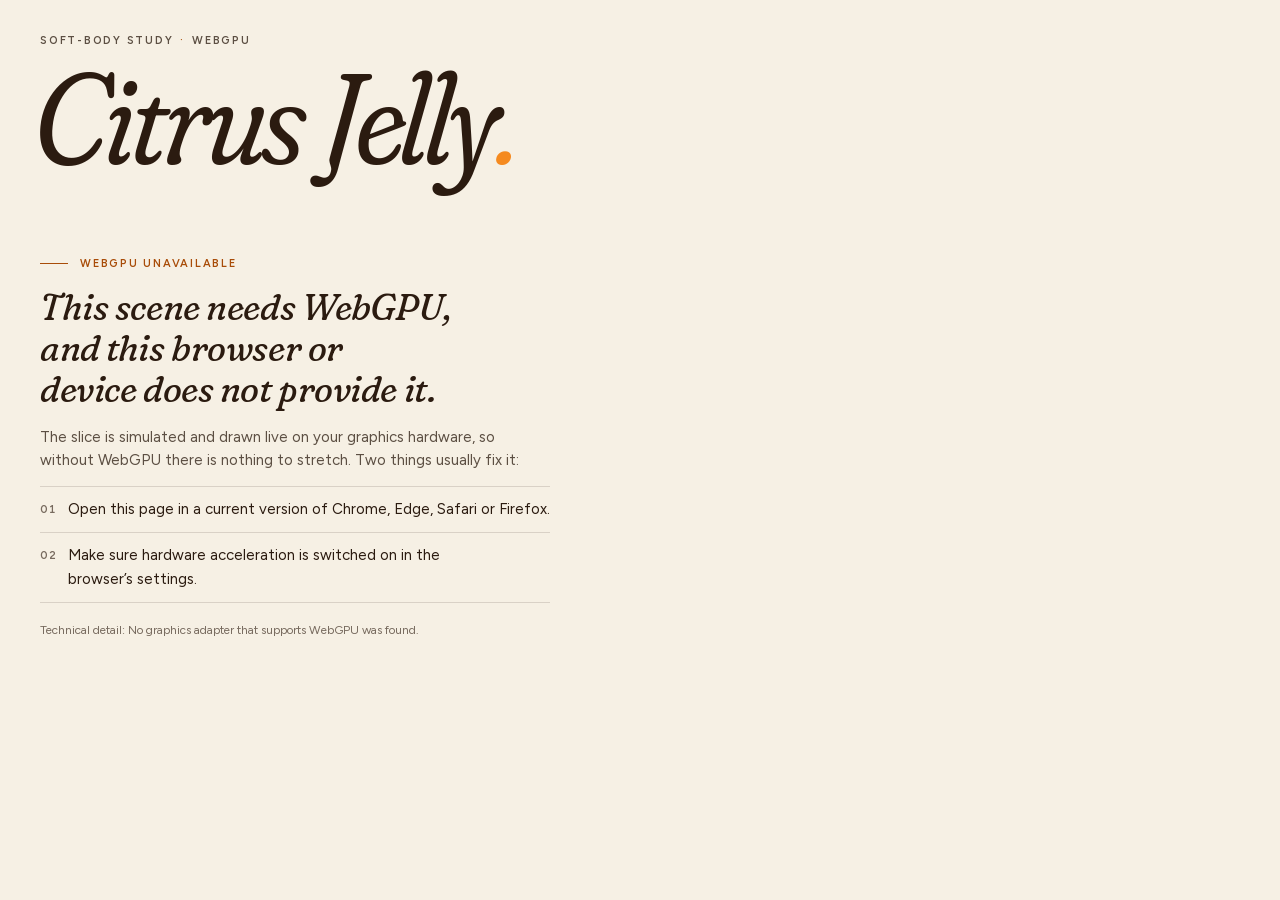
<file: index.html>
<!doctype html>
<html lang="en">
<head>
<meta charset="utf-8">
<meta name="viewport" content="width=device-width, initial-scale=1, viewport-fit=cover">
<title>Citrus Jelly</title>
<meta name="description" content="A soft, stretchable gummy orange slice simulated and rendered live with WebGPU.">
<style>
/* Embedded fonts, subset with fonttools so the page needs no network: Fraunces (italic) © The Fraunces Project Authors and Figtree © The Figtree Project Authors, both under the SIL Open Font License 1.1 (https://openfontlicense.org). Generated file. */
@font-face{font-family:"CJ Fraunces Display";font-style:italic;font-weight:300 500;font-display:block;src:url([data-uri]) format("woff2")}
@font-face{font-family:"CJ Fraunces Text";font-style:italic;font-weight:400;font-display:swap;src:url([data-uri]) format("woff2")}
@font-face{font-family:"CJ Figtree";font-style:normal;font-weight:400 600;font-display:swap;src:url([data-uri]) format("woff2")}

/*
 * styles.css — page chrome for Citrus Jelly.
 *
 * The WebGPU canvas fills the viewport; everything else floats over it.
 * Layout modes (exposed to ui.js through --cj-mode on .cj):
 *   top    default: heading top left, panel in a column on the right
 *   wide   wide landscape: heading left, slice in the middle, panel right
 *   dock   phones / portrait: heading on top, panel docked at the bottom
 *   short  landscape phones: small heading, compact panel on the right
 * Single light theme by design. Every colour is a custom property on :root.
 */

/* ───────────────────────────── tokens ───────────────────────────── */
:root {
  --paper: #F6F0E4;
  --ink: #2B1B10;
  --ink-2: #5C4F43;                       /* secondary text, 6.9:1 on paper */
  --ink-3: #776A5E;                       /* quiet text and readouts, 4.6:1 on paper */
  --ink-hover: #45301F;
  --on-ink: #F6F0E4;
  --line: rgba(43, 27, 16, 0.14);
  --line-strong: rgba(43, 27, 16, 0.34);
  --wash: rgba(43, 27, 16, 0.06);
  --surface: rgba(246, 240, 228, 0.84);   /* the phone dock */
  --frost: rgba(246, 240, 228, 0.6);      /* behind the desktop panel: invisible on paper */
  --swatch-edge: rgba(43, 27, 16, 0.16);  /* keeps the lemon swatch defined on paper */
  --opaque: #000;                         /* mask alpha only, never painted */
  --focus: #2B1B10;

  --orange: #F58A1F;
  --orange-ink: #A84C08;
  --blood: #C4372E;
  --blood-ink: #B3261A;
  --lemon: #F2CB2E;
  --lemon-ink: #846500;
  --accent: var(--orange);                /* follows the selected preset (ui.js) */
  --accent-ink: var(--orange-ink);        /* text-safe companion of --accent */

  --cj-serif-display: "CJ Fraunces Display", "CJ Fraunces Text", Fraunces, "Iowan Old Style", "Palatino Linotype", Palatino, "Book Antiqua", Georgia, "Times New Roman", serif;
  --cj-serif: "CJ Fraunces Text", Fraunces, "Iowan Old Style", "Palatino Linotype", Palatino, "Book Antiqua", Georgia, "Times New Roman", serif;
  --cj-sans: "CJ Figtree", Figtree, ui-sans-serif, system-ui, -apple-system, "Segoe UI", Roboto, "Helvetica Neue", Arial, sans-serif;
}

html, body {
  height: 100%;
  margin: 0;
}
html {
  overscroll-behavior: none;
  -webkit-text-size-adjust: 100%;
  text-size-adjust: 100%;
}
body {
  background: var(--paper);
  color: var(--ink);
  overflow: hidden;
  overscroll-behavior: none;
}

/* ───────────────────────────── frame ───────────────────────────── */
.cj {
  --cj-mode: top;
  --cj-ease: cubic-bezier(0.2, 0.7, 0.2, 1);
  --cj-spring: cubic-bezier(0.34, 1.56, 0.64, 1);
  --cj-control: 40px;                     /* height of buttons / toggle rows */
  --cj-thumb: 18px;
  --cj-range-h: 28px;
  --cj-title-size: clamp(60px, min(10vw, 15vh), 132px);

  position: fixed;
  inset: 0;
  overflow: hidden;
  isolation: isolate;
  background: var(--paper);
  color: var(--ink);
  font-family: var(--cj-sans);
  font-size: 14px;
  font-style: normal;
  font-weight: 400;
  font-variant: normal;
  line-height: 1.35;
  letter-spacing: normal;
  word-spacing: normal;
  text-align: left;
  text-indent: 0;
  text-transform: none;
  text-shadow: none;
  direction: ltr;
  font-kerning: normal;
  font-synthesis: none;
  -webkit-font-smoothing: antialiased;
  -moz-osx-font-smoothing: grayscale;
  text-rendering: optimizeLegibility;
  -webkit-tap-highlight-color: transparent;
}
.cj *, .cj *::before, .cj *::after { box-sizing: border-box; }
.cj [hidden] { display: none !important; }
/* When the page is embedded in another document, keep that document's element
   styles out. Same specificity as a single class, so the rules below still win. */
.cj :where(header, section, div, p, h1, h2, ul, li, span, label, button, input, canvas) {
  margin: 0;
  padding: 0;
  border: 0;
  background: none;
  box-shadow: none;
  font: inherit;
  color: inherit;
  letter-spacing: inherit;
  text-transform: inherit;
  text-indent: 0;
  text-align: inherit;
  text-decoration: none;
  text-shadow: none;
  list-style: none;
  float: none;
  min-width: 0;
  max-width: none;
  vertical-align: baseline;
}

.cj-stage {
  position: absolute;
  inset: 0;
  z-index: 0;
  display: block;
  width: 100%;
  height: 100%;
  outline: none;
  touch-action: none;
  -webkit-user-select: none;
  user-select: none;
  -webkit-touch-callout: none;
}

/* The overlay never takes pointers itself: only real controls do. */
.cj-ui {
  position: absolute;
  inset: 0;
  z-index: 1;
  pointer-events: none;
  -webkit-user-select: none;
  user-select: none;
  display: grid;
  grid-template-columns: minmax(0, 1fr) auto;
  grid-template-rows: auto minmax(0, 1fr);
  grid-template-areas: "mast panel" "main panel";
  column-gap: 28px;
  padding-top: max(34px, env(safe-area-inset-top, 0px));
  padding-bottom: max(34px, env(safe-area-inset-bottom, 0px));
  padding-left: max(16px, env(safe-area-inset-left, 0px));
  padding-right: max(16px, env(safe-area-inset-right, 0px));
}
@media (min-width: 700px) {
  .cj-ui {
    padding-left: max(40px, env(safe-area-inset-left, 0px));
    padding-right: max(40px, env(safe-area-inset-right, 0px));
  }
}

.cj-sr {
  position: absolute;
  width: 1px;
  height: 1px;
  margin: -1px;
  padding: 0;
  overflow: hidden;
  clip-path: inset(50%);
  white-space: nowrap;
  border: 0;
}

/* ───────────────────────────── masthead ───────────────────────────── */
.cj-mast {
  grid-area: mast;
  align-self: start;
  justify-self: start;
  min-width: 0;
  pointer-events: none;
}

.cj-eyebrow {
  margin: 0 0 14px;
  font-size: 11px;
  font-weight: 600;
  line-height: 1.2;
  letter-spacing: 0.16em;
  text-transform: uppercase;
  color: var(--ink-2);
  white-space: nowrap;
}
.cj-eyebrow__sep { margin: 0 0.2em; color: var(--accent-ink); }

.cj-title {
  margin: 0 0 0 -0.068em;                 /* optical: pull the italic C onto the gutter */
  font-family: var(--cj-serif-display);
  font-style: italic;
  font-weight: 360;
  font-size: var(--cj-title-size);
  line-height: 0.9;
  letter-spacing: -0.028em;
  font-optical-sizing: none;
  font-feature-settings: "kern", "liga";
  color: var(--ink);
  white-space: nowrap;
}
/* While the slice is stretched across the heading, the lettering steps back and lets it through. */
.cj-eyebrow, .cj-title { transition: opacity 0.25s var(--cj-ease); }
.cj[data-under-title] .cj-eyebrow, .cj[data-under-title] .cj-title { opacity: 0.2; }
.cj-title__stop {
  color: var(--accent);
  transition: color 0.5s var(--cj-ease);
}

.cj-hint {
  display: flex;
  align-items: center;
  gap: 12px;
  margin: 18px 0 0;
  font-family: var(--cj-serif);
  font-style: italic;
  font-weight: 400;
  font-size: 18px;
  line-height: 1.2;
  letter-spacing: 0.005em;
  color: var(--ink-2);
  white-space: nowrap;
  transition: opacity 0.5s var(--cj-ease), transform 0.5s var(--cj-ease);
}
.cj-hint__rule {
  flex: none;
  width: 28px;
  height: 1px;
  background: var(--line-strong);
}
/* After the first grab the hint has done its job and steps back… */
.cj[data-touched] .cj-hint { opacity: 0.85; }
/* …and it gets out of the way completely while the slice is in hand. */
.cj[data-grabbing] .cj-hint { opacity: 0; transform: translateX(-6px); transition-duration: 0.18s; }
.cj[data-paused] .cj-hint { opacity: 1; }

/* A footnote for conditions worth knowing about (software rendering): quiet, never interactive. */
.cj-notice {
  max-width: 46ch;
  margin: 12px 0 0;
  font-family: var(--cj-sans);
  font-size: 12px;
  line-height: 1.45;
  letter-spacing: 0.01em;
  color: var(--ink-2);
  white-space: normal;
}
.cj-notice[hidden] { display: none; }

/* ───────────────────────────── panel ───────────────────────────── */
.cj-panel {
  grid-area: panel;
  align-self: start;
  justify-self: end;
  position: relative;
  width: 244px;
  display: flex;
  flex-direction: column;
  pointer-events: none;                   /* gaps fall through to the canvas */
}
/* No card. Just paper-tinted frost behind the column: on the backdrop it cannot
   be seen, and when the slice is pulled across, the labels stay readable.
   (Blur only: any colour filter here would tint the paper and reveal the box.) */
.cj-panel::before {
  content: "";
  position: absolute;
  inset: -26px -30px;
  z-index: -1;
  border-radius: 28px;
  background: var(--frost);
  -webkit-backdrop-filter: blur(16px);
  backdrop-filter: blur(16px);
  /* feathered edge, so the frost never reads as a box */
  -webkit-mask-image: linear-gradient(to right, transparent, var(--opaque) 26px, var(--opaque) calc(100% - 26px), transparent),
    linear-gradient(to bottom, transparent, var(--opaque) 22px, var(--opaque) calc(100% - 22px), transparent);
  mask-image: linear-gradient(to right, transparent, var(--opaque) 26px, var(--opaque) calc(100% - 26px), transparent),
    linear-gradient(to bottom, transparent, var(--opaque) 22px, var(--opaque) calc(100% - 22px), transparent);
  -webkit-mask-composite: source-in;
  mask-composite: intersect;
  pointer-events: none;
}
.cj-group {
  pointer-events: auto;
  padding: 16px 0;
  border-top: 1px solid var(--line);
}
.cj-panel > .cj-group:last-of-type { border-bottom: 1px solid var(--line); }

/* sliders */
.cj-sliders { display: grid; gap: 12px; padding-top: 14px; padding-bottom: 10px; }
.cj-field { position: relative; min-width: 0; }
.cj-field__head {
  display: flex;
  align-items: baseline;
  justify-content: space-between;
  gap: 10px;
}
.cj-field__label {
  display: block;
  font-size: 13.5px;
  font-weight: 500;
  line-height: 18px;
  color: var(--ink);
  white-space: nowrap;
}
.cj-field__value {
  font-size: 12px;
  line-height: 18px;
  font-variant-numeric: tabular-nums;
  font-feature-settings: "tnum";
  letter-spacing: 0.02em;
  color: var(--ink-3);
}

.cj-range {
  --p: 0.5;
  -webkit-appearance: none;
  appearance: none;
  display: block;
  width: 100%;
  height: var(--cj-range-h);
  margin: 0;
  padding: 0;
  border: 0;
  background: transparent;
  color: var(--ink);
  cursor: pointer;
  touch-action: none;
  outline: none;
}
.cj-range::-webkit-slider-runnable-track {
  height: 2px;
  border-radius: 2px;
  background: linear-gradient(to right,
    var(--ink) 0, var(--ink) calc(var(--cj-thumb) / 2 + (100% - var(--cj-thumb)) * var(--p)),
    var(--line-strong) calc(var(--cj-thumb) / 2 + (100% - var(--cj-thumb)) * var(--p)), var(--line-strong) 100%);
}
.cj-range::-moz-range-track {
  height: 2px;
  border-radius: 2px;
  background: var(--line-strong);
}
.cj-range::-moz-range-progress {
  height: 2px;
  border-radius: 2px;
  background: var(--ink);
}
.cj-range::-webkit-slider-thumb {
  -webkit-appearance: none;
  appearance: none;
  box-sizing: border-box;
  width: var(--cj-thumb);
  height: var(--cj-thumb);
  margin-top: calc(1px - var(--cj-thumb) / 2);
  border: 1.5px solid var(--ink);
  border-radius: 50%;
  background: var(--accent);
  box-shadow: 0 0 0 3px var(--paper);
  transition: transform 0.2s var(--cj-spring), background-color 0.5s var(--cj-ease);
}
.cj-range::-moz-range-thumb {
  box-sizing: border-box;
  width: var(--cj-thumb);
  height: var(--cj-thumb);
  border: 1.5px solid var(--ink);
  border-radius: 50%;
  background: var(--accent);
  box-shadow: 0 0 0 3px var(--paper);
  transition: transform 0.2s var(--cj-spring), background-color 0.5s var(--cj-ease);
}
@media (hover: hover) {
  .cj-range:hover::-webkit-slider-thumb { transform: scale(1.12); }
  .cj-range:hover::-moz-range-thumb { transform: scale(1.12); }
}
.cj-range:active::-webkit-slider-thumb { transform: scale(1.22, 1.08); }
.cj-range:active::-moz-range-thumb { transform: scale(1.22, 1.08); }
/* Focus ring drawn as a shadow: outlines on range thumbs are not painted everywhere. */
.cj-range:focus-visible::-webkit-slider-thumb { box-shadow: 0 0 0 3px var(--paper), 0 0 0 5px var(--focus); }
.cj-range:focus-visible::-moz-range-thumb { box-shadow: 0 0 0 3px var(--paper), 0 0 0 5px var(--focus); }

/* buttons */
.cj-actions {
  display: grid;
  grid-template-columns: 1fr 1fr;
  gap: 8px;
}
.cj-actions .cj-btn--primary { grid-column: 1 / -1; }

.cj-btn {
  -webkit-appearance: none;
  appearance: none;
  display: inline-flex;
  align-items: center;
  justify-content: center;
  min-width: 0;
  height: var(--cj-control);
  margin: 0;
  padding: 0 16px;
  border: 1px solid var(--line-strong);
  border-radius: 999px;
  background: transparent;
  color: var(--ink);
  font: inherit;
  font-size: 13.5px;
  font-weight: 500;
  line-height: 1;
  letter-spacing: 0.005em;
  white-space: nowrap;
  cursor: pointer;
  pointer-events: auto;
  touch-action: manipulation;
  -webkit-user-select: none;
  user-select: none;
  transition: background-color 0.2s var(--cj-ease), border-color 0.2s var(--cj-ease), color 0.2s var(--cj-ease), transform 0.32s var(--cj-spring);
}
@media (hover: hover) {
  .cj-btn:hover { background: var(--wash); border-color: var(--ink); }
  .cj-btn--primary:hover { background: var(--ink-hover); border-color: var(--ink-hover); }
}
/* A small jelly squish under the finger. */
.cj-btn:active { transform: scale(1.025, 0.93); transition-duration: 0.2s, 0.2s, 0.2s, 0.07s; }
.cj-btn:focus-visible { outline: 2px solid var(--focus); outline-offset: 3px; }
.cj-btn--primary { background: var(--ink); border-color: var(--ink); color: var(--on-ink); }

/* Paused: the button now reads "Resume" and carries a quiet tint of the accent. */
.cj-btn--pause::before {
  content: "";
  flex: none;
  width: 0;
  height: 6px;
  margin-right: 0;
  border-radius: 50%;
  background: var(--ink);
  opacity: 0;
  transition: width 0.25s var(--cj-ease), margin 0.25s var(--cj-ease), opacity 0.25s var(--cj-ease);
}
.cj[data-paused] .cj-btn--pause {
  border-color: var(--ink);
  background: var(--accent);                               /* fallback without color-mix */
  background: color-mix(in srgb, var(--accent) 34%, var(--paper));
}
.cj[data-paused] .cj-btn--pause::before { width: 6px; margin-right: 8px; opacity: 1; }

/* switches */
.cj-toggles { display: grid; gap: 2px; padding-top: 10px; padding-bottom: 10px; }
.cj-switch {
  position: relative;
  display: flex;
  align-items: center;
  justify-content: space-between;
  gap: 12px;
  min-height: 36px;
}
.cj-switch > input {
  position: absolute;
  inset: 0;
  z-index: 1;
  width: 100%;
  height: 100%;
  margin: 0;
  opacity: 0;
  cursor: pointer;
  touch-action: manipulation;
}
.cj-switch > label {
  display: block;
  font-size: 13.5px;
  font-weight: 500;
  line-height: 18px;
  color: var(--ink);
  white-space: nowrap;
}
.cj-switch__track {
  position: relative;
  flex: none;
  width: 36px;
  height: 20px;
  border: 1.5px solid var(--ink-3);
  border-radius: 999px;
  background: transparent;
  transition: background-color 0.25s var(--cj-ease), border-color 0.25s var(--cj-ease);
}
.cj-switch__track::after {
  content: "";
  position: absolute;
  top: 50%;
  left: 3px;
  width: 11px;
  height: 11px;
  margin-top: -5.5px;
  border-radius: 50%;
  background: var(--ink-3);
  transition: transform 0.32s var(--cj-spring), background-color 0.25s var(--cj-ease);
}
@media (hover: hover) {
  .cj-switch:hover .cj-switch__track { border-color: var(--ink); }
  .cj-switch:hover .cj-switch__track::after { background: var(--ink); }
}
.cj-switch > input:checked ~ .cj-switch__track { background: var(--accent); border-color: var(--ink); }
.cj-switch > input:checked ~ .cj-switch__track::after { background: var(--ink); transform: translateX(16px); }
.cj-switch > input:active ~ .cj-switch__track::after { transform: scale(1.25, 0.9); }
.cj-switch > input:checked:active ~ .cj-switch__track::after { transform: translateX(16px) scale(1.25, 0.9); }
.cj-switch > input:focus-visible ~ .cj-switch__track { outline: 2px solid var(--focus); outline-offset: 3px; }

/* colour presets */
.cj-presets {
  display: flex;
  align-items: flex-start;
  gap: 4px 18px;
  padding-top: 16px;
  padding-bottom: 14px;
}
.cj-preset { position: relative; min-width: 0; }
.cj-preset--orange { --swatch: var(--orange); }
.cj-preset--blood { --swatch: var(--blood); }
.cj-preset--lemon { --swatch: var(--lemon); }
.cj-preset > input {
  position: absolute;
  inset: -4px;
  z-index: 1;
  width: calc(100% + 8px);
  height: calc(100% + 8px);
  margin: 0;
  opacity: 0;
  cursor: pointer;
  touch-action: manipulation;
}
.cj-preset > label {
  display: flex;
  flex-direction: column;
  align-items: flex-start;
  gap: 9px;
  font-size: 12.5px;
  font-weight: 500;
  line-height: 16px;
  color: var(--ink-3);
  white-space: nowrap;
  transition: color 0.2s var(--cj-ease);
}
.cj-preset > label::before {
  content: "";
  flex: none;
  width: 26px;
  height: 26px;
  border-radius: 50%;
  background: var(--swatch);
  box-shadow: inset 0 0 0 1px var(--swatch-edge), 0 0 0 3px var(--paper), 0 0 0 4px var(--paper);
  transition: box-shadow 0.25s var(--cj-ease), transform 0.32s var(--cj-spring);
}
@media (hover: hover) {
  .cj-preset:hover > label { color: var(--ink); }
  .cj-preset:hover > label::before { transform: scale(1.06); }
}
.cj-preset > input:active + label::before { transform: scale(1.1, 0.92); }
.cj-preset > input:checked + label { color: var(--ink); }
.cj-preset > input:checked + label::before {
  box-shadow: inset 0 0 0 1px var(--swatch-edge), 0 0 0 3px var(--paper), 0 0 0 4.5px var(--ink);
}
.cj-preset > input:focus-visible + label::before { outline: 2px solid var(--focus); outline-offset: 6.5px; }

/* ───────────────────────────── fallback ───────────────────────────── */
.cj-fallback {
  grid-area: main;
  align-self: start;
  justify-self: start;
  padding-top: clamp(36px, 9vh, 92px);
  max-width: 37em;
  margin: 0;
  pointer-events: auto;
  -webkit-user-select: text;
  user-select: text;
  outline: none;
  font-size: 15px;
  line-height: 1.55;
  color: var(--ink-2);
}
.cj-fallback__kicker {
  display: flex;
  align-items: center;
  gap: 12px;
  margin: 0 0 16px;
  font-size: 11px;
  font-weight: 600;
  line-height: 1.2;
  letter-spacing: 0.16em;
  text-transform: uppercase;
  color: var(--accent-ink);
}
.cj-fallback__kicker::before {
  content: "";
  flex: none;
  width: 28px;
  height: 1px;
  background: currentColor;
}
.cj-fallback__title {
  margin: 0 0 16px;
  font-family: var(--cj-serif);
  font-style: italic;
  font-weight: 400;
  font-size: clamp(25px, 3.1vw, 36px);
  line-height: 1.14;
  letter-spacing: -0.012em;
  color: var(--ink);
  text-wrap: balance;
}
.cj-fallback__body { margin: 0 0 14px; max-width: 34em; text-wrap: pretty; }
.cj-fallback__steps {
  counter-reset: cj-step;
  margin: 0 0 4px;
  padding: 0;
  max-width: 34em;
  list-style: none;
  border-top: 1px solid var(--line);
}
.cj-fallback__steps:empty { display: none; }
.cj-fallback__steps > li {
  display: grid;
  grid-template-columns: 28px minmax(0, 1fr);
  padding: 11px 0;
  border-bottom: 1px solid var(--line);
  color: var(--ink);
  text-wrap: pretty;
  counter-increment: cj-step;
}
.cj-fallback__steps > li::before {
  content: counter(cj-step, decimal-leading-zero);
  font-size: 11px;
  font-weight: 600;
  line-height: 23px;
  letter-spacing: 0.08em;
  font-variant-numeric: tabular-nums;
  font-feature-settings: "tnum";
  color: var(--ink-3);
}
.cj-fallback__reload { margin-top: 10px; padding: 0 22px; }
.cj-fallback__detail {
  margin: 18px 0 0;
  max-width: 44em;
  font-size: 12px;
  line-height: 1.5;
  color: var(--ink-3);
  overflow-wrap: anywhere;
}

/* In fallback the scene and everything that drives it step aside; the heading stays. */
.cj[data-fallback] .cj-stage,
.cj[data-fallback] .cj-panel,
.cj[data-fallback] .cj-hint,
.cj[data-fallback] .cj-notice { display: none; }

/* ───────────────────────────── entrance ───────────────────────────── */
/* Opacity only: ui.js measures these boxes for getFreeRect(), so they must not move. */
@keyframes cj-fade {
  from { opacity: 0; }
  to { opacity: 1; }
}
@media (prefers-reduced-motion: no-preference) {
  .cj-eyebrow, .cj-title, .cj-panel, .cj-fallback { animation: cj-fade 0.8s var(--cj-ease) backwards; }
  .cj-title { animation-delay: 0.05s; }
  .cj-panel { animation-delay: 0.18s; }
  /* the hint has its own opacity states, so the fade sits on its parts */
  .cj-hint__text, .cj-hint__rule { animation: cj-fade 0.8s var(--cj-ease) 0.16s backwards; }
}

/* ───────────────────────────── wide ───────────────────────────── */
@media (min-width: 1200px) and (min-aspect-ratio: 3/2) and (min-height: 521px) {
  .cj {
    --cj-mode: wide;
    --cj-title-size: clamp(96px, min(9.7vw, 19vh), 190px);
  }
  .cj-ui {
    grid-template-columns: auto minmax(0, 1fr) auto;
    grid-template-rows: minmax(0, 1fr);
    grid-template-areas: "mast main panel";
    column-gap: 0;
    padding-left: max(56px, env(safe-area-inset-left, 0px));
    padding-right: max(56px, env(safe-area-inset-right, 0px));
  }
  .cj-mast { align-self: center; padding-bottom: 5vh; }
  .cj-eyebrow { margin-bottom: 26px; }
  /* Two staggered lines. The words stay inline and simply wrap (min-content), so the
     heading still reads "Citrus Jelly." as one line of text to innerText and copy/paste. */
  .cj-title { width: min-content; white-space: normal; line-height: 0.86; }
  .cj-title__b { padding-left: 0.56em; }
  .cj-hint { margin-top: 32px; }
  .cj-panel { align-self: center; width: 252px; }
  .cj-fallback { align-self: center; padding-top: 0; padding-left: clamp(48px, 7vw, 132px); padding-bottom: 5vh; }
}
@media (min-width: 1500px) and (min-aspect-ratio: 3/2) and (min-height: 521px) {
  .cj-ui {
    padding-left: max(72px, env(safe-area-inset-left, 0px));
    padding-right: max(72px, env(safe-area-inset-right, 0px));
  }
  .cj-panel { width: 264px; }
}

/* ───────────────────────────── touch sizing ───────────────────────────── */
@media (pointer: coarse) {
  .cj {
    --cj-control: 44px;
    --cj-thumb: 24px;
    --cj-range-h: 44px;
  }
  .cj-sliders { gap: 4px; padding-bottom: 4px; }
  .cj-field__head { margin-bottom: -6px; }
  .cj-switch { min-height: 44px; }
  .cj-toggles { gap: 0; padding-top: 6px; padding-bottom: 6px; }
  .cj-preset > input { inset: -9px -8px; width: calc(100% + 16px); height: calc(100% + 18px); }
}

/* ───────────────────────────── dock (phones, portrait) ───────────────────────────── */
@media (max-width: 559px), (max-width: 699px) and (min-height: 521px), (max-aspect-ratio: 4/5) and (min-height: 521px) {
  .cj {
    --cj-mode: dock;
    --cj-control: 44px;
    --cj-thumb: 24px;
    --cj-range-h: 44px;
    --cj-title-size: clamp(44px, min(21.4vw, 12vh), 124px);
  }
  .cj-ui {
    grid-template-columns: minmax(0, 1fr);
    grid-template-rows: auto minmax(0, 1fr) auto;
    grid-template-areas: "mast" "main" "panel";
    padding-top: max(18px, env(safe-area-inset-top, 0px));
    padding-bottom: 0;
  }
  .cj-eyebrow { margin-bottom: 10px; font-size: 10px; }
  .cj-hint { margin-top: 10px; font-size: 16px; gap: 10px; }
  .cj-hint__rule { width: 20px; }

  .cj-panel {
    align-self: end;
    justify-self: stretch;
    width: auto;
    display: grid;
    grid-template-columns: repeat(6, minmax(0, 1fr));
    gap: 6px 14px;
    padding: 12px 0 calc(10px + env(safe-area-inset-bottom, 0px));
    pointer-events: auto;
  }
  /* A barely-there sheet, edge to edge, so labels stay legible when the slice passes behind.
     (It reaches exactly over the gutters: much wider and some compositors drop the blur.) */
  .cj-panel::before {
    content: "";
    position: absolute;
    top: 0;
    bottom: 0;
    left: calc(0px - max(16px, env(safe-area-inset-left, 0px)));
    right: calc(0px - max(16px, env(safe-area-inset-right, 0px)));
    z-index: -1;
    border-top: 1px solid var(--line);
    border-radius: 0;
    -webkit-mask-image: none;
    mask-image: none;
    pointer-events: auto;
    background: var(--surface);
    -webkit-backdrop-filter: blur(18px);
    backdrop-filter: blur(18px);
  }
  .cj-group, .cj-panel > .cj-group:last-of-type { padding: 0; border: 0; }

  .cj-sliders { display: contents; }
  .cj-field { grid-column: span 3; }
  .cj-field__head { margin-bottom: -8px; }
  .cj-field__label { font-size: 13px; }

  .cj-actions { grid-column: 1 / -1; grid-template-columns: 1.55fr 1fr 1fr; gap: 8px; }
  .cj-actions .cj-btn--primary { grid-column: auto; }
  .cj-btn { padding: 0 10px; }

  .cj-toggles { grid-column: 1 / -1; grid-template-columns: 1fr 1fr; gap: 0 14px; }
  .cj-switch { min-height: 44px; }

  .cj-presets { grid-column: 1 / -1; justify-content: space-between; gap: 0 10px; margin-top: -2px; }
  .cj-preset > input { inset: 0 -5px; width: calc(100% + 10px); height: 100%; }
  .cj-preset > label { flex-direction: row; align-items: center; gap: 8px; min-height: 44px; font-size: 13px; }
  .cj-preset > label::before { width: 20px; height: 20px; }

  .cj-fallback { align-self: start; padding: 26px 0 24px; font-size: 14.5px; }
}
/* Tablets held upright: same dock, with room to breathe. */
@media (min-width: 700px) and (max-aspect-ratio: 4/5) and (min-height: 521px) {
  .cj { --cj-title-size: clamp(88px, min(17vw, 12vh), 150px); }
  .cj-ui { padding-top: max(34px, env(safe-area-inset-top, 0px)); }
  .cj-eyebrow { margin-bottom: 14px; font-size: 11px; }
  .cj-hint { margin-top: 16px; font-size: 18px; }
  .cj-panel { grid-template-columns: repeat(12, minmax(0, 1fr)); gap: 8px 24px; padding-top: 18px; padding-bottom: calc(14px + env(safe-area-inset-bottom, 0px)); }
  .cj-panel::before {
    left: calc(0px - max(40px, env(safe-area-inset-left, 0px)));
    right: calc(0px - max(40px, env(safe-area-inset-right, 0px)));
  }
  .cj-field { grid-column: span 6; }
  .cj-actions { grid-column: 1 / span 6; }
  .cj-toggles { grid-column: 7 / -1; gap: 0 24px; }
  .cj-presets { grid-column: 1 / -1; justify-content: flex-start; gap: 0 30px; margin-top: 0; }
  .cj-fallback { padding-top: 48px; font-size: 15px; }
}

/* ───────────────────────────── short (landscape phones) ───────────────────────────── */
@media (max-height: 520px) and (min-width: 560px) {
  .cj {
    --cj-mode: short;
    --cj-control: 40px;
    --cj-thumb: 22px;
    --cj-range-h: 40px;
    --cj-title-size: clamp(38px, 13.5vh, 60px);
  }
  .cj-ui {
    column-gap: 16px;
    padding-top: max(14px, env(safe-area-inset-top, 0px));
    padding-bottom: max(10px, env(safe-area-inset-bottom, 0px));
    padding-left: max(20px, env(safe-area-inset-left, 0px));
    padding-right: max(16px, env(safe-area-inset-right, 0px));
  }
  .cj-eyebrow { display: none; }
  .cj-hint { margin-top: 6px; font-size: 15px; gap: 8px; }
  .cj-hint__rule { width: 16px; }

  .cj-panel {
    align-self: center;
    width: 276px;
    max-height: 100%;
    display: grid;
    grid-template-columns: 1fr 1fr;
    gap: 4px 14px;
    overflow: visible;
  }
  .cj-group, .cj-panel > .cj-group:last-of-type { padding: 0; border: 0; }
  .cj-sliders { display: contents; }
  .cj-field { grid-column: span 1; pointer-events: auto; }
  .cj-field__head { margin-bottom: -8px; }
  .cj-field__label { font-size: 12.5px; }
  .cj-actions { grid-column: 1 / -1; grid-template-columns: 1.6fr 1fr 1fr; gap: 6px; }
  .cj-actions .cj-btn--primary { grid-column: auto; }
  .cj-btn { padding: 0 8px; font-size: 13px; }
  .cj-toggles { grid-column: 1 / -1; grid-template-columns: 1fr 1fr; gap: 0 14px; padding: 0; }
  .cj-switch { min-height: 40px; }
  .cj-presets { grid-column: 1 / -1; justify-content: space-between; gap: 0 8px; }
  .cj-preset > input { inset: 0 -4px; width: calc(100% + 8px); height: 100%; }
  .cj-preset > label { flex-direction: row; align-items: center; gap: 7px; min-height: 40px; font-size: 12.5px; }
  .cj-preset > label::before { width: 18px; height: 18px; }

  .cj-fallback { align-self: start; padding-top: 12px; font-size: 13.5px; max-width: none; }
  .cj-fallback__title { font-size: 22px; margin-bottom: 8px; max-width: 24em; }
  .cj-fallback__kicker { margin-bottom: 8px; }
  .cj-fallback__body { margin-bottom: 8px; }
  .cj-fallback__steps > li { padding: 6px 0; }
}

/* Laptop windows that are short but not phone-short: tighten the column a little. */
@media (min-height: 521px) and (max-height: 640px) and (min-width: 700px) and (min-aspect-ratio: 4/5) {
  .cj-ui { padding-top: max(22px, env(safe-area-inset-top, 0px)); padding-bottom: max(22px, env(safe-area-inset-bottom, 0px)); }
  .cj-group { padding-top: 11px; padding-bottom: 11px; }
  .cj-sliders { gap: 6px; padding-bottom: 6px; }
  .cj-toggles { padding-top: 6px; padding-bottom: 6px; }
}

/* ───────────────────────────── tiny (narrow AND short: small windows, 200 % zoom) ───────────────────────────── */
@media (max-width: 559px) and (max-height: 520px) {
  .cj {
    --cj-control: 34px;
    --cj-thumb: 20px;
    --cj-range-h: 34px;
    --cj-title-size: clamp(26px, 9.5vh, 40px);
  }
  .cj-ui { padding-top: max(10px, env(safe-area-inset-top, 0px)); }
  .cj-eyebrow { display: none; }
  .cj-mast { display: flex; flex-wrap: wrap; align-items: baseline; gap: 0 14px; }
  .cj-hint { margin-top: 0; font-size: 14px; gap: 8px; }
  .cj-hint__rule { width: 14px; }
  .cj-panel { gap: 2px 14px; padding: 6px 0 calc(6px + env(safe-area-inset-bottom, 0px)); }
  .cj-field__head { margin-bottom: -10px; }
  .cj-switch { min-height: 34px; }
  .cj-preset > label { min-height: 34px; }
  .cj-presets { margin-top: 0; }
}

/* The heading steps back while the slice is being pulled underneath it. */
.cj-title, .cj-eyebrow { transition: opacity 0.25s var(--cj-ease); }
.cj[data-under-title] .cj-title, .cj[data-under-title] .cj-eyebrow { opacity: 0.2; }

/* A fallback that does not fit (small screens, long technical detail) scrolls instead of being cut off. */
.cj-fallback { max-height: 100%; overflow-y: auto; overscroll-behavior: contain; touch-action: pan-y; }

/* ───────────────────────────── preferences ───────────────────────────── */
@media (prefers-reduced-motion: reduce) {
  .cj *, .cj *::before, .cj *::after {
    transition-duration: 0.01ms !important;
    animation-duration: 0.01ms !important;
    animation-iteration-count: 1 !important;
  }
  .cj-btn:active, .cj[data-grabbing] .cj-hint { transform: none; }
}
@media (forced-colors: active) {
  .cj-range::-webkit-slider-runnable-track { forced-color-adjust: none; background: ButtonText; }
  .cj-range::-moz-range-track { background: ButtonText; }
  .cj-range::-webkit-slider-thumb { forced-color-adjust: none; background: Highlight; border-color: ButtonText; box-shadow: 0 0 0 3px Canvas; }
  .cj-range::-moz-range-thumb { background: Highlight; border-color: ButtonText; }
  .cj-switch__track::after { forced-color-adjust: none; background: ButtonText; }
  .cj-switch > input:checked ~ .cj-switch__track::after { background: HighlightText; }
  .cj-switch__track, .cj-btn { border-color: ButtonText; }
  .cj-switch > input:checked ~ .cj-switch__track { background: Highlight; }
  .cj-preset > label::before { forced-color-adjust: none; }
  .cj-preset > input:checked + label { text-decoration: underline; }
}

</style>
</head>
<body>
<div class="cj" id="citrus-jelly" data-preset="orange">
  <canvas class="cj-stage" id="stage" role="img" aria-label="Interactive 3D scene: a soft, translucent gummy citrus slice. Drag it with a mouse or a finger to stretch it."></canvas>

  <div class="cj-ui">
    <header class="cj-mast">
      <p class="cj-eyebrow">Soft-body study <span class="cj-eyebrow__sep" aria-hidden="true">·</span> WebGPU</p>
      <h1 class="cj-title"><span class="cj-title__a">Citrus</span> <span class="cj-title__b">Jelly<span class="cj-title__stop">.</span></span></h1>
      <p class="cj-hint" id="cj-hint"><span class="cj-hint__rule" aria-hidden="true"></span><span class="cj-hint__text">Grab. Stretch. Let go.</span></p>
      <p class="cj-notice" id="cj-notice" role="status" hidden></p>
    </header>

    <section class="cj-fallback" id="cj-fallback" role="alert" tabindex="-1" hidden>
      <p class="cj-fallback__kicker" id="cj-fallback-kicker"></p>
      <h2 class="cj-fallback__title" id="cj-fallback-title"></h2>
      <p class="cj-fallback__body" id="cj-fallback-body"></p>
      <ul class="cj-fallback__steps" id="cj-fallback-steps"></ul>
      <button type="button" class="cj-btn cj-btn--primary cj-fallback__reload" id="cj-reload" hidden>Reload</button>
      <p class="cj-fallback__detail" id="cj-fallback-detail" hidden></p>
    </section>

    <section class="cj-panel" id="cj-panel" aria-label="Controls">
      <div class="cj-group cj-sliders">
        <div class="cj-field">
          <div class="cj-field__head">
            <label class="cj-field__label" for="cj-firmness">Firmness</label>
            <span class="cj-field__value" id="cj-firmness-value" aria-hidden="true">0.50</span>
          </div>
          <input class="cj-range" id="cj-firmness" type="range" min="0" max="1" step="0.01" value="0.5" autocomplete="off">
        </div>
        <div class="cj-field">
          <div class="cj-field__head">
            <label class="cj-field__label" for="cj-damping">Internal damping</label>
            <span class="cj-field__value" id="cj-damping-value" aria-hidden="true">0.50</span>
          </div>
          <input class="cj-range" id="cj-damping" type="range" min="0" max="1" step="0.01" value="0.5" autocomplete="off">
        </div>
      </div>

      <div class="cj-group cj-actions">
        <button type="button" class="cj-btn cj-btn--primary" id="cj-nudge" title="Shortcut: N" aria-keyshortcuts="N">Give it a nudge</button>
        <button type="button" class="cj-btn" id="cj-reset" title="Shortcut: R" aria-keyshortcuts="R">Reset</button>
        <button type="button" class="cj-btn cj-btn--pause" id="cj-pause" title="Shortcut: Space" aria-keyshortcuts="Space">Pause</button>
      </div>

      <div class="cj-group cj-toggles">
        <div class="cj-switch">
          <input type="checkbox" role="switch" id="cj-mesh" autocomplete="off">
          <label for="cj-mesh">Show mesh</label>
          <span class="cj-switch__track" aria-hidden="true"></span>
        </div>
        <div class="cj-switch">
          <input type="checkbox" role="switch" id="cj-slowmo" autocomplete="off">
          <label for="cj-slowmo">¼ speed</label>
          <span class="cj-switch__track" aria-hidden="true"></span>
        </div>
      </div>

      <div class="cj-group cj-presets" role="radiogroup" aria-label="Color">
        <div class="cj-preset cj-preset--orange">
          <input type="radio" name="cj-preset" id="cj-preset-orange" value="orange" checked autocomplete="off">
          <label for="cj-preset-orange">Orange</label>
        </div>
        <div class="cj-preset cj-preset--blood">
          <input type="radio" name="cj-preset" id="cj-preset-blood" value="blood" autocomplete="off">
          <label for="cj-preset-blood">Blood Orange</label>
        </div>
        <div class="cj-preset cj-preset--lemon">
          <input type="radio" name="cj-preset" id="cj-preset-lemon" value="lemon" autocomplete="off">
          <label for="cj-preset-lemon">Lemon</label>
        </div>
      </div>
    </section>

    <p class="cj-sr" id="cj-status" role="status" aria-live="polite"></p>
  </div>
</div>
<script>
(() => {
'use strict';
const __defs = Object.create(null), __cache = Object.create(null);
function __require(name) {
  name = String(name).replace(/^(\.\.?\/)+(src\/)?/, '');
  if (!(name in __cache)) {
    if (!(name in __defs)) throw new Error('Unknown module ' + name);
    const module = { exports: {} };
    __cache[name] = module.exports;
    __defs[name](module, module.exports, __require);
    __cache[name] = module.exports;
  }
  return __cache[name];
}

// ───────────────────────── mesh.js ─────────────────────────
__defs["mesh.js"] = function (module, exports, require) {
'use strict';
/*
 * mesh.js — procedural tetrahedral mesh of a thick semicircular citrus slice.
 *
 * Nothing is loaded from a model file: a 2D triangulation of a half disc is
 * built from concentric rings, extruded through the thickness into prisms,
 * and every prism is split into three tetrahedra.
 *
 * Two coordinate sets are produced per particle:
 *
 *   mat  — "material" coordinates of the ideal half cylinder, radius 1:
 *            x in [-1, 1], y in [0, 1] with x² + y² <= 1, z in [-T/2, T/2].
 *          y = 0 is the flat cut face, the arc is the rind. These never change;
 *          the renderer evaluates segments, membranes, pith, rind and bubbles
 *          as functions of `mat`, so the pattern is glued to the flesh.
 *
 *   rest — the rest pose in world space (same frame, edges rounded, faces
 *          slightly domed). The slice stands on its cut face on the ground
 *          plane y = 0, the arc rising to y ≈ 1, thickness along z.
 *
 * Zones by normalised radius rho = length(mat.xy):
 *   flesh  rho <  pithR
 *   pith   pithR <= rho < rindR
 *   rind   rho >= rindR
 */

const ZONE_FLESH = 0;
const ZONE_PITH = 1;
const ZONE_RIND = 2;

function buildSliceMesh(opts) {
  const o = Object.assign({
    h: 0.14,          // target in-plane edge length (slice radius is 1)
    layers: 3,        // divisions through the thickness
    thickness: 0.44,  // T
    pithR: 0.80,      // flesh / pith boundary
    rindR: 0.905,     // pith / rind boundary
    arcSegs: 0,       // segments on the three outer rings (0 = derive from h)
    edgeRound: 0.12,  // rounding radius where the faces meet the rind / cut face
    puff: 0.07,       // faces dome outwards by this fraction of the thickness
  }, opts || {});

  const T = o.thickness;
  const NT = Math.max(1, o.layers | 0);

  // ---- 2D rings ---------------------------------------------------------
  const rowH = o.h * 0.8660254;
  const nInner = Math.max(2, Math.round(o.pithR / rowH));
  const radii = [];
  for (let j = 0; j <= nInner; j++) radii.push(o.pithR * j / nInner);
  radii.push(o.rindR, 1.0);
  const nRings = radii.length;                       // ring 0 is the centre point
  const arcSegs = o.arcSegs > 0 ? o.arcSegs | 0 : Math.max(6, Math.round(Math.PI / o.h));

  const ringStart = new Int32Array(nRings);
  const ringSegs = new Int32Array(nRings);
  const v2 = [];                                     // x, y pairs
  for (let j = 0; j < nRings; j++) {
    ringStart[j] = v2.length / 2;
    if (j === 0) { ringSegs[j] = 0; v2.push(0, 0); continue; }
    const r = radii[j];
    const segs = j >= nRings - 3 ? arcSegs : Math.max(2, Math.round(Math.PI * r / o.h));
    ringSegs[j] = segs;
    for (let i = 0; i <= segs; i++) {
      const th = Math.PI * i / segs;
      // snap the end points exactly onto the cut face
      const y = (i === 0 || i === segs) ? 0 : r * Math.sin(th);
      v2.push(r * Math.cos(th), y);
    }
  }
  const N2 = v2.length / 2;

  // ---- stitch consecutive rings into CCW triangles ------------------------
  const tri2 = [];
  for (let j = 0; j < nRings - 1; j++) {
    const a0 = ringStart[j], na = ringSegs[j];
    const b0 = ringStart[j + 1], nb = ringSegs[j + 1];
    if (na === 0) {
      for (let k = 0; k < nb; k++) tri2.push(a0, b0 + k, b0 + k + 1);
      continue;
    }
    let i = 0, k = 0;
    while (i < na || k < nb) {
      let advanceOuter;
      if (i >= na) advanceOuter = true;
      else if (k >= nb) advanceOuter = false;
      else {
        const ta = (i + 1) * nb, tb = (k + 1) * na;   // compare (i+1)/na with (k+1)/nb
        if (tb < ta) advanceOuter = true;
        else if (tb > ta) advanceOuter = false;
        else advanceOuter = ((k + j) & 1) === 0;      // alternate quad diagonals
      }
      if (advanceOuter) { tri2.push(a0 + i, b0 + k, b0 + k + 1); k++; }
      else { tri2.push(a0 + i, b0 + k, a0 + i + 1); i++; }
    }
  }
  const nTri2 = tri2.length / 3;

  // ---- particles ----------------------------------------------------------
  const n = N2 * (NT + 1);
  const mat = new Float32Array(n * 3);
  const rest = new Float32Array(n * 3);
  const rho = new Float32Array(n);
  const rr = Math.min(o.edgeRound, T * 0.5 - 1e-4);
  for (let k = 0; k <= NT; k++) {
    const z = T * (k / NT - 0.5);
    for (let v = 0; v < N2; v++) {
      const p = (v + k * N2) * 3;
      const x = v2[v * 2], y = v2[v * 2 + 1];
      const r = Math.hypot(x, y);
      mat[p] = x; mat[p + 1] = y; mat[p + 2] = z;
      rho[v + k * N2] = r;

      // rest pose: dome the faces, then round the rim corners
      const dArc = 1 - r;                   // distance to the rind arc
      const dCut = y;                       // distance to the cut face
      const dRim = Math.min(dArc, dCut);
      const dome = 1 + o.puff * smooth(0, 0.55, dRim);
      let zz = z * dome;
      let rad = r, yy = y, xx = x;
      const az = Math.abs(zz);
      const halfT = T * 0.5 * dome;
      const cz = az - (halfT - rr);         // > 0 inside the corner band (z)
      // arc corner: pull radially inwards and in z onto a quarter circle
      const ca = rr - dArc;
      if (ca > 0 && cz > 0) {
        const len = Math.hypot(ca, cz);
        if (len > rr) {
          const s = rr / len;
          rad = 1 - rr + ca * s;
          zz = Math.sign(zz) * (halfT - rr + cz * s);
        }
      }
      // cut-face corner: only tuck z in, keep the base flat on the ground
      const cc = rr * 0.6 - dCut;
      if (cc > 0 && cz > 0) {
        const len = Math.hypot(cc, cz);
        const lim = rr * 0.6 + (rr - rr * 0.6);
        if (len > lim) zz = Math.sign(zz) * (halfT - rr + cz * (lim / len));
      }
      if (r > 1e-9) { xx = x * rad / r; yy = y * rad / r; }
      rest[p] = xx; rest[p + 1] = yy; rest[p + 2] = zz;
    }
  }

  // ---- prisms -> tetrahedra ---------------------------------------------
  // Quad faces are always split from the bottom of the lower 2D index to the
  // top of the higher one, so neighbouring prisms agree on every diagonal.
  const tets = new Uint32Array(nTri2 * NT * 12);
  const tetZone = new Uint8Array(nTri2 * NT * 3);
  let tc = 0;
  const s = [0, 0, 0];
  for (let t = 0; t < nTri2; t++) {
    s[0] = tri2[t * 3]; s[1] = tri2[t * 3 + 1]; s[2] = tri2[t * 3 + 2];
    s.sort((p, q) => p - q);
    const cx = (v2[s[0] * 2] + v2[s[1] * 2] + v2[s[2] * 2]) / 3;
    const cy = (v2[s[0] * 2 + 1] + v2[s[1] * 2 + 1] + v2[s[2] * 2 + 1]) / 3;
    const cr = Math.hypot(cx, cy);
    const zone = cr >= o.rindR ? ZONE_RIND : cr >= o.pithR ? ZONE_PITH : ZONE_FLESH;
    for (let k = 0; k < NT; k++) {
      const b = k * N2, u = (k + 1) * N2;
      tc = pushTet(tets, tetZone, tc, rest, zone, s[0] + b, s[1] + b, s[2] + b, s[2] + u);
      tc = pushTet(tets, tetZone, tc, rest, zone, s[0] + b, s[1] + b, s[1] + u, s[2] + u);
      tc = pushTet(tets, tetZone, tc, rest, zone, s[0] + b, s[0] + u, s[1] + u, s[2] + u);
    }
  }
  const numTets = tc;

  // ---- unique edges ---------------------------------------------------------
  const edgeSet = new Map();
  const TE = [0, 1, 0, 2, 0, 3, 1, 2, 1, 3, 2, 3];
  for (let t = 0; t < numTets; t++) {
    for (let e = 0; e < 6; e++) {
      const a = tets[t * 4 + TE[e * 2]], b = tets[t * 4 + TE[e * 2 + 1]];
      const lo = Math.min(a, b), hi = Math.max(a, b);
      edgeSet.set(lo * n + hi, 1);
    }
  }
  const edges = new Uint32Array(edgeSet.size * 2);
  { let i = 0; for (const key of edgeSet.keys()) { edges[i++] = Math.floor(key / n); edges[i++] = key % n; } }

  // ---- boundary surface (faces used by exactly one tet), CCW seen from outside
  const faceMap = new Map();
  const TF = [1, 2, 3, 0, 0, 3, 2, 1, 0, 1, 3, 2, 0, 2, 1, 3]; // 3 face verts + opposite vert
  for (let t = 0; t < numTets; t++) {
    for (let f = 0; f < 4; f++) {
      const a = tets[t * 4 + TF[f * 4]], b = tets[t * 4 + TF[f * 4 + 1]], c = tets[t * 4 + TF[f * 4 + 2]];
      const d = tets[t * 4 + TF[f * 4 + 3]];
      const srt = [a, b, c].sort((p, q) => p - q);
      const key = srt[0] + ':' + srt[1] + ':' + srt[2];
      const prev = faceMap.get(key);
      if (prev) prev.count++;
      else faceMap.set(key, { a, b, c, d, count: 1 });
    }
  }
  const surf = [];
  for (const f of faceMap.values()) {
    if (f.count !== 1) continue;
    // flip so that the normal points away from the opposite vertex
    if (orient(rest, f.a, f.b, f.c, f.d) > 0) surf.push(f.a, f.c, f.b);
    else surf.push(f.a, f.b, f.c);
  }
  const surfTris = new Uint32Array(surf);

  const surfEdgeSet = new Map();
  for (let t = 0; t < surfTris.length; t += 3) {
    for (let e = 0; e < 3; e++) {
      const a = surfTris[t + e], b = surfTris[t + (e + 1) % 3];
      const lo = Math.min(a, b), hi = Math.max(a, b);
      surfEdgeSet.set(lo * n + hi, 1);
    }
  }
  const surfEdges = new Uint32Array(surfEdgeSet.size * 2);
  { let i = 0; for (const key of surfEdgeSet.keys()) { surfEdges[i++] = Math.floor(key / n); surfEdges[i++] = key % n; } }

  const onSurface = new Uint8Array(n);
  for (let i = 0; i < surfTris.length; i++) onSurface[surfTris[i]] = 1;

  return {
    numParticles: n,
    numTets,
    mat,                 // Float32Array(3n)  ideal material coordinates
    rest,                // Float32Array(3n)  rest pose, world space, on the ground
    rho,                 // Float32Array(n)   normalised radius of each particle
    tets: tets.subarray(0, numTets * 4),   // Uint32Array(4m)  positively oriented in the rest pose
    tetZone: tetZone.subarray(0, numTets), // Uint8Array(m)    ZONE_FLESH | ZONE_PITH | ZONE_RIND
    edges,               // Uint32Array(2e)   unique tet edges
    surfTris,            // Uint32Array(3t)   boundary triangles, CCW from outside
    surfEdges,           // Uint32Array(2s)   unique boundary edges
    onSurface,           // Uint8Array(n)
    thickness: T,
    pithR: o.pithR,
    rindR: o.rindR,
    layers: NT,
    particlesPerLayer: N2,
    options: o,
  };
}

function smooth(a, b, x) {
  const t = Math.min(1, Math.max(0, (x - a) / (b - a)));
  return t * t * (3 - 2 * t);
}

// signed volume * 6 of (a, b, c, d)
function orient(p, a, b, c, d) {
  const ax = p[a * 3], ay = p[a * 3 + 1], az = p[a * 3 + 2];
  const bx = p[b * 3] - ax, by = p[b * 3 + 1] - ay, bz = p[b * 3 + 2] - az;
  const cx = p[c * 3] - ax, cy = p[c * 3 + 1] - ay, cz = p[c * 3 + 2] - az;
  const dx = p[d * 3] - ax, dy = p[d * 3 + 1] - ay, dz = p[d * 3 + 2] - az;
  return bx * (cy * dz - cz * dy) - by * (cx * dz - cz * dx) + bz * (cx * dy - cy * dx);
}

function pushTet(tets, tetZone, tc, rest, zone, a, b, c, d) {
  const vol = orient(rest, a, b, c, d);
  if (Math.abs(vol) < 1e-12) return tc;              // degenerate, skip
  if (vol < 0) { const t = c; c = d; d = t; }
  tets[tc * 4] = a; tets[tc * 4 + 1] = b; tets[tc * 4 + 2] = c; tets[tc * 4 + 3] = d;
  tetZone[tc] = zone;
  return tc + 1;
}

if (typeof module !== 'undefined' && module.exports) {
  module.exports = { buildSliceMesh, ZONE_FLESH, ZONE_PITH, ZONE_RIND };
}

};

// ───────────────────────── camera.js ─────────────────────────
__defs["camera.js"] = function (module, exports, require) {
'use strict';
/*
 * camera.js — a small orbit camera shared by the renderer (matrices) and the
 * pointer code (picking rays), so both always agree on the projection.
 *
 * Conventions: right-handed world, +y up, column-major 4x4 matrices in
 * Float32Array(16), WebGPU clip space (x, y in [-1, 1], z in [0, 1]).
 * `shiftX / shiftY` move the principal point in NDC so the subject can sit in
 * the middle of the free area between the heading and the control panel.
 */
class Camera {
  constructor() {
    this.target = new Float32Array([0, 0.47, 0]);
    this.yaw = 0.42;            // radians around +y, 0 looks down -z from +z
    this.pitch = 0.24;          // radians above the horizon
    this.distance = 6.0;
    this.fovY = 30 * Math.PI / 180;
    this.near = 0.1;
    this.far = 60;
    this.aspect = 1;
    this.shiftX = 0;
    this.shiftY = 0;

    this.eye = new Float32Array(3);
    this.right = new Float32Array(3);
    this.up = new Float32Array(3);
    this.forward = new Float32Array(3);   // from eye towards target
    this.view = new Float32Array(16);
    this.proj = new Float32Array(16);
    this.viewProj = new Float32Array(16);
    this.invViewProj = new Float32Array(16);
    this.update();
  }

  /** Choose the distance so a box of half extents (halfW, halfH) around the target fits. */
  fit(aspect, halfW, halfH) {
    this.aspect = aspect;
    const t = Math.tan(this.fovY * 0.5);
    this.distance = Math.max(halfH / t, halfW / (t * aspect));
    this.update();
  }

  update() {
    const cp = Math.cos(this.pitch), sp = Math.sin(this.pitch);
    const cy = Math.cos(this.yaw), sy = Math.sin(this.yaw);
    const e = this.eye, t = this.target, f = this.forward, r = this.right, u = this.up;
    e[0] = t[0] + this.distance * cp * sy;
    e[1] = t[1] + this.distance * sp;
    e[2] = t[2] + this.distance * cp * cy;
    f[0] = -cp * sy; f[1] = -sp; f[2] = -cp * cy;
    r[0] = cy; r[1] = 0; r[2] = -sy;                       // normalize(cross(f, +y))
    u[0] = r[1] * f[2] - r[2] * f[1];                      // cross(r, f)
    u[1] = r[2] * f[0] - r[0] * f[2];
    u[2] = r[0] * f[1] - r[1] * f[0];

    const v = this.view;
    v[0] = r[0]; v[4] = r[1]; v[8] = r[2];   v[12] = -(r[0] * e[0] + r[1] * e[1] + r[2] * e[2]);
    v[1] = u[0]; v[5] = u[1]; v[9] = u[2];   v[13] = -(u[0] * e[0] + u[1] * e[1] + u[2] * e[2]);
    v[2] = -f[0]; v[6] = -f[1]; v[10] = -f[2]; v[14] = (f[0] * e[0] + f[1] * e[1] + f[2] * e[2]);
    v[3] = 0; v[7] = 0; v[11] = 0; v[15] = 1;

    const p = this.proj;
    const g = 1 / Math.tan(this.fovY * 0.5);
    const n = this.near, fa = this.far;
    p.fill(0);
    p[0] = g / this.aspect;
    p[5] = g;
    p[8] = -this.shiftX;          // clip.x += shiftX * clip.w  (clip.w = -view.z)
    p[9] = -this.shiftY;
    p[10] = fa / (n - fa);
    p[11] = -1;
    p[14] = n * fa / (n - fa);

    Camera.mul(this.viewProj, p, v);
    Camera.invert(this.invViewProj, this.viewProj);
    return this;
  }

  /** World-space ray through NDC (nx, ny), both in [-1, 1], y up. */
  rayFromNdc(nx, ny, out) {
    const o = out || { origin: new Float32Array(3), dir: new Float32Array(3) };
    const t = Math.tan(this.fovY * 0.5);
    const vx = (nx - this.shiftX) * t * this.aspect;
    const vy = (ny - this.shiftY) * t;
    const r = this.right, u = this.up, f = this.forward;
    let dx = f[0] + r[0] * vx + u[0] * vy;
    let dy = f[1] + r[1] * vx + u[1] * vy;
    let dz = f[2] + r[2] * vx + u[2] * vy;
    const l = 1 / Math.hypot(dx, dy, dz);
    o.origin[0] = this.eye[0]; o.origin[1] = this.eye[1]; o.origin[2] = this.eye[2];
    o.dir[0] = dx * l; o.dir[1] = dy * l; o.dir[2] = dz * l;
    return o;
  }

  /** World point -> [ndcX, ndcY, depth01, viewDepth]. */
  project(x, y, z, out) {
    const m = this.viewProj, o = out || new Float32Array(4);
    const cx = m[0] * x + m[4] * y + m[8] * z + m[12];
    const cy = m[1] * x + m[5] * y + m[9] * z + m[13];
    const cz = m[2] * x + m[6] * y + m[10] * z + m[14];
    const cw = m[3] * x + m[7] * y + m[11] * z + m[15];
    o[0] = cx / cw; o[1] = cy / cw; o[2] = cz / cw; o[3] = cw;
    return o;
  }

  static mul(out, a, b) {
    for (let c = 0; c < 4; c++) {
      const b0 = b[c * 4], b1 = b[c * 4 + 1], b2 = b[c * 4 + 2], b3 = b[c * 4 + 3];
      out[c * 4] = a[0] * b0 + a[4] * b1 + a[8] * b2 + a[12] * b3;
      out[c * 4 + 1] = a[1] * b0 + a[5] * b1 + a[9] * b2 + a[13] * b3;
      out[c * 4 + 2] = a[2] * b0 + a[6] * b1 + a[10] * b2 + a[14] * b3;
      out[c * 4 + 3] = a[3] * b0 + a[7] * b1 + a[11] * b2 + a[15] * b3;
    }
    return out;
  }

  static invert(out, m) {
    const a00 = m[0], a01 = m[1], a02 = m[2], a03 = m[3];
    const a10 = m[4], a11 = m[5], a12 = m[6], a13 = m[7];
    const a20 = m[8], a21 = m[9], a22 = m[10], a23 = m[11];
    const a30 = m[12], a31 = m[13], a32 = m[14], a33 = m[15];
    const b00 = a00 * a11 - a01 * a10, b01 = a00 * a12 - a02 * a10;
    const b02 = a00 * a13 - a03 * a10, b03 = a01 * a12 - a02 * a11;
    const b04 = a01 * a13 - a03 * a11, b05 = a02 * a13 - a03 * a12;
    const b06 = a20 * a31 - a21 * a30, b07 = a20 * a32 - a22 * a30;
    const b08 = a20 * a33 - a23 * a30, b09 = a21 * a32 - a22 * a31;
    const b10 = a21 * a33 - a23 * a31, b11 = a22 * a33 - a23 * a32;
    let det = b00 * b11 - b01 * b10 + b02 * b09 + b03 * b08 - b04 * b07 + b05 * b06;
    det = det ? 1 / det : 0;
    out[0] = (a11 * b11 - a12 * b10 + a13 * b09) * det;
    out[1] = (a02 * b10 - a01 * b11 - a03 * b09) * det;
    out[2] = (a31 * b05 - a32 * b04 + a33 * b03) * det;
    out[3] = (a22 * b04 - a21 * b05 - a23 * b03) * det;
    out[4] = (a12 * b08 - a10 * b11 - a13 * b07) * det;
    out[5] = (a00 * b11 - a02 * b08 + a03 * b07) * det;
    out[6] = (a32 * b02 - a30 * b05 - a33 * b01) * det;
    out[7] = (a20 * b05 - a22 * b02 + a23 * b01) * det;
    out[8] = (a10 * b10 - a11 * b08 + a13 * b06) * det;
    out[9] = (a01 * b08 - a00 * b10 - a03 * b06) * det;
    out[10] = (a30 * b04 - a31 * b02 + a33 * b00) * det;
    out[11] = (a21 * b02 - a20 * b04 - a23 * b00) * det;
    out[12] = (a11 * b07 - a10 * b09 - a12 * b06) * det;
    out[13] = (a00 * b09 - a01 * b07 + a02 * b06) * det;
    out[14] = (a31 * b01 - a30 * b03 - a32 * b00) * det;
    out[15] = (a20 * b03 - a21 * b01 + a22 * b00) * det;
    return out;
  }
}

if (typeof module !== 'undefined' && module.exports) {
  module.exports = { Camera };
}

};

// ───────────────────────── sim.js ─────────────────────────
__defs["sim.js"] = function (module, exports, require) {
'use strict';
/*
 * sim.js — the soft body: a tetrahedral, position-based (XPBD) simulation of
 * the gummy slice, advanced in small fixed substeps with one constraint pass
 * per substep.
 *
 * What happens in a substep, in this order:
 *
 *   grabbing     every pointer holds the surface point it picked. The pull is
 *                applied as a smooth bump of displacement over the particles
 *                within grabRadius of that point (in the home pose), through a
 *                stiff spring with a force cap, towards a target that follows
 *                the pointer critically damped, speed limited and on a leash
 *                (in real time, also when the simulation runs slower), and
 *                never lower than a fraction of the height it was picked at.
 *                Deformation therefore starts at the finger and spreads through
 *                the material; the slice can pivot freely about the grab. The
 *                grip gives way before it crushes a tet (see limits).
 *   elasticity   per tetrahedron and mesh independent: a deviatoric constraint
 *                on the Green strain, g(|E|) with compliance 1 / (2 mu V)
 *                (g softens the quadratic energy to a linear one at large
 *                strain, so the flesh stretches far instead of locking up),
 *                and a hydrostatic constraint det F - 1 with compliance
 *                1 / (lambda V). Both are zero at rest and are solved together
 *                as one 2x2 block per tet. mu and lambda depend on the zone:
 *                flesh soft, pith in between, rind 5.5 times stiffer.
 *   volume       the hydrostatic term, plus one global constraint on the total
 *                volume: stretched flesh has to neck, a squashed slice bulges.
 *   ground       y >= 0 with Coulomb friction on the elastic motion.
 *   limits       unilateral limits on every edge (max stretch 2.4 flesh,
 *                1.8 pith, 1.45 rind; min 0.4) with a progressive spring
 *                before the hard stop, and a floor on every tet volume. The
 *                hard stop is warm started like a rope in a rigid-body solver,
 *                so it also holds a sustained pull. They come last: no input
 *                can stretch the mesh into spikes or leave it inside out. While
 *                a tet is near the volume floor every grab loses strength, so a
 *                finger cannot hold the material inverted either.
 *   sticky base  the particles of the cut face are tied to an "anchor frame"
 *                by saturating springs. Normally the frame is the home pose:
 *                jelly stuck to a plate, something to pull against, the far
 *                side stays put. Pull hard enough and the base peels off, the
 *                tether fades and the slice hangs from the finger under gravity
 *                alone. Let go and it falls, lands, squashes and wobbles as a
 *                free body; then the frame is fitted to where it came to rest
 *                and glides home, speed and acceleration limited, carrying the
 *                slice by its base. A free slice that is still held and is set
 *                down on its cut face sticks again right there, to be stretched
 *                once more; that frame waits while a finger holds on.
 *   damping      on velocities: (1) linear damping of the motion relative to
 *                the reference frame (the plate while stuck, the best-fit
 *                rigid motion while free, so flying and swinging are not
 *                damped); (2) strain-rate damping along edges, which kills
 *                ripples before wobbles; (3) a cap on how fast the shape may
 *                come back: the kinetic energy of the returning motion is
 *                bounded (scaled down as a whole, so the wobble that follows
 *                keeps its shape) and no particle snaps back faster than the
 *                cap. Stretching is not resisted, only the recoil: a released
 *                stretch returns like gummy, not like a rubber band, and then
 *                overshoots and jiggles freely.
 *
 * The stress-free shape of the tets is pre-distorted so that the pose the slice
 * sags into under gravity is exactly mesh.rest ("sag-free" rest shape, found by
 * relaxing the real solver once and refined while the slice sits still).
 *
 * `pos` is what the renderer draws: the state interpolated between the last two
 * substeps, so motion stays even when a frame holds a fractional number of
 * substeps (1/4 speed, 144 Hz). `x` / `v` are the exact Float64 state.
 *
 * Units: slice radius 1, +y up, ground y = 0, density 1, seconds.
 * Nothing is allocated while stepping.
 */

// Resolution of the simulation mesh (passed to buildSliceMesh by main.js).
const SIM_MESH_OPTIONS = { h: 0.16, layers: 3 };

const MODE_STUCK = 0;    // base held to the home pose
const MODE_FREE = 1;     // no tether at all: gravity, ground, grabs
const MODE_HOMING = 2;   // tether fading in while the anchor frame glides home

const MAX_GRABS = 8;
const HOME_CENTRE = [0, 0.45, 0];

const DEFAULT_PARAMS = {
  substepDt: 1 / 600,
  maxBacklog: 0.05,            // seconds of simulation per advance() at most

  gravity: 11,
  density: 1,
  massEvenness: 0.6,           // 0 = lumped masses, 1 = all particles equally heavy

  // --- elasticity (at firmness 0.5) ---
  mu: 70,                      // flesh shear modulus
  zoneMu: [1, 2.2, 5.5],       // flesh / pith / rind multipliers
  strainSoften: 1.2,           // c0: the strain energy turns from quadratic to linear around |E| ~ c0 (0 = never)
  lambdaRatio: 12,             // lambda = ratio * mu_flesh * zoneLambda
  zoneLambda: [1, 1.6, 2.6],
  firmnessRange: 3.2,          // stiffness scale = range^(2 f - 1)
  globalVolume: 1,             // 0 disables the global volume constraint
  globalVolumeStiffness: 0.5,  // fraction of the volume error removed per substep

  // --- limits ---
  zoneMaxStretch: [2.4, 1.8, 1.45],
  minStretch: 0.4,
  limitWarm: 0.9,              // fraction of a loaded limit's pull that is re-applied up front in the next substep
  softLimitStart: 0.55,        // progressive stiffening starts at 1 + f * (max - 1)
  softLimitGain: 3,            // extra stiffness relative to the edge's own
  minTetVolume: 0.18,          // inversion guard: det F never stays below this

  // --- ground ---
  friction: 0.75,

  // --- sticky base / homing ---
  anchorOmega: 300,            // rad/s of a base particle on its anchor spring
  anchorHold: 290,             // total force the stuck base can hold before it starts to give
  anchorDamp: 50,              // 1/s dashpot between base particle and frame
  breakD1: 0.05, breakD2: 0.22,// mean base displacement where the tether starts / finishes fading
  tauBreak: 0.05, tauRecover: 0.35,
  homeDelay: 0.25,             // s after release before homing may start
  homeContact: 0.22,           // s of ground contact required before homing
  homeTimeout: 3.0,
  homeRamp: 0.35,              // s for the tether to fade in
  homeOmega: 7,                // rad/s of the critically damped glide
  homeSpeed: 2.2, homeSpin: 4.0,
  homeAccel: 7, homeSpinAccel: 12,
  homeFar: 2.5,                // beyond this distance the glide speeds up in proportion
  regripContact: 0.2,          // a held, free slice sticks again where it is set down: this share of the cut face touching the ground ...
  regripLift: 0.12,            // ... all of it this close to the ground on average (it may stand a little tilted) ...
  regripSpeed: 1.2,            // ... the cut face travelling slower than this over the ground, u/s ...
  regripHand: 0.5,             // ... and every finger moving slower than this, u/s ...
  regripDelay: 0.06,           // ... for this long, s
  regripRamp: 0.12,            // s for the tether to fade in then (the finger is waiting to pull)

  // --- grabbing ---
  grabRadius: 0.36,            // particles this close to the picked point (in the home pose) are taken hold of
  grabDepth: 0.45,             // distances through the thickness count this much: the patch is an ellipsoid ~0.6 deep
  grabStiffness: 4000,
  grabMaxForce: 150,
  forceScaling: 0.5,           // grab and anchor forces scale with stiffnessScale^this
  grabFollow: 45,              // rad/s of the critically damped target filter
  grabMaxSpeed: 8,             // u/s; like grabFollow per real second, whatever the time scale
  leash: 2.6,                  // a target never strays further than this from the middle of the home pose
  grabFloor: 0.45,             // nor lower than this fraction of the height its point was picked at (in the home pose): a deep squash, not a fold through itself
  grabFloorMin: 0.1,           // ... but always at least this high

  // --- damping (functions of the Internal damping slider d) ---
  rigidFloor: 1.25,            // 1/s, always there: without damping the slow sway still dies out in about 4 s
  rigidDamp: [0.1, 0.9, 14],   // 1/s at d = 0, 0.5, 1 (times sqrt(stiffness scale): constant damping ratio)
  edgeDamp: [0.0008, 0.0009, 0.03], // s, stiffness-proportional: this is what the fast in-plane wobble feels first
  returnSpeed: [3.2, 3.1, 2.0],// cap on the speed of the elastic return, u/s
  returnRms: 0.42,             // the cap applies to the rms speed of the returning motion (x this factor) ...
  returnLocal: 1.2,            // ... and, a little looser, to every single particle
  returnFree: 0.5,             // fraction of the cap for a free body, where both ends close in on each other (more turns tets inside out in hard landings)
  returnGate: [0.02, 0.08],    // the cap fades in between these displacements from the rest shape: the last stretch home is free, hence the overshoot
  homingPlate: 0.4,            // within this distance of home the gliding anchor frame counts as the plate for damping
  returnHeldFactor: 2.5,       // looser while a finger is holding on (direct manipulation must not lag)
  globalDrag: 0.12,            // 1/s
  maxSpeed: 18,
  maxFlightSpeed: 7,           // a free slice never travels faster than this as a whole (it must stay on stage)
  maxSpin: 9,                  // rad/s
  righting: 30,                // rad/s^2 per unit sin(tilt): a let-go slice turns its cut face down
  rightingDamp: 2.5,           // 1/s on the tumbling part of its spin

  allowSleep: true,            // stop stepping while the slice sits perfectly still at home
  sagAdapt: 0.5,               // gain of the slow sag correction (per averaging window)

  // --- reset / nudge ---
  dropHeight: 0.32,
  nudgeHop: 3.4,
  nudgeCeiling: 0.6,           // a nudge adds no lift once the slice bottom is this high, and less and less from a quarter of it
  nudgeTwist: 1.7,
  nudgeTilt: 1.1,
  jiggleAmount: 0.085,         // sway of the top that jiggle() aims for at firmness 0.5 (times strength)
  jiggleOmega: 15.9,           // rad/s of that sway at stiffness scale 1
};

function clamp01(v) { return v < 0 ? 0 : v > 1 ? 1 : v; }
function smoothstep(a, b, v) { const t = clamp01((v - a) / (b - a)); return t * t * (3 - 2 * t); }
// value at slider d from [at 0, at 0.5, at 1], geometric interpolation
function tri(arr, d) {
  d = clamp01(d);
  return d <= 0.5 ? arr[0] * Math.pow(arr[1] / arr[0], d * 2) : arr[1] * Math.pow(arr[2] / arr[1], d * 2 - 1);
}

class JellySim {
  constructor(mesh, opts) {
    const P = this.params = Object.assign({}, DEFAULT_PARAMS, opts || {});
    this.mesh = mesh;
    const n = this.n = mesh.numParticles;
    const m = this.numTets = mesh.numTets;
    this.substepDt = P.substepDt;
    this.gravity = P.gravity;
    this.firmness = 0.5;
    this.damping = 0.5;
    this.time = 0;
    this.steps = 0;

    // ---- state -------------------------------------------------------------
    this.pos = new Float32Array(n * 3);      // presented positions (renderer reads these)
    this.vel = new Float32Array(n * 3);
    this.x = new Float64Array(n * 3);        // exact state after the last substep
    this.xp = new Float64Array(n * 3);       // state before the last substep
    this.v = new Float64Array(n * 3);
    this.rest = new Float64Array(n * 3);     // home pose
    this.ref = new Float64Array(n * 3);      // stress-free shape (home pose minus sag)
    this.sagA = new Float64Array(n * 3);     // sag (rest - ref) = sagA / scale + sagB
    this.sagB = new Float64Array(n * 3);
    for (let i = 0; i < n * 3; i++) this.rest[i] = mesh.rest[i];

    // ---- topology ------------------------------------------------------------
    this.tets = new Int32Array(m * 4);
    for (let i = 0; i < m * 4; i++) this.tets[i] = mesh.tets[i];
    this.tetZone = mesh.tetZone;
    this.tetB = new Float64Array(m * 9);     // inverse rest matrix, row major
    this.tetAD = new Float64Array(m);        // compliance / dt^2, deviatoric
    this.tetAH = new Float64Array(m);        // compliance / dt^2, hydrostatic
    this.tetDB = new Float64Array(m);        // 1 / det(rest matrix)
    this.tetVolHome = new Float64Array(m);
    this.surfTris = mesh.surfTris;
    this.numSurfTris = mesh.surfTris.length / 3;

    // ---- masses (lumped from the home pose) ---------------------------------
    this.mass = new Float64Array(n);
    this.w = new Float64Array(n);
    let totalVol = 0;
    for (let t = 0; t < m; t++) {
      const vol = tetVolume(this.rest, this.tets[t * 4], this.tets[t * 4 + 1], this.tets[t * 4 + 2], this.tets[t * 4 + 3]);
      this.tetVolHome[t] = vol;
      totalVol += vol;
      for (let k = 0; k < 4; k++) this.mass[this.tets[t * 4 + k]] += P.density * vol * 0.25;
    }
    // Lumped masses differ by a factor of ~45 between an interior particle and
    // a rim corner; with one constraint pass per substep the light ones would be
    // shoved around by everything they touch. Blend towards the mean mass (the
    // total stays the same).
    {
      const mean = P.density * totalVol / n, a = P.massEvenness;
      for (let i = 0; i < n; i++) this.mass[i] = (1 - a) * this.mass[i] + a * mean;
    }
    this.totalMass = 0;
    for (let i = 0; i < n; i++) { this.w[i] = 1 / this.mass[i]; this.totalMass += this.mass[i]; }
    this.homeVolume = totalVol;
    this.homeCom = new Float64Array(3);
    for (let i = 0; i < n; i++) for (let k = 0; k < 3; k++) this.homeCom[k] += this.mass[i] * this.rest[i * 3 + k] / this.totalMass;
    // The sideways sway of the stuck slice, its slowest in-plane mode (what jiggle() sets off):
    // every particle moves along x by w = sin(pi h / 2), h = its height in the home pose, so
    // the base stays put and the top moves the full amount.
    this.swayW = new Float64Array(n);
    this.swayMass = 0;
    for (let i = 0; i < n; i++) {
      const w = this.swayW[i] = Math.sin(0.5 * Math.PI * clamp01(this.rest[i * 3 + 1]));
      this.swayMass += this.mass[i] * w * w;
    }

    // ---- edges ---------------------------------------------------------------
    const ne = this.numEdges = mesh.edges.length / 2;
    this.edges = new Int32Array(ne * 2);
    for (let i = 0; i < ne * 2; i++) this.edges[i] = mesh.edges[i];
    this.edgeL0 = new Float64Array(ne);      // home length
    this.edgeMax = new Float64Array(ne);     // absolute max length
    this.edgeMax2 = new Float64Array(ne);
    this.edgeMin = new Float64Array(ne);
    this.edgeMin2 = new Float64Array(ne);
    this.edgeSoft = new Float64Array(ne);    // length where progressive stiffening starts
    this.edgeSoft2 = new Float64Array(ne);
    this.edgeSoftA = new Float64Array(ne);   // its compliance / dt^2
    this.edgeLimit = new Float64Array(ne);   // max stretch ratio
    this.edgeK0 = new Float64Array(ne);      // elastic stiffness of the edge at scale 1
    this.edgeF = new Float64Array(ne);       // damping fraction per substep
    this.edgeLam = new Float64Array(ne);     // pull a loaded hard limit needed in the last substep
    this.limActive = new Int32Array(ne);     // the edges with edgeLam > 0
    this.limActiveCount = 0;
    this.edgeWA = new Float64Array(ne);      // wa / (wa + wb)
    {
      // zone limit and Van Gelder stiffness from the adjacent tets
      const key = new Map();
      for (let e = 0; e < ne; e++) { key.set(this.edges[e * 2] * n + this.edges[e * 2 + 1], e); this.edgeLimit[e] = Infinity; }
      const TE = [0, 1, 0, 2, 0, 3, 1, 2, 1, 3, 2, 3];
      for (let t = 0; t < m; t++) {
        const z = this.tetZone[t];
        for (let k = 0; k < 6; k++) {
          const a = this.tets[t * 4 + TE[k * 2]], b = this.tets[t * 4 + TE[k * 2 + 1]];
          const e = key.get(Math.min(a, b) * n + Math.max(a, b));
          if (P.zoneMaxStretch[z] < this.edgeLimit[e]) this.edgeLimit[e] = P.zoneMaxStretch[z];
          this.edgeK0[e] += 3 * P.mu * P.zoneMu[z] * this.tetVolHome[t];
        }
      }
      for (let e = 0; e < ne; e++) {
        const a = this.edges[e * 2], b = this.edges[e * 2 + 1];
        const L = Math.hypot(this.rest[a * 3] - this.rest[b * 3], this.rest[a * 3 + 1] - this.rest[b * 3 + 1], this.rest[a * 3 + 2] - this.rest[b * 3 + 2]);
        this.edgeL0[e] = L;
        this.edgeK0[e] /= L * L;
        this.edgeMax[e] = L * this.edgeLimit[e];
        this.edgeMax2[e] = this.edgeMax[e] * this.edgeMax[e];
        this.edgeMin[e] = L * P.minStretch;
        this.edgeMin2[e] = this.edgeMin[e] * this.edgeMin[e];
        this.edgeSoft[e] = L * (1 + P.softLimitStart * (this.edgeLimit[e] - 1));
        this.edgeSoft2[e] = this.edgeSoft[e] * this.edgeSoft[e];
        this.edgeWA[e] = this.w[a] / (this.w[a] + this.w[b]);
      }
    }

    // ---- sticky base ---------------------------------------------------------
    const base = [];
    for (let i = 0; i < n; i++) if (this.rest[i * 3 + 1] < 1e-6) base.push(i);
    const nb = this.numBase = base.length;
    this.baseIdx = new Int32Array(base);
    this.anchorPos = new Float64Array(nb * 3);
    this.anchorVel = new Float64Array(nb * 3);
    this.baseCentre = new Float64Array(3);
    this.baseMassTotal = 0;
    for (let k = 0; k < nb; k++) {
      const i = base[k];
      this.baseMassTotal += this.mass[i];
      for (let c = 0; c < 3; c++) this.baseCentre[c] += this.mass[i] * this.rest[i * 3 + c];
    }
    for (let c = 0; c < 3; c++) this.baseCentre[c] /= this.baseMassTotal;
    this.fric = new Float64Array(n).fill(1);  // per-particle friction scale

    this.mode = MODE_STUCK;
    this.stick = 1;          // stiction factor (drops when the base is dragged away)
    this.ramp = 1;           // fade-in while homing
    this.tether = 1;         // stick * ramp, what the anchors actually use
    this.anchorD = 0;        // mass-weighted mean distance of base particles from their anchors
    this.contactCount = 0;
    this.tRelease = 0;
    this.tContact = 0;
    this.tSettle = 0;        // how long a held, free slice has been standing on its cut face
    this.homingT = 0;
    this.rampTime = P.homeRamp;              // s for the tether to fade in, this time round
    this.homeU = 0; this.homeUVel = 0;
    this.homeFrom = new Float64Array(3);     // base centre where homing started
    this.homeAxis = new Float64Array([0, 1, 0]);
    this.homeAngle = 0;
    this.homeVMax = 1; this.homeAMax = 1;
    this.homeSpan = 0;

    // ---- grabs -----------------------------------------------------------------
    this.grabs = [];
    const maxPatch = Math.min(n, 400);
    for (let g = 0; g < MAX_GRABS; g++) {
      this.grabs.push({
        active: false, id: -1, count: 0,
        idx: new Int32Array(maxPatch), wt: new Float64Array(maxPatch),
        mass: 0, ta: 0, tb: 0, tc: 0, b0: 0, b1: 0, b2: 0, hx: 0, hy: 0, hz: 0, floor: 0,
        raw: new Float64Array(3), tgt: new Float64Array(3), tv: new Float64Array(3),
        force: 0,
      });
    }
    this.grabCount = 0;

    // ---- scratch -----------------------------------------------------------------
    this._acc = 0;
    this._alpha = 1;
    this._timeScale = 1;                     // simulated seconds per real second in the last advance()
    this._rng = 0x2545f491;
    this._nudgeSign = 1;
    this._jiggleSign = 1;
    this._calibrating = false;
    this._spinScale = 1;
    this._lowTets = 0;                       // tets the elastic pass saw close to the volume floor, and the smallest ratio among them
    this._lowVolume = 1;
    this._sagTick = 0; this._sagCount = -1; this._sagDone = false; this._calm = 0;
    this.sleeping = false;                   // true while the slice sits perfectly still: advance() then costs nothing
    this._sagAcc = new Float64Array(n * 3);
    this._sagEvery = Math.max(1, Math.round(1 / 60 / this.substepDt));     // sample at ~60 Hz
    this._sagWindow = 72;                                                // ~1.2 s per correction
    this._quat = new Float64Array(4);
    this._fitQuat = new Float64Array([0, 0, 0, 1]);   // best-fit rotation home -> current (warm start)
    this._fitMat = new Float64Array(9);
    this._mat = new Float64Array(9);
    this._volGrad = new Float64Array(n * 3);
    this._dev = new Float64Array(n * 3);
    this._gate = new Float64Array(n);
    this._stats = { finite: true, kinetic: 0, maxStretch: 1, minStretch: 1, minVolRatio: 1, com: [0, 0, 0], minY: 0, maxY: 0, maxSpeed: 0, restDeviation: 0 };

    this._refresh();
    if (P.calibrate !== false) this._calibrateSag();
    this.time = 0; this.steps = 0;           // the clock starts now, not with the calibration
    this.reset({ drop: P.drop === true });
  }

  // ======================================================================
  // public controls
  // ======================================================================

  setFirmness(v) { this.firmness = clamp01(+v || 0); this._refresh(); this.wake(); }
  setDamping(v) { this.damping = clamp01(+v || 0); this._refreshCoefficients(); }

  /** Resume stepping (called by everything that can disturb the slice; call it yourself after editing x / v directly). */
  wake() { this.sleeping = false; this._calm = 0; this._sagDone = false; }

  /**
   * Accumulate real time (scaled) and run whole fixed substeps. Returns the number of substeps run.
   * With timeScale < 1 the jelly moves in slow motion while the grab targets keep following the
   * pointer in real time.
   */
  advance(realSeconds, timeScale) {
    const dt = this.substepDt;
    const ts = timeScale === undefined ? 1 : +timeScale;
    let add = +realSeconds * ts;
    if (!(add > 0)) add = 0;
    if (this.sleeping) { this._acc = 0; return 0; }      // at rest: nothing to do until it is touched
    this._timeScale = ts > 0 ? ts : 1;
    this._acc += add;
    let k = Math.floor(this._acc / dt + 1e-7);
    const maxK = Math.ceil(this.params.maxBacklog / dt);
    if (k > maxK) { k = maxK; this._acc = 0; } else this._acc -= k * dt;   // a stall is dropped, not replayed
    if (this._acc < 0) this._acc = 0;
    for (let i = 0; i < k; i++) this._substep();
    this._present(this._acc / dt);
    return k;
  }

  /** Run exactly k fixed substeps (tests). */
  stepSubsteps(k) {
    this.sleeping = false;
    this._timeScale = 1;
    for (let i = 0; i < k; i++) this._substep();
    this._present(1);
  }

  /** Back to the home pose. Default: lifted a little so it drops, squashes and settles. */
  reset(opts) {
    const o = opts || {};
    const drop = o.drop !== false;
    const P = this.params, n = this.n, x = this.x, xp = this.xp, v = this.v;
    for (const g of this.grabs) { g.active = false; g.id = -1; }
    this.grabCount = 0;
    this.wake();
    const lift = drop ? (o.height !== undefined ? +o.height : P.dropHeight) : 0;
    const src = drop ? this.ref : this.rest;     // dropped: start stress-free
    for (let i = 0; i < n * 3; i++) { x[i] = src[i]; v[i] = 0; }
    if (drop) {
      // put the lowest point of the stress-free shape at `lift`
      let lo = Infinity;
      for (let i = 0; i < n; i++) if (x[i * 3 + 1] < lo) lo = x[i * 3 + 1];
      for (let i = 0; i < n; i++) x[i * 3 + 1] += lift - lo;
    }
    for (let i = 0; i < n * 3; i++) xp[i] = x[i];
    this._fitQuat[0] = this._fitQuat[1] = this._fitQuat[2] = 0; this._fitQuat[3] = 1;
    this._clearLimits();
    this._setFrameHome();
    if (drop) {
      this.mode = MODE_FREE; this.stick = 1; this.ramp = 0; this.tether = 0;
    } else {
      this.mode = MODE_STUCK; this.stick = 1; this.ramp = 1; this.tether = 1;
    }
    this.tRelease = 0; this.tContact = 0; this.tSettle = 0; this.homingT = 0; this.anchorD = 0;
    this.contactCount = 0;
    this._acc = 0;
    this._syncFriction();
    this._present(1);
  }

  /** Playful impulse: a hop with a twist. Safe at any time, also while grabbed. */
  nudge(strength) {
    const P = this.params, n = this.n, x = this.x, v = this.v;
    let s = strength === undefined ? 1 : +strength;
    if (!(s > 0)) return;
    if (s > 2.5) s = 2.5;
    this.wake();
    const sign = this._nudgeSign; this._nudgeSign = -sign;
    const r1 = this._rand() - 0.5, r2 = this._rand() - 0.5;
    // centre of mass
    let cx = 0, cy = 0, cz = 0;
    for (let i = 0; i < n; i++) { const mi = this.mass[i]; cx += mi * x[i * 3]; cy += mi * x[i * 3 + 1]; cz += mi * x[i * 3 + 2]; }
    cx /= this.totalMass; cy /= this.totalMass; cz /= this.totalMass;
    // nudges must not stack into a launch: a slice that is already rising, or already
    // well off the ground, gets the twist but (progressively) no extra lift
    let lo = Infinity, vyc = 0;
    for (let i = 0; i < n; i++) { if (x[i * 3 + 1] < lo) lo = x[i * 3 + 1]; vyc += this.mass[i] * v[i * 3 + 1]; }
    vyc /= this.totalMass;
    const hop = Math.max(0, P.nudgeHop * Math.sqrt(s) * (1 - smoothstep(0.25 * P.nudgeCeiling, P.nudgeCeiling, lo)) - Math.max(0, vyc));
    const twist = P.nudgeTwist * s * sign;
    const tilt = P.nudgeTilt * s * (sign * 0.7 + r1 * 0.6);
    const lean = 0.5 * s * r2;
    for (let i = 0; i < n; i++) {
      const i3 = i * 3;
      const rx = x[i3] - cx, ry = x[i3 + 1] - cy, rz = x[i3 + 2] - cz;
      const h = clamp01(this.rest[i3 + 1]);                 // material height
      const wy = twist * (0.35 + 2.2 * (h - 0.42));         // a little spin, mostly wringing: top and base turn opposite ways
      // v += hop + wy * (y x r) + tilt * (z x r) + lean * (x x r)
      v[i3] += wy * rz - tilt * ry;
      v[i3 + 1] += hop * (0.85 + 0.3 * h) + tilt * rx - lean * rz;
      v[i3 + 2] += -wy * rx + lean * ry;
    }
    this._clampSpeeds(P.maxSpeed * 0.5);
    // let go of the ground
    this.mode = MODE_FREE; this.stick = 1; this.ramp = 0; this.tether = 0;
    this.tRelease = 0; this.tContact = 0;
    this._syncFriction();
    for (let i = 0; i < n * 3; i++) this.vel[i] = v[i];
  }

  /**
   * A brief sway in place, to show what the slice feels like right now (after a
   * slider has moved): the top is set swaying sideways over the stuck base. Only
   * for a slice that stands stuck and untouched; returns false (and does
   * nothing) otherwise. The sway is topped up to its full size rather than
   * added to, so calling this on every slider event never builds up a large motion.
   */
  jiggle(strength) {
    let s = strength === undefined ? 1 : +strength;
    if (!(s > 0) || this.mode !== MODE_STUCK || this.grabCount > 0) return false;
    if (s > 2) s = 2;
    const P = this.params, n = this.n, x = this.x, v = this.v, rest = this.rest, mass = this.mass, W = this.swayW;
    this.wake();
    // the sway as one coordinate: how far along (q) and how fast (p) the slice is in it
    let q = 0, p = 0;
    for (let i = 0; i < n; i++) { const m = mass[i] * W[i]; q += m * (x[i * 3] - rest[i * 3]); p += m * v[i * 3]; }
    q /= this.swayMass; p /= this.swayMass;
    // softer jelly sways further and slower: amplitude ~ scale^-1/4, frequency ~ sqrt(scale)
    const scale = this.stiffnessScale, om = P.jiggleOmega * Math.sqrt(scale);
    const amp = P.jiggleAmount * s / Math.sqrt(Math.sqrt(scale));
    // the speed that takes the sway from where it is to full amplitude, and no further
    const room = amp * amp - q * q;
    if (!(room > 0)) return true;
    const pmax = om * Math.sqrt(room);
    let dir;
    if (Math.abs(p) > 0.02 * pmax) dir = p > 0 ? 1 : -1;       // already swaying: push with it
    else { dir = this._jiggleSign; this._jiggleSign = -dir; }
    const add = dir * pmax - p;
    if (add * dir <= 0) return true;
    for (let i = 0; i < n; i++) v[i * 3] += add * W[i];
    for (let i = 0; i < n * 3; i++) this.vel[i] = v[i];
    return true;
  }

  /** Nearest intersection of a ray with the current (presented) surface. */
  raycast(origin, dir) {
    const p = this.pos, tris = this.surfTris;
    const ox = +origin[0], oy = +origin[1], oz = +origin[2];
    const dx = +dir[0], dy = +dir[1], dz = +dir[2];
    let best = Infinity, bi = -1, bu = 0, bv = 0;
    for (let t = 0, nt = this.numSurfTris; t < nt; t++) {
      const a = tris[t * 3] * 3, b = tris[t * 3 + 1] * 3, c = tris[t * 3 + 2] * 3;
      const ax = p[a], ay = p[a + 1], az = p[a + 2];
      const e1x = p[b] - ax, e1y = p[b + 1] - ay, e1z = p[b + 2] - az;
      const e2x = p[c] - ax, e2y = p[c + 1] - ay, e2z = p[c + 2] - az;
      const px = dy * e2z - dz * e2y, py = dz * e2x - dx * e2z, pz = dx * e2y - dy * e2x;
      const det = e1x * px + e1y * py + e1z * pz;
      if (det > -1e-14 && det < 1e-14) continue;
      const inv = 1 / det;
      const tx = ox - ax, ty = oy - ay, tz = oz - az;
      const u = (tx * px + ty * py + tz * pz) * inv;
      if (u < 0 || u > 1) continue;
      const qx = ty * e1z - tz * e1y, qy = tz * e1x - tx * e1z, qz = tx * e1y - ty * e1x;
      const vv = (dx * qx + dy * qy + dz * qz) * inv;
      if (vv < 0 || u + vv > 1) continue;
      const tt = (e2x * qx + e2y * qy + e2z * qz) * inv;
      if (tt > 1e-7 && tt < best) { best = tt; bi = t; bu = u; bv = vv; }
    }
    if (bi < 0) return null;
    return { t: best, point: [ox + dx * best, oy + dy * best, oz + dz * best], tri: bi, bary: [1 - bu - bv, bu, bv] };
  }

  /** Attach a soft patch around `hit` (from raycast) to the pointer `id`. */
  startGrab(id, hit, target) {
    if (!hit || !(hit.tri >= 0) || hit.tri >= this.numSurfTris || !hit.bary) return false;
    let g = null;
    for (const s of this.grabs) if (s.active && s.id === id) { g = s; break; }
    if (!g) for (const s of this.grabs) if (!s.active) { g = s; break; }
    if (!g) return false;
    const P = this.params, n = this.n, rest = this.rest, x = this.x;
    const tris = this.surfTris;
    const ta = tris[hit.tri * 3], tb = tris[hit.tri * 3 + 1], tc = tris[hit.tri * 3 + 2];
    let b0 = +hit.bary[0], b1 = +hit.bary[1], b2 = +hit.bary[2];
    if (!(b0 === b0 && b1 === b1 && b2 === b2)) return false;
    const bs = b0 + b1 + b2 || 1; b0 /= bs; b1 /= bs; b2 /= bs;
    // the picked point in the home pose and in the current pose
    const hx = b0 * rest[ta * 3] + b1 * rest[tb * 3] + b2 * rest[tc * 3];
    const hy = b0 * rest[ta * 3 + 1] + b1 * rest[tb * 3 + 1] + b2 * rest[tc * 3 + 1];
    const hz = b0 * rest[ta * 3 + 2] + b1 * rest[tb * 3 + 2] + b2 * rest[tc * 3 + 2];
    const px = b0 * x[ta * 3] + b1 * x[tb * 3] + b2 * x[tc * 3];
    const py = b0 * x[ta * 3 + 1] + b1 * x[tb * 3 + 1] + b2 * x[tc * 3 + 1];
    const pz = b0 * x[ta * 3 + 2] + b1 * x[tb * 3 + 2] + b2 * x[tc * 3 + 2];
    // patch: particles within grabRadius of the picked point, measured in the home pose.
    // The pull is applied as a smooth bump of displacement, largest at the
    // picked point and fading to nothing at the patch radius.
    // The patch reaches deeper through the thickness than it is wide: a finger on
    // the face takes hold of the slice, not just of its skin.
    const R = P.grabRadius, R2 = R * R, zs = P.grabDepth;
    let count = 0;
    const cap = g.idx.length;
    for (let i = 0; i < n && count < cap; i++) {
      const ddx = rest[i * 3] - hx, ddy = rest[i * 3 + 1] - hy, ddz = (rest[i * 3 + 2] - hz) * zs;
      const d2 = ddx * ddx + ddy * ddy + ddz * ddz;
      if (d2 >= R2) continue;
      const q = 1 - d2 / R2;
      g.idx[count] = i; g.wt[count] = q * q; count++;
    }
    if (count === 0) return this._dropGrab(g);
    // scale the bump so that the picked surface point moves exactly with it
    let atPick = 0;
    for (let k = 0; k < count; k++) {
      const i = g.idx[k];
      if (i === ta) atPick += b0 * g.wt[k]; else if (i === tb) atPick += b1 * g.wt[k]; else if (i === tc) atPick += b2 * g.wt[k];
    }
    if (!(atPick > 0.05)) return this._dropGrab(g);
    let gm = 0;
    for (let k = 0; k < count; k++) { g.wt[k] /= atPick; gm += this.mass[g.idx[k]] * g.wt[k] * g.wt[k]; }
    g.count = count; g.mass = gm;                 // generalised mass of the bump
    g.ta = ta; g.tb = tb; g.tc = tc; g.b0 = b0; g.b1 = b1; g.b2 = b2;
    g.hx = hx; g.hy = hy; g.hz = hz;              // the picked point in the home pose
    g.floor = Math.max(P.grabFloorMin, P.grabFloor * hy);
    g.tgt[0] = px; g.tgt[1] = py; g.tgt[2] = pz;
    g.tv[0] = g.tv[1] = g.tv[2] = 0;
    g.force = 0;
    if (!g.active) { g.active = true; this.grabCount++; }
    g.id = id;
    this.wake();
    if (target && target.length >= 3) this._setRawTarget(g, target); else { g.raw[0] = px; g.raw[1] = py; g.raw[2] = pz; this._leash(g.raw, g.floor); }
    return true;
  }

  _dropGrab(g) {
    if (g.active) { g.active = false; g.id = -1; this.grabCount--; }
    return false;
  }

  moveGrab(id, target) {
    if (!target) return;
    for (const g of this.grabs) if (g.active && g.id === id) { this._setRawTarget(g, target); return; }
  }

  endGrab(id) {
    for (const g of this.grabs) {
      if (g.active && g.id === id) {
        g.active = false; g.id = -1; this.grabCount--;
        if (this.grabCount === 0) { this.tRelease = 0; this.tContact = 0; }
      }
    }
  }

  /** Per particle: 0 relaxed .. 1 at the stretch limit. */
  computeTension(out) {
    const n = this.n, x = this.x;
    const o = out && out.length >= n ? out : new Float32Array(n);
    for (let i = 0; i < n; i++) o[i] = 0;
    const ed = this.edges, L0 = this.edgeL0, lim = this.edgeLimit;
    for (let e = 0, ne = this.numEdges; e < ne; e++) {
      const a = ed[e * 2], b = ed[e * 2 + 1], a3 = a * 3, b3 = b * 3;
      const dx = x[b3] - x[a3], dy = x[b3 + 1] - x[a3 + 1], dz = x[b3 + 2] - x[a3 + 2];
      let t = (Math.sqrt(dx * dx + dy * dy + dz * dz) / L0[e] - 1) / (lim[e] - 1);
      if (t > 1) t = 1;
      if (t > o[a]) o[a] = t;
      if (t > o[b]) o[b] = t;
    }
    return o;
  }

  /** Diagnostics. Returns the same object on every call (no allocation): copy it to keep it. */
  metrics() {
    const n = this.n, x = this.x, v = this.v, rest = this.rest, s = this._stats;
    let finite = true, kin = 0, minY = Infinity, maxY = -Infinity, maxSp2 = 0, dev2 = 0, devSum = 0;
    let cx = 0, cy = 0, cz = 0;
    for (let i = 0; i < n; i++) {
      const i3 = i * 3, mi = this.mass[i];
      const px = x[i3], py = x[i3 + 1], pz = x[i3 + 2];
      const vx = v[i3], vy = v[i3 + 1], vz = v[i3 + 2];
      if (!(isFinite(px) && isFinite(py) && isFinite(pz) && isFinite(vx) && isFinite(vy) && isFinite(vz))) finite = false;
      const sp2 = vx * vx + vy * vy + vz * vz;
      kin += 0.5 * mi * sp2;
      if (sp2 > maxSp2) maxSp2 = sp2;
      if (py < minY) minY = py;
      if (py > maxY) maxY = py;
      cx += mi * px; cy += mi * py; cz += mi * pz;
      const ddx = px - rest[i3], ddy = py - rest[i3 + 1], ddz = pz - rest[i3 + 2];
      const d2 = ddx * ddx + ddy * ddy + ddz * ddz;
      if (d2 > dev2) dev2 = d2;
      devSum += d2;
    }
    let maxS = 0, minS = Infinity;
    const ed = this.edges, L0 = this.edgeL0;
    let maxRel = 0;
    for (let e = 0, ne = this.numEdges; e < ne; e++) {
      const a3 = ed[e * 2] * 3, b3 = ed[e * 2 + 1] * 3;
      const st = Math.hypot(x[b3] - x[a3], x[b3 + 1] - x[a3 + 1], x[b3 + 2] - x[a3 + 2]) / L0[e];
      if (st > maxS) maxS = st;
      if (st < minS) minS = st;
      const rel = st / this.edgeLimit[e];
      if (rel > maxRel) maxRel = rel;
    }
    let minVol = Infinity, vol = 0;
    for (let t = 0, m = this.numTets; t < m; t++) {
      const tv = tetVolume(x, this.tets[t * 4], this.tets[t * 4 + 1], this.tets[t * 4 + 2], this.tets[t * 4 + 3]);
      vol += tv;
      const r = tv / this.tetVolHome[t];
      if (r < minVol) minVol = r;
    }
    s.finite = finite && isFinite(kin);
    s.kinetic = kin;
    s.maxStretch = maxS; s.minStretch = minS; s.minVolRatio = minVol;
    s.com[0] = cx / this.totalMass; s.com[1] = cy / this.totalMass; s.com[2] = cz / this.totalMass;
    s.minY = minY; s.maxY = maxY;
    s.maxSpeed = Math.sqrt(maxSp2);
    s.restDeviation = Math.sqrt(dev2);
    // extras (beyond the contract)
    s.restDeviationRms = Math.sqrt(devSum / n);
    s.maxStretchRel = maxRel;            // worst edge stretch relative to its own limit (<= 1 means inside the limit)
    s.volumeRatio = vol / this.homeVolume;
    s.tether = this.tether;
    s.mode = this.mode === MODE_STUCK ? 'stuck' : this.mode === MODE_FREE ? 'free' : 'homing';
    s.grabs = this.grabCount;
    s.sleeping = this.sleeping;
    s.time = this.time;
    return s;
  }

  // ======================================================================
  // coefficients
  // ======================================================================

  get stiffnessScale() { return Math.pow(this.params.firmnessRange, 2 * this.firmness - 1); }

  /** Recompute everything that depends on the sliders or the stress-free shape. */
  _refresh() {
    this._rebuildRest();
    this._refreshCoefficients();
  }

  /** Stress-free shape (home pose minus sag) -> per-tet rest matrices and compliances. */
  _rebuildRest() {
    const P = this.params, n = this.n, m = this.numTets, dt = this.substepDt;
    const scale = this.stiffnessScale;
    const ref = this.ref, rest = this.rest, sagA = this.sagA, sagB = this.sagB, inv = 1 / scale;
    // the sag under gravity is (to first order) inversely proportional to the stiffness
    for (let i = 0; i < n * 3; i++) ref[i] = rest[i] - (sagA[i] * inv + sagB[i]);
    const idt2 = 1 / (dt * dt);
    const tets = this.tets, B = this.tetB;
    const muS = P.mu * scale, lamS = P.mu * P.lambdaRatio * scale;
    for (let t = 0; t < m; t++) {
      const a = tets[t * 4] * 3, b = tets[t * 4 + 1] * 3, c = tets[t * 4 + 2] * 3, d = tets[t * 4 + 3] * 3;
      const e1x = ref[b] - ref[a], e1y = ref[b + 1] - ref[a + 1], e1z = ref[b + 2] - ref[a + 2];
      const e2x = ref[c] - ref[a], e2y = ref[c + 1] - ref[a + 1], e2z = ref[c + 2] - ref[a + 2];
      const e3x = ref[d] - ref[a], e3y = ref[d + 1] - ref[a + 1], e3z = ref[d + 2] - ref[a + 2];
      // rows of the inverse of [e1 e2 e3]
      const c1x = e2y * e3z - e2z * e3y, c1y = e2z * e3x - e2x * e3z, c1z = e2x * e3y - e2y * e3x;
      const c2x = e3y * e1z - e3z * e1y, c2y = e3z * e1x - e3x * e1z, c2z = e3x * e1y - e3y * e1x;
      const c3x = e1y * e2z - e1z * e2y, c3y = e1z * e2x - e1x * e2z, c3z = e1x * e2y - e1y * e2x;
      const det = e1x * c1x + e1y * c1y + e1z * c1z;
      const id = 1 / det, t9 = t * 9;
      B[t9] = c1x * id; B[t9 + 1] = c1y * id; B[t9 + 2] = c1z * id;
      B[t9 + 3] = c2x * id; B[t9 + 4] = c2y * id; B[t9 + 5] = c2z * id;
      B[t9 + 6] = c3x * id; B[t9 + 7] = c3y * id; B[t9 + 8] = c3z * id;
      const vol = det / 6, z = this.tetZone[t];
      this.tetDB[t] = id;
      this.tetAD[t] = idt2 / (2 * muS * P.zoneMu[z] * vol);
      this.tetAH[t] = idt2 / (lamS * P.zoneLambda[z] * vol);
    }
  }

  _refreshCoefficients() {
    const P = this.params, dt = this.substepDt;
    const scale = this.stiffnessScale, idt2 = 1 / (dt * dt);
    // damping: slider -> rates. Ratios stay roughly constant across firmness.
    const d = this.damping, rs = Math.sqrt(scale);
    this.rigidDampK = 1 - Math.exp(-(P.rigidFloor + rs * tri(P.rigidDamp, d)) * dt);
    const beta = tri(P.edgeDamp, d) / rs;
    this.returnSpeed = tri(P.returnSpeed, d) * Math.pow(scale, 0.15);
    const ed = this.edges;
    for (let e = 0, ne = this.numEdges; e < ne; e++) {
      const a = ed[e * 2], b = ed[e * 2 + 1];
      const k = this.edgeK0[e] * scale, wsum = this.w[a] + this.w[b];
      let f = beta * k * wsum * dt * 2;                 // each edge is visited every other substep
      if (f > 0.5) f = 0.5;
      this.edgeF[e] = f;
      this.edgeSoftA[e] = idt2 / (P.softLimitGain * k);
    }
    this.anchorPhi = (P.anchorOmega * P.anchorOmega * dt * dt) / (1 + P.anchorOmega * P.anchorOmega * dt * dt);
    // what the base can hold and what a finger can pull grow with the firmness,
    // but slower than the stiffness: a soft slice stretches all the way to its
    // limits before it lets go of the plate, a firm one pops off sooner
    const fs = Math.pow(scale, P.forceScaling);
    this.anchorMaxStep = P.anchorHold / this.baseMassTotal * fs * dt * dt;
    this.grabAlpha = 1 / (P.grabStiffness * fs * dt * dt);
    this.grabMaxF = P.grabMaxForce * fs;
    this.anchorDampK = 1 - Math.exp(-P.anchorDamp * dt);
  }

  _syncFriction() {
    const f = this._calibrating ? 0 : 1 - this.tether;
    const fr = this.fric, bi = this.baseIdx;
    for (let k = 0, nb = this.numBase; k < nb; k++) fr[bi[k]] = f;
  }

  _setFrameHome() {
    const ap = this.anchorPos, av = this.anchorVel, bi = this.baseIdx, rest = this.rest;
    for (let k = 0, nb = this.numBase; k < nb; k++) {
      const i3 = bi[k] * 3, k3 = k * 3;
      ap[k3] = rest[i3]; ap[k3 + 1] = rest[i3 + 1]; ap[k3 + 2] = rest[i3 + 2];
      av[k3] = av[k3 + 1] = av[k3 + 2] = 0;
    }
    this.homeU = 0; this.homeUVel = 0;
  }

  _rand() {
    let s = this._rng | 0;
    s ^= s << 13; s ^= s >>> 17; s ^= s << 5;
    this._rng = s;
    return (s >>> 0) / 4294967296;
  }

  _leash(t, floor) {
    const P = this.params;
    if (!(t[0] === t[0] && t[1] === t[1] && t[2] === t[2])) { t[0] = HOME_CENTRE[0]; t[1] = HOME_CENTRE[1]; t[2] = HOME_CENTRE[2]; }
    let dx = t[0] - HOME_CENTRE[0], dy = t[1] - HOME_CENTRE[1], dz = t[2] - HOME_CENTRE[2];
    const d = Math.sqrt(dx * dx + dy * dy + dz * dz);
    if (!(d < 1e30)) { dx = dy = dz = 0; t[0] = HOME_CENTRE[0]; t[1] = HOME_CENTRE[1]; t[2] = HOME_CENTRE[2]; }
    else if (d > P.leash) {
      const k = P.leash / d;
      t[0] = HOME_CENTRE[0] + dx * k; t[1] = HOME_CENTRE[1] + dy * k; t[2] = HOME_CENTRE[2] + dz * k;
    }
    if (t[1] < floor) t[1] = floor;
  }

  _setRawTarget(g, target) {
    g.raw[0] = +target[0]; g.raw[1] = +target[1]; g.raw[2] = +target[2];
    this._leash(g.raw, g.floor);
  }

  _present(alpha) {
    const n3 = this.n * 3, x = this.x, xp = this.xp, v = this.v, pos = this.pos, vel = this.vel;
    if (alpha >= 1) { for (let i = 0; i < n3; i++) { pos[i] = x[i]; vel[i] = v[i]; } }
    else {
      if (alpha < 0) alpha = 0;
      for (let i = 0; i < n3; i++) { pos[i] = xp[i] + (x[i] - xp[i]) * alpha; vel[i] = v[i]; }
    }
    this._alpha = alpha;
  }

  _clampSpeeds(vmax) {
    const v = this.v, n = this.n, m2 = vmax * vmax;
    for (let i = 0; i < n; i++) {
      const i3 = i * 3, s2 = v[i3] * v[i3] + v[i3 + 1] * v[i3 + 1] + v[i3 + 2] * v[i3 + 2];
      if (s2 > m2) { const k = vmax / Math.sqrt(s2); v[i3] *= k; v[i3 + 1] *= k; v[i3 + 2] *= k; }
      else if (!(s2 === s2)) { v[i3] = v[i3 + 1] = v[i3 + 2] = 0; }
    }
  }

  // ======================================================================
  // one fixed substep
  // ======================================================================

  _substep() {
    const dt = this.substepDt, n = this.n, P = this.params;
    const x = this.x, xp = this.xp, v = this.v;

    if (this.grabCount > 0) this._updateGrabTargets(dt);
    this._updateTether(dt);

    // integrate
    const gdt = -this.gravity * dt;
    const drag = this._calibrating ? Math.exp(-this._calibDrag * dt) : 1 - P.globalDrag * dt;
    const vmax2 = P.maxSpeed * P.maxSpeed;
    for (let i = 0, n3 = n * 3; i < n3; i += 3) {
      const vx = v[i] * drag, vy = v[i + 1] * drag + gdt, vz = v[i + 2] * drag;
      xp[i] = x[i]; xp[i + 1] = x[i + 1]; xp[i + 2] = x[i + 2];
      x[i] += vx * dt; x[i + 1] += vy * dt; x[i + 2] += vz * dt;
    }

    // constraints, one pass
    if (this.grabCount > 0) this._solveGrabs();
    this._solveTets();
    if (P.globalVolume) this._solveVolume();
    this._solveGround();                 // contact and friction act on the elastic motion ...
    if (this.limActiveCount > 0) this._warmLimits();
    const hard = this._solveLimits(false);
    if (this.mode !== MODE_FREE) this._solveAnchors();
    // extra sweeps only in the substeps that need them
    if (hard > 0) this._solveLimits(true);
    if (this._lowTets > 0) this._guardTets();
    // ... but friction never undoes a limit: a particle that sticks to the
    // ground must not let its neighbours be pushed through it. Nothing ends a
    // step below the ground.
    for (let i = 1, n3 = n * 3; i < n3; i += 3) if (x[i] < 0) x[i] = 0;

    // velocities
    const idt = 1 / dt;
    for (let i = 0, n3 = n * 3; i < n3; i += 3) {
      let vx = (x[i] - xp[i]) * idt, vy = (x[i + 1] - xp[i + 1]) * idt, vz = (x[i + 2] - xp[i + 2]) * idt;
      const s2 = vx * vx + vy * vy + vz * vz;
      if (s2 > vmax2) { const k = P.maxSpeed / Math.sqrt(s2); vx *= k; vy *= k; vz *= k; }   // a violent correction must not become a fling
      v[i] = vx; v[i + 1] = vy; v[i + 2] = vz;
    }

    // damping
    if (!this._calibrating) {
      this._dampRigid();
      this._dampEdges();
    }
    if (this.tether > 0 && this.mode !== MODE_FREE) this._dampAnchors();
    if (!this._calibrating) this._adaptSag();

    this.time += dt;
    this.steps++;
  }

  // ---- elasticity -------------------------------------------------------

  _solveTets() {
    const x = this.x, w = this.w, tets = this.tets, B = this.tetB;
    const AD = this.tetAD, AH = this.tetAH, DB = this.tetDB;
    const jmin = this.params.minTetVolume, ic0 = this.params.strainSoften > 0 ? 1 / this.params.strainSoften : 0;
    const jwatch = jmin + 0.1, jspan = 1 / (0.6 - jmin);
    let low = 0, lowJ = jwatch;
    for (let t = 0, m = this.numTets; t < m; t++) {
      const t4 = t * 4, t9 = t * 9;
      const pa = tets[t4], pb = tets[t4 + 1], pc = tets[t4 + 2], pd = tets[t4 + 3];
      const ia = pa * 3, ib = pb * 3, ic = pc * 3, id = pd * 3;
      const ax = x[ia], ay = x[ia + 1], az = x[ia + 2];
      const e1x = x[ib] - ax, e1y = x[ib + 1] - ay, e1z = x[ib + 2] - az;
      const e2x = x[ic] - ax, e2y = x[ic + 1] - ay, e2z = x[ic + 2] - az;
      const e3x = x[id] - ax, e3y = x[id + 1] - ay, e3z = x[id + 2] - az;
      const b11 = B[t9], b12 = B[t9 + 1], b13 = B[t9 + 2];
      const b21 = B[t9 + 3], b22 = B[t9 + 4], b23 = B[t9 + 5];
      const b31 = B[t9 + 6], b32 = B[t9 + 7], b33 = B[t9 + 8];
      // deformation gradient, by columns
      const f1x = e1x * b11 + e2x * b21 + e3x * b31, f1y = e1y * b11 + e2y * b21 + e3y * b31, f1z = e1z * b11 + e2z * b21 + e3z * b31;
      const f2x = e1x * b12 + e2x * b22 + e3x * b32, f2y = e1y * b12 + e2y * b22 + e3y * b32, f2z = e1z * b12 + e2z * b22 + e3z * b32;
      const f3x = e1x * b13 + e2x * b23 + e3x * b33, f3y = e1y * b13 + e2y * b23 + e3y * b33, f3z = e1z * b13 + e2z * b23 + e3z * b33;
      // volume ratio J = det(Ds) / det(Dm) and its gradients (nodes b, c, d; a is minus their sum)
      const db = DB[t];
      const h1x = (e2y * e3z - e2z * e3y) * db, h1y = (e2z * e3x - e2x * e3z) * db, h1z = (e2x * e3y - e2y * e3x) * db;
      const h2x = (e3y * e1z - e3z * e1y) * db, h2y = (e3z * e1x - e3x * e1z) * db, h2z = (e3x * e1y - e3y * e1x) * db;
      const h3x = (e1y * e2z - e1z * e2y) * db, h3y = (e1z * e2x - e1x * e2z) * db, h3z = (e1x * e2y - e1y * e2x) * db;
      const J = e1x * h1x + e1y * h1y + e1z * h1z;
      const h0x = -(h1x + h2x + h3x), h0y = -(h1y + h2y + h3y), h0z = -(h1z + h2z + h3z);
      const wa = w[pa], wb = w[pb], wc = w[pc], wd = w[pd];
      const hh = wa * (h0x * h0x + h0y * h0y + h0z * h0z) + wb * (h1x * h1x + h1y * h1y + h1z * h1z) +
        wc * (h2x * h2x + h2y * h2y + h2z * h2z) + wd * (h3x * h3x + h3y * h3y + h3z * h3z);

      if (J < jwatch) { low++; if (J < lowJ) lowJ = J; }
      if (J < jmin) {
        // crushed or inverted: no strain solve, just push the volume back up
        // (bounded step; _guardTets() follows with ground-aware weights)
        if (hh > 1e-30) {
          let l = (jmin - J) / hh;
          const m2 = Math.max(wa * wa * (h0x * h0x + h0y * h0y + h0z * h0z), wb * wb * (h1x * h1x + h1y * h1y + h1z * h1z),
            wc * wc * (h2x * h2x + h2y * h2y + h2z * h2z), wd * wd * (h3x * h3x + h3y * h3y + h3z * h3z));
          if (l * l * m2 > 2.25e-4) l = 0.015 / Math.sqrt(m2);
          x[ia] += wa * l * h0x; x[ia + 1] += wa * l * h0y; x[ia + 2] += wa * l * h0z;
          x[ib] += wb * l * h1x; x[ib + 1] += wb * l * h1y; x[ib + 2] += wb * l * h1z;
          x[ic] += wc * l * h2x; x[ic + 1] += wc * l * h2y; x[ic + 2] += wc * l * h2z;
          x[id] += wd * l * h3x; x[id + 1] += wd * l * h3y; x[id + 2] += wd * l * h3z;
        }
        continue;
      }

      // Green strain E = (F^T F - I) / 2 and the deviatoric constraint C = g(|E|)
      const E11 = 0.5 * (f1x * f1x + f1y * f1y + f1z * f1z - 1);
      const E22 = 0.5 * (f2x * f2x + f2y * f2y + f2z * f2z - 1);
      const E33 = 0.5 * (f3x * f3x + f3y * f3y + f3z * f3z - 1);
      const E12 = 0.5 * (f1x * f2x + f1y * f2y + f1z * f2z);
      const E13 = 0.5 * (f1x * f3x + f1y * f3y + f1z * f3z);
      const E23 = 0.5 * (f2x * f3x + f2y * f3y + f2z * f3z);
      const c2 = E11 * E11 + E22 * E22 + E33 * E33 + 2 * (E12 * E12 + E13 * E13 + E23 * E23);
      if (c2 < 1e-20) {
        // no shear strain: only the volume term acts
        const lH = (1 - J) / (hh + AH[t]);
        x[ia] += wa * lH * h0x; x[ia + 1] += wa * lH * h0y; x[ia + 2] += wa * lH * h0z;
        x[ib] += wb * lH * h1x; x[ib + 1] += wb * lH * h1y; x[ib + 2] += wb * lH * h1z;
        x[ic] += wc * lH * h2x; x[ic + 1] += wc * lH * h2y; x[ic + 2] += wc * lH * h2z;
        x[id] += wd * lH * h3x; x[id + 1] += wd * lH * h3y; x[id + 2] += wd * lH * h3z;
        continue;
      }
      const cE = Math.sqrt(c2), qs = 1 + cE * ic0, sq = Math.sqrt(qs);
      const CD = cE / sq;                                   // softened: quadratic near rest, linear far out
      const kk = (1 + 0.5 * cE * ic0) / (qs * sq * cE);     // dC/d|E| / |E|
      // P = kk * F E, by columns
      const p1x = (f1x * E11 + f2x * E12 + f3x * E13) * kk, p1y = (f1y * E11 + f2y * E12 + f3y * E13) * kk, p1z = (f1z * E11 + f2z * E12 + f3z * E13) * kk;
      const p2x = (f1x * E12 + f2x * E22 + f3x * E23) * kk, p2y = (f1y * E12 + f2y * E22 + f3y * E23) * kk, p2z = (f1z * E12 + f2z * E22 + f3z * E23) * kk;
      const p3x = (f1x * E13 + f2x * E23 + f3x * E33) * kk, p3y = (f1y * E13 + f2y * E23 + f3y * E33) * kk, p3z = (f1z * E13 + f2z * E23 + f3z * E33) * kk;
      // deviatoric gradients
      const d1x = p1x * b11 + p2x * b12 + p3x * b13, d1y = p1y * b11 + p2y * b12 + p3y * b13, d1z = p1z * b11 + p2z * b12 + p3z * b13;
      const d2x = p1x * b21 + p2x * b22 + p3x * b23, d2y = p1y * b21 + p2y * b22 + p3y * b23, d2z = p1z * b21 + p2z * b22 + p3z * b23;
      const d3x = p1x * b31 + p2x * b32 + p3x * b33, d3y = p1y * b31 + p2y * b32 + p3y * b33, d3z = p1z * b31 + p2z * b32 + p3z * b33;
      const d0x = -(d1x + d2x + d3x), d0y = -(d1y + d2y + d3y), d0z = -(d1z + d2z + d3z);

      const dd = wa * (d0x * d0x + d0y * d0y + d0z * d0z) + wb * (d1x * d1x + d1y * d1y + d1z * d1z) +
        wc * (d2x * d2x + d2y * d2y + d2z * d2z) + wd * (d3x * d3x + d3y * d3y + d3z * d3z);
      const dh = wa * (d0x * h0x + d0y * h0y + d0z * h0z) + wb * (d1x * h1x + d1y * h1y + d1z * h1z) +
        wc * (d2x * h2x + d2y * h2y + d2z * h2z) + wd * (d3x * h3x + d3y * h3y + d3z * h3z);

      // 2x2 block solve for (deviatoric, hydrostatic). A tet that is being
      // crushed resists progressively harder, long before the floor.
      let aH = AH[t];
      if (J < 0.6) { const q = (J - jmin) * jspan; aH *= q > 0.1 ? q * q : 0.01; }
      const a11 = dd + AD[t], a22 = hh + aH;
      const rh1 = -CD, rh2 = 1 - J;
      const idet = 1 / (a11 * a22 - dh * dh);
      const lD = (rh1 * a22 - rh2 * dh) * idet;
      const lH = (a11 * rh2 - dh * rh1) * idet;

      x[ia] += wa * (lD * d0x + lH * h0x); x[ia + 1] += wa * (lD * d0y + lH * h0y); x[ia + 2] += wa * (lD * d0z + lH * h0z);
      x[ib] += wb * (lD * d1x + lH * h1x); x[ib + 1] += wb * (lD * d1y + lH * h1y); x[ib + 2] += wb * (lD * d1z + lH * h1z);
      x[ic] += wc * (lD * d2x + lH * h2x); x[ic + 1] += wc * (lD * d2y + lH * h2y); x[ic + 2] += wc * (lD * d2z + lH * h2z);
      x[id] += wd * (lD * d3x + lH * h3x); x[id + 1] += wd * (lD * d3y + lH * h3y); x[id + 2] += wd * (lD * d3z + lH * h3z);
    }
    this._lowTets = low;
    this._lowVolume = lowJ;
  }

  /**
   * Second line of defence against crushed or inverted tets (hard landings on
   * a corner, a patch dragged into the ground): only runs in substeps where the
   * elastic pass saw a tet close to the floor.
   */
  _guardTets() {
    const x = this.x, w = this.w, tets = this.tets, DB = this.tetDB;
    const jmin = this.params.minTetVolume;
    for (let t = 0, m = this.numTets; t < m; t++) {
      const t4 = t * 4;
      const pa = tets[t4], pb = tets[t4 + 1], pc = tets[t4 + 2], pd = tets[t4 + 3];
      const ia = pa * 3, ib = pb * 3, ic = pc * 3, id = pd * 3;
      const ax = x[ia], ay = x[ia + 1], az = x[ia + 2];
      const e1x = x[ib] - ax, e1y = x[ib + 1] - ay, e1z = x[ib + 2] - az;
      const e2x = x[ic] - ax, e2y = x[ic + 1] - ay, e2z = x[ic + 2] - az;
      const e3x = x[id] - ax, e3y = x[id + 1] - ay, e3z = x[id + 2] - az;
      const db = DB[t];
      const h1x = (e2y * e3z - e2z * e3y) * db, h1y = (e2z * e3x - e2x * e3z) * db, h1z = (e2x * e3y - e2y * e3x) * db;
      const J = e1x * h1x + e1y * h1y + e1z * h1z;
      if (J >= jmin) continue;
      const h2x = (e3y * e1z - e3z * e1y) * db, h2y = (e3z * e1x - e3x * e1z) * db, h2z = (e3x * e1y - e3y * e1x) * db;
      const h3x = (e1y * e2z - e1z * e2y) * db, h3y = (e1z * e2x - e1x * e2z) * db, h3z = (e1x * e2y - e1y * e2x) * db;
      const h0x = -(h1x + h2x + h3x), h0y = -(h1y + h2y + h3y), h0z = -(h1z + h2z + h3z);
      // particles lying on the ground cannot give way downwards: let the others do the moving
      const wa = ay <= 0 && h0y < 0 ? 0 : w[pa], wb = x[ib + 1] <= 0 && h1y < 0 ? 0 : w[pb];
      const wc = x[ic + 1] <= 0 && h2y < 0 ? 0 : w[pc], wd = x[id + 1] <= 0 && h3y < 0 ? 0 : w[pd];
      const hh = wa * (h0x * h0x + h0y * h0y + h0z * h0z) + wb * (h1x * h1x + h1y * h1y + h1z * h1z) +
        wc * (h2x * h2x + h2y * h2y + h2z * h2z) + wd * (h3x * h3x + h3y * h3y + h3z * h3z);
      if (!(hh > 1e-30)) continue;
      let l = (jmin - J) / hh;
      // never move a particle more than a fraction of an element per substep
      const m2 = Math.max(wa * wa * (h0x * h0x + h0y * h0y + h0z * h0z), wb * wb * (h1x * h1x + h1y * h1y + h1z * h1z),
        wc * wc * (h2x * h2x + h2y * h2y + h2z * h2z), wd * wd * (h3x * h3x + h3y * h3y + h3z * h3z));
      if (l * l * m2 > 2.25e-4) l = 0.015 / Math.sqrt(m2);
      x[ia] += wa * l * h0x; x[ia + 1] += wa * l * h0y; x[ia + 2] += wa * l * h0z;
      x[ib] += wb * l * h1x; x[ib + 1] += wb * l * h1y; x[ib + 2] += wb * l * h1z;
      x[ic] += wc * l * h2x; x[ic + 1] += wc * l * h2y; x[ic + 2] += wc * l * h2z;
      x[id] += wd * l * h3x; x[id + 1] += wd * l * h3y; x[id + 2] += wd * l * h3z;
    }
  }

  /** One global constraint: total volume = home volume (gradient from the surface). */
  _solveVolume() {
    const x = this.x, tris = this.surfTris, g = this._volGrad, w = this.w, n = this.n;
    for (let i = 0, n3 = n * 3; i < n3; i++) g[i] = 0;
    let vol6 = 0;
    for (let t = 0, nt = this.numSurfTris; t < nt; t++) {
      const a = tris[t * 3] * 3, b = tris[t * 3 + 1] * 3, c = tris[t * 3 + 2] * 3;
      const ax = x[a], ay = x[a + 1], az = x[a + 2];
      const bx = x[b], by = x[b + 1], bz = x[b + 2];
      const cx = x[c], cy = x[c + 1], cz = x[c + 2];
      // b x c, c x a, a x b
      const n1x = by * cz - bz * cy, n1y = bz * cx - bx * cz, n1z = bx * cy - by * cx;
      const n2x = cy * az - cz * ay, n2y = cz * ax - cx * az, n2z = cx * ay - cy * ax;
      const n3x = ay * bz - az * by, n3y = az * bx - ax * bz, n3z = ax * by - ay * bx;
      vol6 += ax * n1x + ay * n1y + az * n1z;
      g[a] += n1x; g[a + 1] += n1y; g[a + 2] += n1z;
      g[b] += n2x; g[b + 1] += n2y; g[b + 2] += n2z;
      g[c] += n3x; g[c + 1] += n3y; g[c + 2] += n3z;
    }
    // C = vol6 - 6 V0 (everything scaled by 6)
    const C = vol6 - 6 * this.homeVolume;
    let den = 0;
    for (let i = 0; i < n; i++) {
      const i3 = i * 3;
      den += w[i] * (g[i3] * g[i3] + g[i3 + 1] * g[i3 + 1] + g[i3 + 2] * g[i3 + 2]);
    }
    if (!(den > 1e-30)) return;
    const l = -this.params.globalVolumeStiffness * C / den;
    for (let i = 0; i < n; i++) {
      const i3 = i * 3, k = w[i] * l;
      x[i3] += k * g[i3]; x[i3 + 1] += k * g[i3 + 1]; x[i3 + 2] += k * g[i3 + 2];
    }
  }

  // ---- limits ---------------------------------------------------------------

  /**
   * Edge limits. The hard maximum is solved the way a rigid-body solver treats
   * a rope: every edge that is at its limit remembers how much it had to pull
   * (edgeLam) and starts the next substep by pulling that much again
   * (_warmLimits), so a sustained load is carried with almost no overshoot
   * instead of the limit sagging like a spring.
   */
  _solveLimits(reverse) {
    const x = this.x, ed = this.edges, wA = this.edgeWA, lam = this.edgeLam, act = this.limActive;
    const max2 = this.edgeMax2, min2 = this.edgeMin2, soft2 = this.edgeSoft2;
    const maxL = this.edgeMax, minL = this.edgeMin, softL = this.edgeSoft, softA = this.edgeSoftA, w = this.w;
    const ne = this.numEdges;
    let hard = 0, na = this.limActiveCount;
    for (let q = 0; q < ne; q++) {
      const e = reverse ? ne - 1 - q : q;
      const a = ed[e * 2], b = ed[e * 2 + 1], a3 = a * 3, b3 = b * 3;
      const dx = x[b3] - x[a3], dy = x[b3 + 1] - x[a3 + 1], dz = x[b3 + 2] - x[a3 + 2];
      const l2 = dx * dx + dy * dy + dz * dz;
      const acc = lam[e];
      if (acc === 0 && l2 <= soft2[e]) {
        if (l2 >= min2[e]) continue;
        // too short: push apart
        hard++;
        const l = Math.sqrt(l2);
        if (l < 1e-9) continue;
        const k = (l - minL[e]) / l, ka = k * wA[e], kb = k - ka;
        x[a3] += ka * dx; x[a3 + 1] += ka * dy; x[a3 + 2] += ka * dz;
        x[b3] -= kb * dx; x[b3 + 1] -= kb * dy; x[b3 + 2] -= kb * dz;
        continue;
      }
      const l = Math.sqrt(l2);
      if (l < 1e-9) continue;
      let corr;
      if (acc > 0 || l2 > max2[e]) {
        // hard limit with memory: the remembered pull may be given back, never more
        corr = l - maxL[e];
        if (corr < -acc) corr = -acc;
        let total = acc + corr;
        const cap = maxL[e] * 3;                      // (never needed in practice; keeps a bad state bounded)
        if (total > cap) { corr -= total - cap; total = cap; }
        if (acc === 0 && total > 0) act[na++] = e;
        lam[e] = total;
        hard++;
      } else { const ws = w[a] + w[b]; corr = (l - softL[e]) * ws / (ws + softA[e]); }  // progressive stiffening
      const k = corr / l, ka = k * wA[e], kb = k - ka;
      x[a3] += ka * dx; x[a3 + 1] += ka * dy; x[a3 + 2] += ka * dz;
      x[b3] -= kb * dx; x[b3 + 1] -= kb * dy; x[b3 + 2] -= kb * dz;
    }
    this.limActiveCount = na;
    return hard;
  }

  /** Start the substep with (most of) the pull each loaded limit needed last time. */
  _warmLimits() {
    const x = this.x, ed = this.edges, wA = this.edgeWA, lam = this.edgeLam, act = this.limActive;
    const keep = this.params.limitWarm;
    let na = 0;
    for (let q = 0, n0 = this.limActiveCount; q < n0; q++) {
      const e = act[q];
      const c = lam[e] * keep;
      if (c < 1e-7) { lam[e] = 0; continue; }       // slack again: forget it
      lam[e] = c; act[na++] = e;
      const a3 = ed[e * 2] * 3, b3 = ed[e * 2 + 1] * 3;
      const dx = x[b3] - x[a3], dy = x[b3 + 1] - x[a3 + 1], dz = x[b3 + 2] - x[a3 + 2];
      const l = Math.sqrt(dx * dx + dy * dy + dz * dz);
      if (l < 1e-9) continue;
      const k = c / l, ka = k * wA[e], kb = k - ka;
      x[a3] += ka * dx; x[a3 + 1] += ka * dy; x[a3 + 2] += ka * dz;
      x[b3] -= kb * dx; x[b3 + 1] -= kb * dy; x[b3 + 2] -= kb * dz;
    }
    this.limActiveCount = na;
  }

  _clearLimits() {
    this.edgeLam.fill(0);
    this.limActiveCount = 0;
  }

  // ---- ground -------------------------------------------------------------------

  _solveGround() {
    const x = this.x, xp = this.xp, fr = this.fric, n = this.n;
    const mu = this.params.friction;
    let contacts = 0;
    for (let i = 0; i < n; i++) {
      const i3 = i * 3, y = x[i3 + 1];
      if (y >= 0) continue;
      contacts++;
      x[i3 + 1] = 0;
      const lim = -y * mu * fr[i];
      if (lim <= 0) continue;
      const dx = x[i3] - xp[i3], dz = x[i3 + 2] - xp[i3 + 2];
      const d2 = dx * dx + dz * dz;
      if (d2 <= lim * lim) { x[i3] = xp[i3]; x[i3 + 2] = xp[i3 + 2]; }
      else { const k = lim / Math.sqrt(d2); x[i3] -= dx * k; x[i3 + 2] -= dz * k; }
    }
    this.contactCount = contacts;
  }

  // ---- sticky base ---------------------------------------------------------------

  _solveAnchors() {
    const x = this.x, ap = this.anchorPos, bi = this.baseIdx, mass = this.mass;
    const calib = this._calibrating;
    const s = calib ? 1 : this.tether;
    const phi = (calib ? this._calibPhi : this.anchorPhi) * s;
    const maxStep = calib ? Infinity : this.anchorMaxStep * s;
    let sum = 0;
    for (let k = 0, nb = this.numBase; k < nb; k++) {
      const i = bi[k], i3 = i * 3, k3 = k * 3;
      const dx = x[i3] - ap[k3], dy = x[i3 + 1] - ap[k3 + 1], dz = x[i3 + 2] - ap[k3 + 2];
      const d = Math.sqrt(dx * dx + dy * dy + dz * dz);
      sum += mass[i] * d;
      if (d < 1e-12 || phi <= 0) continue;
      let c = phi * d;
      if (c > maxStep) c = maxStep;
      const f = c / d;
      x[i3] -= dx * f; x[i3 + 1] -= dy * f; x[i3 + 2] -= dz * f;
    }
    this.anchorD = sum / this.baseMassTotal;
  }

  _dampAnchors() {
    const v = this.v, av = this.anchorVel, bi = this.baseIdx;
    const k = this.anchorDampK * this.tether;
    for (let j = 0, nb = this.numBase; j < nb; j++) {
      const i3 = bi[j] * 3, j3 = j * 3;
      v[i3] += (av[j3] - v[i3]) * k; v[i3 + 1] += (av[j3 + 1] - v[i3 + 1]) * k; v[i3 + 2] += (av[j3 + 2] - v[i3 + 2]) * k;
    }
  }

  _updateTether(dt) {
    if (this._calibrating) return;
    const P = this.params, grabbed = this.grabCount > 0;
    const before = this.tether;
    if (this.mode === MODE_FREE) {
      this.tether = 0; this.ramp = 0; this.stick = 1;
      if (grabbed) {
        this.tRelease = 0;
        // a held slice that is set down on its cut face and kept there sticks again where it
        // stands, so it can be stretched once more without letting go
        if (this._baseSettled()) { this.tSettle += dt; if (this.tSettle > P.regripDelay) this._beginRegrip(); }
        else this.tSettle = Math.max(0, this.tSettle - dt);
      } else {
        this.tSettle = 0;
        this.tRelease += dt;
        if (this.contactCount > 0) this.tContact += dt;
        if ((this.tRelease > P.homeDelay && this.tContact > P.homeContact) || this.tRelease > P.homeTimeout) this._beginHoming();
      }
    } else {
      // stiction: the tether lets go when the base has been dragged away from its anchors
      let goal = 1;
      if (grabbed) goal = 1 - smoothstep(P.breakD1, P.breakD2, this.anchorD);
      const tau = goal < this.stick ? P.tauBreak : P.tauRecover;
      this.stick += (goal - this.stick) * Math.min(1, dt / tau);
      if (this.mode === MODE_HOMING) {
        this.homingT += dt;
        this.ramp = smoothstep(0, this.rampTime, this.homingT);
        this._advanceHoming(dt);
      } else this.ramp = 1;
      this.tether = this.stick * this.ramp;
      if (this.stick < 0.08 || (!grabbed && this.stick < 0.5 && this.mode === MODE_STUCK)) {
        this.mode = MODE_FREE; this.tether = 0; this.ramp = 0; this.stick = 1;
        this.tRelease = 0; this.tContact = 0; this.tSettle = 0;
        this._setFrameHome();
      }
    }
    if (this.tether !== before) this._syncFriction();
  }

  /** Fit a rigid frame to where the body is now and start gliding it home. */
  _beginHoming() {
    const P = this.params, n = this.n, x = this.x, rest = this.rest, mass = this.mass;
    let cx = 0, cy = 0, cz = 0;
    for (let i = 0; i < n; i++) { const mi = mass[i]; cx += mi * x[i * 3]; cy += mi * x[i * 3 + 1]; cz += mi * x[i * 3 + 2]; }
    cx /= this.totalMass; cy /= this.totalMass; cz /= this.totalMass;
    const hc = this.homeCom;
    // A = sum m (x - c)(rest - c0)^T
    let a00 = 0, a01 = 0, a02 = 0, a10 = 0, a11 = 0, a12 = 0, a20 = 0, a21 = 0, a22 = 0;
    for (let i = 0; i < n; i++) {
      const i3 = i * 3, mi = mass[i];
      const px = x[i3] - cx, py = x[i3 + 1] - cy, pz = x[i3 + 2] - cz;
      const qx = rest[i3] - hc[0], qy = rest[i3 + 1] - hc[1], qz = rest[i3 + 2] - hc[2];
      a00 += mi * px * qx; a01 += mi * px * qy; a02 += mi * px * qz;
      a10 += mi * py * qx; a11 += mi * py * qy; a12 += mi * py * qz;
      a20 += mi * pz * qx; a21 += mi * pz * qy; a22 += mi * pz * qz;
    }
    // rotation part; the damping pass keeps a warm estimate, polish it here
    const q = this._quat, R = this._mat, fq = this._fitQuat;
    q[0] = fq[0]; q[1] = fq[1]; q[2] = fq[2]; q[3] = fq[3];
    polarIterate(q, R, a00, a01, a02, a10, a11, a12, a20, a21, a22, 40);
    if (q[3] < 0) { q[0] = -q[0]; q[1] = -q[1]; q[2] = -q[2]; q[3] = -q[3]; }
    const sl = Math.sqrt(q[0] * q[0] + q[1] * q[1] + q[2] * q[2]);
    let angle = 2 * Math.atan2(sl, q[3]);
    if (!(angle === angle)) angle = 0;
    if (sl > 1e-9) { this.homeAxis[0] = q[0] / sl; this.homeAxis[1] = q[1] / sl; this.homeAxis[2] = q[2] / sl; }
    else { this.homeAxis[0] = 0; this.homeAxis[1] = 1; this.homeAxis[2] = 0; angle = 0; }
    this.homeAngle = angle;
    // where the base centre of that rigid pose is
    quatToMat(q, R);
    const bc = this.baseCentre;
    const ox = bc[0] - hc[0], oy = bc[1] - hc[1], oz = bc[2] - hc[2];
    this.homeFrom[0] = cx + R[0] * ox + R[1] * oy + R[2] * oz;
    this.homeFrom[1] = cy + R[3] * ox + R[4] * oy + R[5] * oz;
    this.homeFrom[2] = cz + R[6] * ox + R[7] * oy + R[8] * oz;
    this._startGlide(P.homeRamp);
  }

  /** The slice stands on its cut face (flat or a little tilted) without travelling, and the fingers are holding still. */
  _baseSettled() {
    const P = this.params, x = this.x, v = this.v, bi = this.baseIdx, nb = this.numBase;
    const hand2 = P.regripHand * P.regripHand;
    for (let gi = 0; gi < MAX_GRABS; gi++) {
      const g = this.grabs[gi];
      if (g.active && g.tv[0] * g.tv[0] + g.tv[1] * g.tv[1] + g.tv[2] * g.tv[2] > hand2) return false;
    }
    let on = 0, lift = 0, vx = 0, vz = 0;
    for (let k = 0; k < nb; k++) {
      const i3 = bi[k] * 3, y = x[i3 + 1];
      if (y < 0.03) on++;
      lift += y; vx += v[i3]; vz += v[i3 + 2];
    }
    const lim = P.regripSpeed * nb;
    return on >= P.regripContact * nb && lift < P.regripLift * nb && vx * vx + vz * vz < lim * lim;
  }

  /**
   * Stick again where the slice stands: the anchor frame is the cut face in its
   * home shape, laid flat on the ground under where the base is now (best fit
   * in position and turn). It stays there while a finger holds on and glides
   * home afterwards.
   */
  _beginRegrip() {
    const x = this.x, rest = this.rest, mass = this.mass, bi = this.baseIdx, nb = this.numBase, bc = this.baseCentre;
    let cx = 0, cz = 0;
    for (let k = 0; k < nb; k++) { const i = bi[k]; cx += mass[i] * x[i * 3]; cz += mass[i] * x[i * 3 + 2]; }
    cx /= this.baseMassTotal; cz /= this.baseMassTotal;
    let dot = 0, cross = 0;
    for (let k = 0; k < nb; k++) {
      const i = bi[k], i3 = i * 3;
      const px = x[i3] - cx, pz = x[i3 + 2] - cz, rx = rest[i3] - bc[0], rz = rest[i3 + 2] - bc[2];
      dot += mass[i] * (px * rx + pz * rz); cross += mass[i] * (px * rz - pz * rx);
    }
    const turn = Math.atan2(cross, dot);              // about +y
    this.homeAxis[0] = 0; this.homeAxis[1] = turn < 0 ? -1 : 1; this.homeAxis[2] = 0;
    this.homeAngle = Math.abs(turn);
    this.homeFrom[0] = cx; this.homeFrom[1] = bc[1]; this.homeFrom[2] = cz;
    this._startGlide(this.params.regripRamp);
  }

  /** Enter homing from the frame pose in homeFrom / homeAxis / homeAngle; the tether fades in over rampTime. */
  _startGlide(rampTime) {
    const P = this.params, bc = this.baseCentre, angle = this.homeAngle;
    const dist = Math.hypot(this.homeFrom[0] - bc[0], this.homeFrom[1] - bc[1], this.homeFrom[2] - bc[2]);
    // limits on the progress parameter u (1 -> 0) so neither speed limit is exceeded
    // (from far away the glide is faster, so coming home never takes much longer than ~2 s)
    const far = Math.max(1, dist / P.homeFar);
    this.homeVMax = Math.min(P.homeSpeed * far / Math.max(dist, 1e-3), P.homeSpin / Math.max(angle, 1e-3));
    this.homeAMax = Math.min(P.homeAccel * far / Math.max(dist, 1e-3), P.homeSpinAccel / Math.max(angle, 1e-3));
    this.homeSpan = Math.max(dist, angle);
    this.homeU = 1; this.homeUVel = 0;
    this.homingT = 0; this.rampTime = rampTime; this.ramp = 0; this.stick = 1; this.tether = 0;
    this.anchorD = 0; this.tSettle = 0;
    this.mode = MODE_HOMING;
    this._placeFrame(0);
    const av = this.anchorVel;
    for (let k = 0, nb3 = this.numBase * 3; k < nb3; k++) av[k] = 0;
  }

  _advanceHoming(dt) {
    const P = this.params, om = P.homeOmega;
    if (this.grabCount > 0) {
      // held: the plate waits where it is
      if (this.homeUVel !== 0) { this.homeUVel = 0; this.anchorVel.fill(0); }
      return;
    }
    let acc = -2 * om * this.homeUVel - om * om * this.homeU;
    if (acc > this.homeAMax) acc = this.homeAMax; else if (acc < -this.homeAMax) acc = -this.homeAMax;
    this.homeUVel += acc * dt;
    if (this.homeUVel < -this.homeVMax) this.homeUVel = -this.homeVMax;
    if (this.homeUVel > 0) this.homeUVel = 0;
    this.homeU += this.homeUVel * dt;
    const span = Math.max(Math.hypot(this.homeFrom[0] - this.baseCentre[0], this.homeFrom[1] - this.baseCentre[1], this.homeFrom[2] - this.baseCentre[2]), this.homeAngle);
    if (this.homeU * span < 2e-4 && this.ramp >= 1) {
      // arrived
      this._setFrameHome();
      this.mode = MODE_STUCK;
      return;
    }
    if (this.homeU < 0) this.homeU = 0;
    this._placeFrame(dt);
  }

  /** Put the anchors at the frame pose for the current homeU (and record their velocity). */
  _placeFrame(dt) {
    const u = this.homeU, R = this._mat, q = this._quat;
    const half = 0.5 * u * this.homeAngle, sn = Math.sin(half);
    q[0] = this.homeAxis[0] * sn; q[1] = this.homeAxis[1] * sn; q[2] = this.homeAxis[2] * sn; q[3] = Math.cos(half);
    quatToMat(q, R);
    const bc = this.baseCentre, rest = this.rest, n = this.n;
    const tx = bc[0] + u * (this.homeFrom[0] - bc[0]);
    let ty = bc[1] + u * (this.homeFrom[1] - bc[1]);
    const tz = bc[2] + u * (this.homeFrom[2] - bc[2]);
    // never carry the rigid ghost of the slice through the ground
    let lo = Infinity;
    for (let i = 0; i < n; i++) {
      const i3 = i * 3;
      const y = R[3] * (rest[i3] - bc[0]) + R[4] * (rest[i3 + 1] - bc[1]) + R[5] * (rest[i3 + 2] - bc[2]);
      if (y < lo) lo = y;
    }
    if (ty + lo < 0) ty = -lo;
    const ap = this.anchorPos, av = this.anchorVel, bi = this.baseIdx;
    const idt = dt > 0 ? 1 / dt : 0;
    for (let k = 0, nb = this.numBase; k < nb; k++) {
      const i3 = bi[k] * 3, k3 = k * 3;
      const rx = rest[i3] - bc[0], ry = rest[i3 + 1] - bc[1], rz = rest[i3 + 2] - bc[2];
      const nx = tx + R[0] * rx + R[1] * ry + R[2] * rz;
      const ny = ty + R[3] * rx + R[4] * ry + R[5] * rz;
      const nz = tz + R[6] * rx + R[7] * ry + R[8] * rz;
      av[k3] = (nx - ap[k3]) * idt; av[k3 + 1] = (ny - ap[k3 + 1]) * idt; av[k3 + 2] = (nz - ap[k3 + 2]) * idt;
      ap[k3] = nx; ap[k3 + 1] = ny; ap[k3 + 2] = nz;
    }
  }

  // ---- grabs -------------------------------------------------------------------

  _updateGrabTargets(dt) {
    const P = this.params;
    // The hand moves in real time, whatever the speed of the simulation: follow rate and speed
    // limit are per real second (no target is asked to outrun the fastest a particle may move).
    const om = P.grabFollow / this._timeScale, vmax = Math.min(P.grabMaxSpeed / this._timeScale, P.maxSpeed);
    const decay = Math.exp(-om * dt), step = vmax * dt;
    for (let gi = 0; gi < MAX_GRABS; gi++) {
      const g = this.grabs[gi];
      if (!g.active) continue;
      const t = g.tgt, tv = g.tv, raw = g.raw;
      // critically damped follow, integrated exactly (stable at any rate): with y = target - pointer
      // and a = y' + om y, one step is y -> (y + a dt) e^(-om dt), y' -> (y' - a om dt) e^(-om dt)
      const y0 = t[0] - raw[0], y1 = t[1] - raw[1], y2 = t[2] - raw[2];
      const a0 = tv[0] + om * y0, a1 = tv[1] + om * y1, a2 = tv[2] + om * y2;
      let sx = (y0 + a0 * dt) * decay - y0, sy = (y1 + a1 * dt) * decay - y1, sz = (y2 + a2 * dt) * decay - y2;
      tv[0] = (tv[0] - a0 * om * dt) * decay; tv[1] = (tv[1] - a1 * om * dt) * decay; tv[2] = (tv[2] - a2 * om * dt) * decay;
      const s2 = tv[0] * tv[0] + tv[1] * tv[1] + tv[2] * tv[2];
      if (s2 > vmax * vmax) { const k = vmax / Math.sqrt(s2); tv[0] *= k; tv[1] *= k; tv[2] *= k; }
      const d2 = sx * sx + sy * sy + sz * sz;
      if (d2 > step * step) { const k = step / Math.sqrt(d2); sx *= k; sy *= k; sz *= k; }
      t[0] += sx; t[1] += sy; t[2] += sz;
    }
    // Two fingers cannot bring their two pieces of jelly closer together than the material can be
    // compressed: keep the targets at least minStretch x their home separation apart, or the
    // patches are folded through each other and the tets between them stay inverted while held.
    if (this.grabCount > 1) {
      for (let a = 0; a < MAX_GRABS; a++) {
        const ga = this.grabs[a];
        if (!ga.active) continue;
        for (let b = a + 1; b < MAX_GRABS; b++) {
          const gb = this.grabs[b];
          if (!gb.active) continue;
          const hx = gb.hx - ga.hx, hy = gb.hy - ga.hy, hz = gb.hz - ga.hz;
          const home = Math.sqrt(hx * hx + hy * hy + hz * hz), need = P.minStretch * home;
          let nx = gb.tgt[0] - ga.tgt[0], ny = gb.tgt[1] - ga.tgt[1], nz = gb.tgt[2] - ga.tgt[2], len = Math.sqrt(nx * nx + ny * ny + nz * nz);
          if (len >= need) continue;
          const half = 0.5 * (need - len);
          if (len < 1e-6) { nx = hx; ny = hy; nz = hz; len = home; }   // on top of each other: part them the way they sit in the slice
          if (len < 1e-9) continue;
          const k = half / len;
          ga.tgt[0] -= nx * k; ga.tgt[1] -= ny * k; ga.tgt[2] -= nz * k;
          gb.tgt[0] += nx * k; gb.tgt[1] += ny * k; gb.tgt[2] += nz * k;
          if (ga.tgt[1] < ga.floor) ga.tgt[1] = ga.floor;
          if (gb.tgt[1] < gb.floor) gb.tgt[1] = gb.floor;
        }
      }
    }
  }

  _solveGrabs() {
    const x = this.x, dt = this.substepDt;
    const alpha = this.grabAlpha, maxF = this.grabMaxF;
    // The inversion guard outranks the fingers: every grip weakens while a tet is close to
    // being crushed, and lets go altogether before it turns inside out.
    const grip = this._lowTets > 0 ? clamp01(this._lowVolume / (this.params.minTetVolume + 0.1)) : 1;
    for (let gi = 0; gi < MAX_GRABS; gi++) {
      const g = this.grabs[gi];
      if (!g.active) continue;
      // the picked surface point, where it is now
      const a = g.ta * 3, b = g.tb * 3, c = g.tc * 3;
      const px = g.b0 * x[a] + g.b1 * x[b] + g.b2 * x[c];
      const py = g.b0 * x[a + 1] + g.b1 * x[b + 1] + g.b2 * x[c + 1];
      const pz = g.b0 * x[a + 2] + g.b1 * x[b + 2] + g.b2 * x[c + 2];
      // compliant attachment to the target, in the one coordinate "how far the bump is pushed"
      const k = -1 / (1 + alpha * g.mass);
      let lx = (px - g.tgt[0]) * k, ly = (py - g.tgt[1]) * k, lz = (pz - g.tgt[2]) * k;
      const ll = Math.sqrt(lx * lx + ly * ly + lz * lz);
      const maxL = maxF * grip * dt * dt / g.mass;  // force cap
      if (ll > maxL) { const sc = maxL / ll; lx *= sc; ly *= sc; lz *= sc; }
      g.force = Math.min(ll, maxL) * g.mass / (dt * dt);
      const idx = g.idx, wt = g.wt;
      for (let q = 0, cnt = g.count; q < cnt; q++) {
        const i3 = idx[q] * 3, f = wt[q];
        x[i3] += f * lx; x[i3 + 1] += f * ly; x[i3 + 2] += f * lz;
      }
    }
  }

  // ---- damping -------------------------------------------------------------------

  /**
   * Shape-aware damping. With c, v_c, omega the best-fit rigid motion and R the
   * best-fit rotation of the home pose onto the current pose:
   *   - the deviation of each particle's velocity from the rigid motion is damped
   *     (rigid motion itself is left alone),
   *   - the speed at which a particle may travel back towards its place in the
   *     undeformed shape is capped. Stretching is not resisted, only the recoil
   *     is: a released stretch comes back at a gentle, bounded speed and then
   *     overshoots and wobbles freely at small amplitude.
   */
  _dampRigid() {
    const kd = this.rigidDampK;
    const n = this.n, x = this.x, v = this.v, mass = this.mass, M = this.totalMass, rest = this.rest;
    let cx = 0, cy = 0, cz = 0, px = 0, py = 0, pz = 0;
    for (let i = 0; i < n; i++) {
      const i3 = i * 3, mi = mass[i];
      cx += mi * x[i3]; cy += mi * x[i3 + 1]; cz += mi * x[i3 + 2];
      px += mi * v[i3]; py += mi * v[i3 + 1]; pz += mi * v[i3 + 2];
    }
    cx /= M; cy /= M; cz /= M; px /= M; py /= M; pz /= M;
    const hc = this.homeCom, hx = hc[0], hy = hc[1], hz = hc[2];
    let Lx = 0, Ly = 0, Lz = 0, ixx = 0, iyy = 0, izz = 0, ixy = 0, ixz = 0, iyz = 0;
    let a00 = 0, a01 = 0, a02 = 0, a10 = 0, a11 = 0, a12 = 0, a20 = 0, a21 = 0, a22 = 0;
    for (let i = 0; i < n; i++) {
      const i3 = i * 3, mi = mass[i];
      const rx = x[i3] - cx, ry = x[i3 + 1] - cy, rz = x[i3 + 2] - cz;
      const ux = v[i3], uy = v[i3 + 1], uz = v[i3 + 2];
      Lx += mi * (ry * uz - rz * uy); Ly += mi * (rz * ux - rx * uz); Lz += mi * (rx * uy - ry * ux);
      ixx += mi * (ry * ry + rz * rz); iyy += mi * (rx * rx + rz * rz); izz += mi * (rx * rx + ry * ry);
      ixy -= mi * rx * ry; ixz -= mi * rx * rz; iyz -= mi * ry * rz;
      const qx = mi * (rest[i3] - hx), qy = mi * (rest[i3 + 1] - hy), qz = mi * (rest[i3 + 2] - hz);
      a00 += rx * qx; a01 += rx * qy; a02 += rx * qz;
      a10 += ry * qx; a11 += ry * qy; a12 += ry * qz;
      a20 += rz * qx; a21 += rz * qy; a22 += rz * qz;
    }
    // omega = I^-1 L (symmetric 3x3)
    const c00 = iyy * izz - iyz * iyz, c01 = ixz * iyz - ixy * izz, c02 = ixy * iyz - ixz * iyy;
    const det = ixx * c00 + ixy * c01 + ixz * c02;
    if (!(det > 1e-30)) return;
    const id = 1 / det;
    const c11 = ixx * izz - ixz * ixz, c12 = ixy * ixz - ixx * iyz, c22 = ixx * iyy - ixy * ixy;
    const wx = (c00 * Lx + c01 * Ly + c02 * Lz) * id;
    const wy = (c01 * Lx + c11 * Ly + c12 * Lz) * id;
    const wz = (c02 * Lx + c12 * Ly + c22 * Lz) * id;
    // a free body must not fly or spin off stage: bound its rigid motion
    if (this.mode !== MODE_STUCK) {
      const P0 = this.params;
      const sp2 = px * px + py * py + pz * pz, w2 = wx * wx + wy * wy + wz * wz;
      let kv = 0, kw = 0;
      if (this.grabCount === 0 && sp2 > P0.maxFlightSpeed * P0.maxFlightSpeed) kv = 1 - P0.maxFlightSpeed / Math.sqrt(sp2);
      if (w2 > P0.maxSpin * P0.maxSpin) kw = 1 - P0.maxSpin / Math.sqrt(w2);
      if (kv > 0 || kw > 0) {
        const ax = kv * px, ay = kv * py, az = kv * pz, bx = kw * wx, by = kw * wy, bz = kw * wz;
        for (let i = 0; i < n; i++) {
          const i3 = i * 3;
          const rx = x[i3] - cx, ry = x[i3 + 1] - cy, rz = x[i3 + 2] - cz;
          v[i3] -= ax + by * rz - bz * ry; v[i3 + 1] -= ay + bz * rx - bx * rz; v[i3 + 2] -= az + bx * ry - by * rx;
        }
        px -= ax; py -= ay; pz -= az;
      }
      if (kw > 0) { this._spinScale = 1 - kw; } else this._spinScale = 1;
    } else this._spinScale = 1;
    const wsc = this._spinScale;
    const wxs = wx * wsc, wys = wy * wsc, wzs = wz * wsc;
    // best-fit rotation, warm started from the previous substep
    const q = this._fitQuat, R = this._fitMat;
    polarIterate(q, R, a00, a01, a02, a10, a11, a12, a20, a21, a22, 2);
    const r00 = R[0], r01 = R[1], r02 = R[2], r10 = R[3], r11 = R[4], r12 = R[5], r20 = R[6], r21 = R[7], r22 = R[8];
    // Reference frame: while the base is stuck it is the plate (world frame,
    // home pose); for a free body it is the rigidly fitted shape moving with the
    // body. There both ends close in on each other, so each gets half the speed.
    const P = this.params;
    // While the anchor frame is arriving home the plate is (almost) at rest again: damp against it,
    // as when stuck, or the sway the glide kicks up rings undamped until the frame has fully arrived.
    let b = 0;
    if (this.mode === MODE_STUCK) b = this.stick;
    else if (this.mode === MODE_HOMING) b = this.tether * (1 - smoothstep(P.homingPlate * 0.15, P.homingPlate, this.homeU * this.homeSpan));
    const nb = 1 - b, stuck = b > 0.5;
    const vret = this.returnSpeed * (P.returnFree + (1 - P.returnFree) * b) * (this.grabCount > 0 ? P.returnHeldFactor : 1);
    const gate0 = P.returnGate[0], gate1 = P.returnGate[1], gate02 = gate0 * gate0, gate12 = gate1 * gate1, gateInv = 1 / (gate1 - gate0);
    const dt = this.substepDt, keep = 1 - kd;
    const D = this._dev, G = this._gate;
    let ke = 0;
    for (let i = 0; i < n; i++) {
      const i3 = i * 3;
      const rx = x[i3] - cx, ry = x[i3 + 1] - cy, rz = x[i3 + 2] - cz;
      // velocity relative to the reference frame
      const dx = v[i3] - nb * (px + wys * rz - wzs * ry), dy = v[i3 + 1] - nb * (py + wzs * rx - wxs * rz), dz = v[i3 + 2] - nb * (pz + wxs * ry - wys * rx);
      D[i3] = dx; D[i3 + 1] = dy; D[i3 + 2] = dz;
      // displacement from this particle's place in the undeformed shape
      const qx = rest[i3] - hx, qy = rest[i3 + 1] - hy, qz = rest[i3 + 2] - hz;
      const ux = b * (x[i3] - rest[i3]) + nb * (rx - (r00 * qx + r01 * qy + r02 * qz));
      const uy = b * (x[i3 + 1] - rest[i3 + 1]) + nb * (ry - (r10 * qx + r11 * qy + r12 * qz));
      const uz = b * (x[i3 + 2] - rest[i3 + 2]) + nb * (rz - (r20 * qx + r21 * qy + r22 * qz));
      const ul2 = ux * ux + uy * uy + uz * uz;
      // which motion counts as "the shape coming back": stuck, any motion away
      // from the rest shape; free, only motion heading back (a landing has to be
      // able to squash at the speed it arrives with)
      let g = 0;
      if (ul2 > gate02 && (stuck || dx * ux + dy * uy + dz * uz < 0)) g = ul2 < gate12 ? (Math.sqrt(ul2) - gate0) * gateInv : 1;
      G[i] = g;
      if (g > 0) ke += g * mass[i] * (dx * dx + dy * dy + dz * dz);
    }
    // (1) the kinetic energy of the returning motion is bounded: all of it is
    //     scaled down together, so the shape of the motion (and with it the
    //     wobble that follows) survives; (2) no single particle snaps back much
    //     faster than that.
    ke *= 0.5 * keep * keep;
    const vr = vret * P.returnRms, keMax = 0.5 * M * vr * vr;
    const sg = ke > keMax ? Math.sqrt(keMax / ke) : 1;
    const vloc = vret * P.returnLocal, vloc2 = vloc * vloc;
    let dpx = 0, dpy = 0, dpz = 0;
    for (let i = 0; i < n; i++) {
      const i3 = i * 3, g = G[i];
      const dx = D[i3], dy = D[i3 + 1], dz = D[i3 + 2];
      let ex = dx * keep, ey = dy * keep, ez = dz * keep;          // linear damping
      if (g > 0) {
        let k = 1 - g * (1 - sg);
        const sp2 = (ex * ex + ey * ey + ez * ez) * k * k;
        if (sp2 > vloc2) k *= 1 - g * (1 - vloc / Math.sqrt(sp2));
        if (k < 1) {
          const cxx = (k - 1) * ex, cyy = (k - 1) * ey, czz = (k - 1) * ez, m = mass[i];
          ex += cxx; ey += cyy; ez += czz;
          dpx += m * cxx; dpy += m * cyy; dpz += m * czz;
          // take the excess out of this substep's motion as well, so the cap
          // holds no matter how hard the stretched material pulls
          x[i3] += cxx * dt; x[i3 + 2] += czz * dt;
          const ny = x[i3 + 1] + cyy * dt;
          x[i3 + 1] = ny < 0 ? 0 : ny;
        }
      }
      v[i3] += ex - dx; v[i3 + 1] += ey - dy; v[i3 + 2] += ez - dz;
    }
    // for a free body the cap must not push the body as a whole
    if (nb > 0 && (dpx !== 0 || dpy !== 0 || dpz !== 0)) {
      dpx *= nb / M; dpy *= nb / M; dpz *= nb / M;
      for (let i3 = 0, n3 = n * 3; i3 < n3; i3 += 3) { v[i3] -= dpx; v[i3 + 1] -= dpy; v[i3 + 2] -= dpz; }
    }
    // Bottom-heavy: a slice that has been let go rights itself a little, in the
    // air and on the ground, so it tends to land on its cut face and rock
    // upright instead of falling flat. (r01, r11, r21) is its current "up".
    if (this.mode === MODE_FREE && this.grabCount === 0 && P.righting > 0) {
      let tx = -r21, tz = r01;                                   // up x world-up, |.| = sin(tilt)
      if (r11 < 0) { const l = Math.sqrt(tx * tx + tz * tz); if (l > 1e-6) { tx /= l; tz /= l; } else { tx = 1; tz = 0; } }   // past horizontal: full strength
      const ax = (P.righting * tx - P.rightingDamp * wxs) * dt, az = (P.righting * tz - P.rightingDamp * wzs) * dt;
      for (let i = 0; i < n; i++) {
        const i3 = i * 3;
        const rx = x[i3] - cx, ry = x[i3 + 1] - cy, rz = x[i3 + 2] - cz;
        // v += alpha x r, alpha = (ax, 0, az)
        v[i3] += -az * ry; v[i3 + 1] += az * rx - ax * rz; v[i3 + 2] += ax * ry;
      }
    }
  }

  /** Strain-rate damping along edges (stiffness proportional: fast ripples die first). */
  _dampEdges() {
    const x = this.x, v = this.v, ed = this.edges;
    const F = this.edgeF, wA = this.edgeWA;
    // every other edge per substep (the coefficients are for two substeps)
    for (let e = this.steps & 1, ne = this.numEdges; e < ne; e += 2) {
      const a3 = ed[e * 2] * 3, b3 = ed[e * 2 + 1] * 3;
      const dx = x[b3] - x[a3], dy = x[b3 + 1] - x[a3 + 1], dz = x[b3 + 2] - x[a3 + 2];
      const l2 = dx * dx + dy * dy + dz * dz;
      if (l2 < 1e-18) continue;
      const dot = (v[b3] - v[a3]) * dx + (v[b3 + 1] - v[a3 + 1]) * dy + (v[b3 + 2] - v[a3 + 2]) * dz;
      const k = -F[e] * dot / l2, ka = k * wA[e], kb = k - ka;
      v[a3] -= ka * dx; v[a3 + 1] -= ka * dy; v[a3 + 2] -= ka * dz;
      v[b3] += kb * dx; v[b3 + 1] += kb * dy; v[b3 + 2] += kb * dz;
    }
  }

  // ======================================================================
  // sag-free rest shape
  // ======================================================================

  /**
   * Find the stress-free shape whose equilibrium under gravity is the home
   * pose: relax the real solver from the home pose and subtract what it sagged
   * (one step of a fixed-point iteration, second-order accurate). The slow
   * correction in _adaptSag() removes what is left while the slice sits still.
   */
  _calibrateSag() {
    const P = this.params, n3 = this.n * 3, sagA = this.sagA, scale = this.stiffnessScale;
    this._calibrating = true;
    this._calibPhi = Math.pow(12 * this.substepDt, 2);
    this._syncFriction();
    sagA.fill(0); this.sagB.fill(0);
    const iters = P.calibrateIters || 2;
    for (let it = 0; it < iters; it++) {
      this._rebuildRest();
      this._relax(it === 0 ? (P.calibrateSeconds || 0.7) : 0.5);
      for (let i = 0; i < n3; i++) sagA[i] += (this.x[i] - this.rest[i]) * scale;
    }
    this._calibrating = false;
    this._refresh();
    this._syncFriction();
  }

  /** Relax from the home pose towards static equilibrium (calibration only). */
  _relax(seconds) {
    const n3 = this.n * 3, x = this.x, v = this.v, xp = this.xp, rest = this.rest;
    for (let i = 0; i < n3; i++) { x[i] = rest[i]; xp[i] = rest[i]; v[i] = 0; }
    this._clearLimits();
    this._setFrameHome();
    this.mode = MODE_STUCK; this.tether = 1; this.stick = 1; this.ramp = 1;
    // roughly critical damping of the slowest mode
    this._calibDrag = 2 * 2 * Math.PI * (this.params.calibrateHz || 1.4) * Math.sqrt(this.stiffnessScale);
    const steps = Math.ceil(seconds / this.substepDt);
    for (let s = 0; s < steps; s++) this._substep();
  }

  /**
   * Integral correction of the stress-free shape: while the slice sits stuck,
   * untouched and quiet, whatever small offset from the home pose remains is
   * slowly folded into the sag, so "at rest" always means exactly mesh.rest,
   * at every firmness.
   */
  _adaptSag() {
    if (this.mode !== MODE_STUCK || this.grabCount > 0 || this.stick < 0.999) { this._sagCount = -1; this._sagTick = 0; this._calm = 0; this._sagDone = false; return; }
    if (++this._sagTick < this._sagEvery) return;
    this._sagTick = 0;
    const n3 = this.n * 3, v = this.v, x = this.x, rest = this.rest, acc = this._sagAcc;
    // average the offset from home over a window that spans the slowest wobble
    let m2 = 0, d2 = 0;
    for (let i = 0; i < n3; i += 3) {
      const s2 = v[i] * v[i] + v[i + 1] * v[i + 1] + v[i + 2] * v[i + 2];
      if (s2 > m2) m2 = s2;
      const dx = x[i] - rest[i], dy = x[i + 1] - rest[i + 1], dz = x[i + 2] - rest[i + 2];
      const q = dx * dx + dy * dy + dz * dz;
      if (q > d2) d2 = q;
    }
    if (m2 > 1.44e-4 || d2 > 0.0025) { this._sagCount = -1; this._calm = 0; return; }  // still wobbling (> 0.012 u/s) or far from home (> 0.05)
    // completely still and nothing left to correct: stop simulating until something happens
    if (m2 < 1e-6 && this._sagDone) { if (++this._calm > 20 && this.params.allowSleep) this.sleeping = true; } else this._calm = 0;
    if (this._sagCount < 0) { this._sagCount = 0; for (let i = 0; i < n3; i++) acc[i] = 0; return; }   // one sample of settling first
    for (let i = 0; i < n3; i++) acc[i] += x[i] - rest[i];
    if (++this._sagCount < this._sagWindow) return;
    const eta = this.params.sagAdapt / this._sagCount, sagA = this.sagA, sagB = this.sagB;
    let big = 0;
    for (let i = 0; i < n3; i++) { const q = acc[i] * eta; if (q > big) big = q; else if (-q > big) big = -q; }
    this._sagCount = -1;
    this._sagDone = big < 5e-5;
    if (big < 2e-6) return;                                           // converged
    // smallest change of (sagA, sagB) that applies the whole correction at this firmness
    const inv = 1 / this.stiffnessScale, ka = inv / (inv * inv + 1), kb = 1 / (inv * inv + 1);
    for (let i = 0; i < n3; i++) {
      const q = acc[i] * eta;
      let a = sagA[i] + q * ka, b = sagB[i] + q * kb;
      if (a > 0.2) a = 0.2; else if (a < -0.2) a = -0.2;
      if (b > 0.1) b = 0.1; else if (b < -0.1) b = -0.1;
      sagA[i] = a; sagB[i] = b;
    }
    this._rebuildRest();
  }
}

function tetVolume(p, a, b, c, d) {
  const a3 = a * 3, b3 = b * 3, c3 = c * 3, d3 = d * 3;
  const ax = p[a3], ay = p[a3 + 1], az = p[a3 + 2];
  const bx = p[b3] - ax, by = p[b3 + 1] - ay, bz = p[b3 + 2] - az;
  const cx = p[c3] - ax, cy = p[c3 + 1] - ay, cz = p[c3 + 2] - az;
  const dx = p[d3] - ax, dy = p[d3 + 1] - ay, dz = p[d3 + 2] - az;
  return (bx * (cy * dz - cz * dy) - by * (cx * dz - cz * dx) + bz * (cx * dy - cy * dx)) / 6;
}

/**
 * Rotation part of A (row-major entries a00..a22) by the iteration of
 * Mueller et al. 2016, starting from quaternion q; leaves the matrix in R.
 */
function polarIterate(q, R, a00, a01, a02, a10, a11, a12, a20, a21, a22, iters) {
  for (let it = 0; it < iters; it++) {
    quatToMat(q, R);
    const ox = (R[3] * a20 - R[6] * a10) + (R[4] * a21 - R[7] * a11) + (R[5] * a22 - R[8] * a12);
    const oy = (R[6] * a00 - R[0] * a20) + (R[7] * a01 - R[1] * a21) + (R[8] * a02 - R[2] * a22);
    const oz = (R[0] * a10 - R[3] * a00) + (R[1] * a11 - R[4] * a01) + (R[2] * a12 - R[5] * a02);
    const den = Math.abs(R[0] * a00 + R[3] * a10 + R[6] * a20 + R[1] * a01 + R[4] * a11 + R[7] * a21 + R[2] * a02 + R[5] * a12 + R[8] * a22) + 1e-9;
    let wx = ox / den, wy = oy / den, wz = oz / den;
    let wl = Math.sqrt(wx * wx + wy * wy + wz * wz);
    if (it === 0 && wl < 1e-7 && (R[0] * a00 + R[3] * a10 + R[6] * a20 + R[1] * a01 + R[4] * a11 + R[7] * a21 + R[2] * a02 + R[5] * a12 + R[8] * a22) < 0) { wx = 0.3; wy = 0.9; wz = 0.2; wl = Math.hypot(wx, wy, wz); }  // exactly opposite: step off the saddle
    if (!(wl > 1e-10)) break;
    const half = wl * 0.5, sn = Math.sin(half) / wl, cs = Math.cos(half);
    const rx = wx * sn, ry = wy * sn, rz = wz * sn;
    const nx = cs * q[0] + rx * q[3] + ry * q[2] - rz * q[1];
    const ny = cs * q[1] + ry * q[3] + rz * q[0] - rx * q[2];
    const nz = cs * q[2] + rz * q[3] + rx * q[1] - ry * q[0];
    const nw = cs * q[3] - rx * q[0] - ry * q[1] - rz * q[2];
    const nl = 1 / Math.sqrt(nx * nx + ny * ny + nz * nz + nw * nw);
    q[0] = nx * nl; q[1] = ny * nl; q[2] = nz * nl; q[3] = nw * nl;
  }
  quatToMat(q, R);
  return R;
}

// quaternion (x, y, z, w) -> row-major 3x3
function quatToMat(q, R) {
  const x = q[0], y = q[1], z = q[2], w = q[3];
  R[0] = 1 - 2 * (y * y + z * z); R[1] = 2 * (x * y - z * w); R[2] = 2 * (x * z + y * w);
  R[3] = 2 * (x * y + z * w); R[4] = 1 - 2 * (x * x + z * z); R[5] = 2 * (y * z - x * w);
  R[6] = 2 * (x * z - y * w); R[7] = 2 * (y * z + x * w); R[8] = 1 - 2 * (x * x + y * y);
  return R;
}

if (typeof module !== 'undefined' && module.exports) {
  module.exports = { JellySim, SIM_MESH_OPTIONS, DEFAULT_PARAMS };
}

};

// ───────────────────────── render.js ─────────────────────────
__defs["render.js"] = function (module, exports, require) {
'use strict';
/*
 * render.js — WebGPU renderer for the gummy citrus slice (all WGSL lives here).
 *
 * The renderer owns everything drawn in the canvas: the cream backdrop, the
 * ground with its contact shadow, the translucent slice and the mesh overlay.
 *
 * Frame graph (every pass is driven by the CURRENT deformed particle positions):
 *
 *   1. shadow raster   the refined surface is projected along the key light onto
 *                      the ground (512², seen from below) keeping the lowest
 *                      occluder; its height is turned into contact / low / high
 *                      occlusion weights.
 *   2. blur chain      4 progressively smaller + wider Gaussian levels, so the
 *                      ground can mix a tight contact shadow with ever softer
 *                      penumbrae (height-dependent softness without a big kernel).
 *   3. back faces      material coordinate + distance of the exit point of every
 *                      view ray, into an rgba16float target.
 *   4. main (MSAA 4x)  backdrop + ground, then the front faces of the slice: the
 *                      fragment shader marches the straight segment between the
 *                      entry and the (slightly refracted) exit point IN MATERIAL
 *                      SPACE through a procedural field (segments, membranes,
 *                      pith, rind, vesicles) accumulating absorption and
 *                      in-scattered studio light, adds analytic bubbles, lets the
 *                      refracted ground show through and finishes with a soft
 *                      Fresnel reflection of a procedural softbox studio.
 *                      Finally the optional simulation-mesh overlay.
 *
 * Geometry: the simulation surface is coarse, so every surface triangle is
 * subdivided (K×K) once at start-up. The refined vertices only store "corner
 * particle indices + barycentrics + material coordinate"; the vertex shader
 * pulls the live particle positions / smooth normals from a storage buffer and
 * applies Phong tessellation, so per frame the CPU only uploads n particles.
 *
 * Colour: everything is shaded in linear sRGB; the fragment shaders apply the
 * sRGB transfer themselves and write to the plain preferred canvas format
 * (sRGB *view formats* of the canvas are not honoured by every backend). The
 * backdrop is exactly the page colour; only the slice goes through a soft
 * highlight shoulder.
 *
 * Per frame the CPU does: smooth normals (surface triangles), a best-fit body
 * frame, one particle upload and one uniform upload — no allocations.
 *
 * Look-dev aid: renderer.debugView = 1 scattered light, 2 transmitted backdrop,
 * 3 reflection, 4 normals, 5 thickness, 6 transmittance (0 = final image).
 */

const SHADOW_RES = 512;        // base occlusion map (texels)
const SHADOW_EXTENT = 2.6;     // half size of the world-space square it covers
const SHADOW_LEVELS = 4;       // blurred levels: 256, 128, 64, 32
const NOISE_RES = 64;
const NUM_BUBBLES = 44;
const NUM_SEGMENTS = 7;
const MSAA = 4;
const PALETTE_FADE_SECONDS = 0.5;
const MIN_STEPS = 4;           // march steps per pixel: the range renderer.steps accepts
const MAX_STEPS = 22;
const QUALITY_STEPS = { low: 9, medium: 14, high: 22 };

// ───────────────────────────── palettes ─────────────────────────────
// All colours are LINEAR rgb. "abs" = absorption per world unit (Beer–Lambert),
// density = scattering per world unit, "sca" = colour of the scattered light,
// "deep" = attenuation of the light that feeds the scattering as it travels
// into the body, "shadow" = how the ground shadow absorbs (tints) the light.
const PALETTES = {
  orange: {
    fleshAbs: [0.30, 3.2, 9.0], fleshDensity: 0.38,
    fleshSca: [1.00, 0.60, 0.10], mottle: 0.25,
    fleshAbs2: [0.42, 4.0, 9.5], vesicle: 1.0,
    memAbs: [0.06, 0.14, 0.42], memDensity: 13.0,
    memSca: [0.93, 0.79, 0.56],
    rindAbs: [0.25, 3.4, 12.0], rindDensity: 11.0,
    rindSca: [1.00, 0.34, 0.02],
    deep: [0.50, 3.2, 8.0],
    shadow: [0.02, 0.75, 2.2], shadowStrength: 1.0,
    lineHot: [1.0, 0.16, 0.30],
  },
  blood: {
    fleshAbs: [4.2, 16.0, 10.0], fleshDensity: 0.42,
    fleshSca: [0.72, 0.015, 0.05], mottle: 0.85,
    fleshAbs2: [1.1, 6.0, 8.5], vesicle: 1.0,
    memAbs: [0.07, 0.30, 0.48], memDensity: 13.0,
    memSca: [0.93, 0.70, 0.56],
    rindAbs: [0.28, 4.4, 11.0], rindDensity: 11.0,
    rindSca: [1.00, 0.20, 0.03],
    deep: [1.8, 7.0, 7.0],
    shadow: [0.16, 1.45, 1.6], shadowStrength: 1.0,
    lineHot: [1.0, 0.86, 0.25],
  },
  lemon: {
    fleshAbs: [0.24, 0.80, 6.5], fleshDensity: 0.40,
    fleshSca: [0.93, 0.86, 0.20], mottle: 0.2,
    fleshAbs2: [0.20, 0.55, 7.0], vesicle: 1.0,
    memAbs: [0.05, 0.08, 0.36], memDensity: 13.0,
    memSca: [0.90, 0.845, 0.64],
    rindAbs: [0.10, 1.0, 9.0], rindDensity: 11.0,
    rindSca: [1.00, 0.66, 0.035],
    deep: [0.25, 0.75, 5.0],
    shadow: [0.03, 0.28, 1.8], shadowStrength: 0.92,
    lineHot: [1.0, 0.18, 0.32],
  },
};
const PALETTE_FLOATS = 40;     // 10 vec4

function packPalette(p, out) {
  let o = 0;
  const v4 = (v, w) => { out[o++] = v[0]; out[o++] = v[1]; out[o++] = v[2]; out[o++] = w; };
  v4(p.fleshAbs, p.fleshDensity);
  v4(p.fleshSca, p.mottle);
  v4(p.fleshAbs2, p.vesicle);
  v4(p.memAbs, p.memDensity);
  v4(p.memSca, 0);
  v4(p.rindAbs, p.rindDensity);
  v4(p.rindSca, 0);
  v4(p.deep, 0);
  v4(p.shadow, p.shadowStrength);
  v4(p.lineHot, 0);
  return out;
}

// ───────────────────────────── studio lighting ─────────────────────────────
function norm3(v) { const l = Math.hypot(v[0], v[1], v[2]) || 1; return [v[0] / l, v[1] / l, v[2] / l]; }
function cross3(a, b) { return [a[1] * b[2] - a[2] * b[1], a[2] * b[0] - a[0] * b[2], a[0] * b[1] - a[1] * b[0]]; }
function lightFrame(dir) {
  const d = norm3(dir);
  const tx = norm3(cross3([0, 1, 0], d));
  const ty = cross3(d, tx);
  return { d, tx, ty };
}
// key: large softbox behind / above / left of the subject (back light makes the
// jelly glow and throws the shadow towards the viewer); fill: very large soft
// panel in front; top: overhead strip.
const KEY = lightFrame([-0.50, 0.80, -0.45]);
const FILL = lightFrame([-0.42, 0.20, 0.88]);
const TOP = lightFrame([0.12, 1.0, 0.22]);
// the ground shadow is cast along the key light, shortened for composition
const SHADOW_SHEAR = [0.36, 0.34];

const f = (x) => { const s = Number(x).toFixed(6); return s.indexOf('.') < 0 ? s + '.0' : s; };
const v3 = (v) => `vec3f(${f(v[0])}, ${f(v[1])}, ${f(v[2])})`;

// ───────────────────────────── WGSL ─────────────────────────────
function wgslGlobals() {
  return /* wgsl */`
const PI = 3.14159265358979;

struct Globals {
  viewProj: mat4x4f,
  eye: vec4f,        // xyz eye, w = reference distance (eye -> target) for the relative depth encoding
  rayF: vec4f,       // xyz: ray basis (forward incl. principal point shift), w = time
  rayR: vec4f,       // xyz: right * tan * aspect, w = viewport width  (px)
  rayU: vec4f,       // xyz: up * tan,             w = viewport height (px)
  camR: vec4f,       // xyz: camera right, w = pixels per world unit at distance 1
  camU: vec4f,       // xyz: camera up,    w = overlay line half width (px)
  bodyX: vec4f,      // world directions of the material axes (best rigid fit of the body)
  bodyY: vec4f,
  bodyZ: vec4f,
  shadow: vec4f,     // xy: centre of the shadow map (world xz), z: 1 / half extent
  shear: vec4f,      // xy: ground offset per unit height along the key light, z: debug view (0 = off), w: march steps
  bg: vec4f,         // backdrop colour (linear), w = dither amplitude
  fleshAbs: vec4f,   // rgb absorption, w scattering density
  fleshSca: vec4f,   // rgb scatter colour, w mottle amount
  fleshAbs2: vec4f,  // rgb second absorption (mottling), w vesicle strength
  memAbs: vec4f,     // membranes / pith: rgb absorption, w density
  memSca: vec4f,
  rindAbs: vec4f,
  rindSca: vec4f,
  deep: vec4f,       // attenuation of the light feeding the scattering
  shadowTint: vec4f, // rgb absorption of the ground shadow, w strength
  lineHot: vec4f,    // overlay accent colour
};
@group(0) @binding(0) var<uniform> G: Globals;
`;
}

function wgslGeometry(c) {
  return /* wgsl */`
struct Particle { pos: vec4f, nrm: vec4f };   // pos.w = tension, nrm = smooth surface normal (0 inside)
@group(0) @binding(1) var<storage, read> particles: array<Particle>;

struct SurfPoint { p: vec3f, n: vec3f };

// Phong tessellation: project the flat point onto the tangent planes of the
// three corner particles and blend — rounds the coarse simulation surface.
fn surfPoint(idx: vec3u, bary: vec2f) -> SurfPoint {
  let b = vec3f(1.0 - bary.x - bary.y, bary.x, bary.y);
  let A = particles[idx.x];
  let B = particles[idx.y];
  let C = particles[idx.z];
  let p = A.pos.xyz * b.x + B.pos.xyz * b.y + C.pos.xyz * b.z;
  let qa = p - dot(p - A.pos.xyz, A.nrm.xyz) * A.nrm.xyz;
  let qb = p - dot(p - B.pos.xyz, B.nrm.xyz) * B.nrm.xyz;
  let qc = p - dot(p - C.pos.xyz, C.nrm.xyz) * C.nrm.xyz;
  var ps = mix(p, qa * b.x + qb * b.y + qc * b.z, ${f(c.phongAlpha)});
  ps.y = max(ps.y, 0.0);                       // never bulge through the ground
  let n = A.nrm.xyz * b.x + B.nrm.xyz * b.y + C.nrm.xyz * b.z;
  var o: SurfPoint;
  o.p = ps;
  o.n = n / max(length(n), 1e-6);
  return o;
}
`;
}

function wgslShadowRaster(c) {
  return wgslGlobals() + wgslGeometry(c) + /* wgsl */`
struct ShOut { @builtin(position) clip: vec4f, @location(0) h: f32 };

@vertex
fn vs(@location(0) idx: vec3u, @location(1) bary: vec2f) -> ShOut {
  let s = surfPoint(idx, bary);
  let g = s.p.xz + G.shear.xy * s.p.y;                  // slide down the key light onto the ground
  let q = (g - G.shadow.xy) * G.shadow.z;
  var o: ShOut;
  o.clip = vec4f(q.x, q.y, clamp(s.p.y * 0.2, 0.0, 1.0), 1.0);   // depth = height: keep the lowest occluder
  o.h = s.p.y;
  return o;
}

@fragment
fn fs(in: ShOut) -> @location(0) vec4f {
  let h = max(in.h, 0.0);
  // r: touching the ground, g: close to it, b: anywhere up to slice height, a: coverage
  return vec4f(exp(-h / 0.030), exp(-h / 0.20), exp(-h / 0.95), 1.0);
}
`;
}

const WGSL_BLUR = /* wgsl */`
struct BlurU { dir: vec4f };
@group(0) @binding(0) var<uniform> U: BlurU;
@group(0) @binding(1) var src: texture_2d<f32>;
@group(0) @binding(2) var smp: sampler;

struct FsIn { @builtin(position) clip: vec4f, @location(0) uv: vec2f };

@vertex
fn vs(@builtin(vertex_index) vi: u32) -> FsIn {
  let p = vec2f(f32((vi << 1u) & 2u), f32(vi & 2u)) * 2.0 - 1.0;
  var o: FsIn;
  o.clip = vec4f(p, 0.0, 1.0);
  o.uv = vec2f(p.x * 0.5 + 0.5, 0.5 - p.y * 0.5);
  return o;
}

// 9-tap Gaussian folded into 5 bilinear fetches
@fragment
fn fs(in: FsIn) -> @location(0) vec4f {
  let d = U.dir.xy;
  var c = textureSampleLevel(src, smp, in.uv, 0.0) * 0.2270270270;
  c += (textureSampleLevel(src, smp, in.uv + d * 1.3846153846, 0.0)
      + textureSampleLevel(src, smp, in.uv - d * 1.3846153846, 0.0)) * 0.3162162162;
  c += (textureSampleLevel(src, smp, in.uv + d * 3.2307692308, 0.0)
      + textureSampleLevel(src, smp, in.uv - d * 3.2307692308, 0.0)) * 0.0702702703;
  return c;
}
`;

function wgslBack(c) {
  return wgslGlobals() + wgslGeometry(c) + /* wgsl */`
struct BkOut { @builtin(position) clip: vec4f, @location(0) world: vec3f, @location(1) mat: vec3f };

@vertex
fn vs(@location(0) idx: vec3u, @location(1) bary: vec2f, @location(2) mat: vec3f) -> BkOut {
  let s = surfPoint(idx, bary);
  var o: BkOut;
  o.clip = G.viewProj * vec4f(s.p, 1.0);
  o.world = s.p;
  o.mat = mat;
  return o;
}

// exit point of the view ray: material coordinate + distance from the eye
// (stored relative to the eye->target distance to stay precise in 16 bit float)
@fragment
fn fs(in: BkOut) -> @location(0) vec4f {
  return vec4f(in.mat, length(in.world - G.eye.xyz) - G.eye.w);
}
`;
}

// Shared by the backdrop and the slice: studio, ground, shadow.
function wgslScene(c) {
  return /* wgsl */`
@group(1) @binding(0) var linSmp: sampler;
@group(1) @binding(1) var noiseSmp: sampler;
@group(1) @binding(2) var noiseTex: texture_3d<f32>;
@group(1) @binding(3) var sh1: texture_2d<f32>;
@group(1) @binding(4) var sh2: texture_2d<f32>;
@group(1) @binding(5) var sh3: texture_2d<f32>;
@group(1) @binding(6) var sh4: texture_2d<f32>;

const KEY_DIR = ${v3(KEY.d)};
const KEY_TX = ${v3(KEY.tx)};
const KEY_TY = ${v3(KEY.ty)};
const FILL_DIR = ${v3(FILL.d)};
const FILL_TX = ${v3(FILL.tx)};
const FILL_TY = ${v3(FILL.ty)};
const TOP_DIR = ${v3(TOP.d)};
const TOP_TX = ${v3(TOP.tx)};
const TOP_TY = ${v3(TOP.ty)};
const KEY_COL = vec3f(1.0, 0.975, 0.93);
const FILL_COL = vec3f(0.97, 0.985, 1.0);

fn ign(p: vec2f) -> f32 {
  return fract(52.9829189 * fract(dot(p, vec2f(0.06711056, 0.00583715))));
}

// linear -> display (sRGB transfer) with a +-half-LSB dither against banding
fn toDisplay(c: vec3f, fragCoord: vec2f) -> vec4f {
  let x = clamp(c, vec3f(0.0), vec3f(1.0));
  let lo = x * 12.92;
  let hi = 1.055 * pow(x, vec3f(1.0 / 2.4)) - vec3f(0.055);
  let e = select(hi, lo, x <= vec3f(0.0031308));
  return vec4f(e + vec3f((ign(fragCoord) - 0.5) * G.bg.w), 1.0);
}

// Multiplier applied to the ground colour at world position xz.
// cloud in [0,1] blurs the lookup; through = 1 when the ground is seen through
// the jelly itself: the ground right under it is lit by the (tinted) light that
// passed through the body, so the neutral contact core is mostly lifted.
fn groundShadow(xz: vec2f, cloud: f32, through: f32) -> vec3f {
  let q = (xz - G.shadow.xy) * G.shadow.z;
  let uv = vec2f(q.x * 0.5 + 0.5, 0.5 - q.y * 0.5);
  let edge = saturate((1.0 - max(abs(q.x), abs(q.y))) * 8.0);
  let s1 = textureSampleLevel(sh1, linSmp, uv, 0.0);
  let s2 = textureSampleLevel(sh2, linSmp, uv, 0.0);
  let s3 = textureSampleLevel(sh3, linSmp, uv, 0.0);
  let s4 = textureSampleLevel(sh4, linSmp, uv, 0.0);
  let contact = mix(s1.r, s2.r, cloud);                 // tight, only where the jelly touches
  let low = mix(s2.g, s3.g, cloud);                     // soft, close to the ground
  let high = s3.b * 0.55 + s4.b * 0.45;                 // very soft, cast by the whole slice
  let pool = s4.a;                                      // faint ambient pool
  let k = edge * G.shadowTint.w;
  // light that went through the jelly comes out tinted: the soft part of the
  // shadow absorbs like the flesh, only the contact core is neutral and dark.
  let core = (contact * 1.05 + low * 0.30 + high * 0.18) * (1.0 - 0.70 * through);
  let tinted = low * 0.45 + high * 1.10 + pool * 0.10 + contact * 0.55 * through;
  return exp(-(vec3f(1.00, 1.08, 1.16) * core + G.shadowTint.rgb * tinted) * k);
}

// Two-fetch version for blurry reflections of the ground.
fn groundShadowBlurred(xz: vec2f) -> vec3f {
  let q = (xz - G.shadow.xy) * G.shadow.z;
  let uv = vec2f(q.x * 0.5 + 0.5, 0.5 - q.y * 0.5);
  let edge = saturate((1.0 - max(abs(q.x), abs(q.y))) * 8.0);
  let s2 = textureSampleLevel(sh2, linSmp, uv, 0.0);
  let s4 = textureSampleLevel(sh4, linSmp, uv, 0.0);
  let core = s2.r * 0.85 + s2.g * 0.30 + s4.b * 0.18;
  let tinted = s2.g * 0.45 + s4.b * 1.10 + s4.a * 0.10;
  return exp(-(vec3f(1.00, 1.08, 1.16) * core + G.shadowTint.rgb * tinted) * (edge * G.shadowTint.w));
}

// Radiance seen along a ray that leaves towards the studio.
fn scene(ro: vec3f, rd: vec3f, cloud: f32, through: f32) -> vec3f {
  var col = G.bg.rgb;
  if (rd.y < -1e-4) {
    let t = max(-ro.y / rd.y, 0.0);
    let p = ro + rd * t;
    col *= groundShadow(p.xz, cloud, through);
  }
  return col;
}
`;
}

function wgslBackdrop(c) {
  return wgslGlobals() + wgslScene(c) + /* wgsl */`
struct FsIn { @builtin(position) clip: vec4f, @location(0) ndc: vec2f };

@vertex
fn vs(@builtin(vertex_index) vi: u32) -> FsIn {
  let p = vec2f(f32((vi << 1u) & 2u), f32(vi & 2u)) * 2.0 - 1.0;
  var o: FsIn;
  o.clip = vec4f(p, 1.0, 1.0);
  o.ndc = p;
  return o;
}

@fragment
fn fs(in: FsIn) -> @location(0) vec4f {
  let rd = normalize(G.rayF.xyz + G.rayR.xyz * in.ndc.x + G.rayU.xyz * in.ndc.y);
  return toDisplay(scene(G.eye.xyz, rd, 0.0, 0.0), in.clip.xy);
}
`;
}

function wgslSlice(c) {
  return wgslGlobals() + wgslGeometry(c) + wgslScene(c) + /* wgsl */`
// bubbles are sorted by their angle around the slice centre; sec[] holds the
// first bubble of each of 16 angular sectors (+ the end) so a ray only tests
// the few bubbles that lie in the sectors it crosses
struct Bubbles { b: array<vec4f, ${c.numBubbles}>, sec: array<vec4f, 5> };
@group(1) @binding(7) var<uniform> BUB: Bubbles;
@group(2) @binding(0) var backTex: texture_2d<f32>;

const MIN_STEPS = ${MIN_STEPS};
const MAX_STEPS = ${MAX_STEPS};
const NSEG = ${f(c.segments)};
const HALF_T = ${f(c.thickness * 0.5)};
const PITH_R = ${f(c.pithR)};
const RIND_R = ${f(c.rindR)};
const CORE_R = 0.085;
// per-segment random, tabulated (the values the sin-hash produced on the reference renderer):
// sin() of large arguments is not portable between GPUs
const SEG_RND = array<f32, 7>(0.270020, 0.628906, 0.507813, 0.671875, 0.078125, 0.729492, 0.286133);
const MEM_HALF = 0.0075;
const SEG_ROUND = 0.050;
const IOR = 1.36;
const REFRACT_GAIN = 0.9;      // share of the ideal slab offset that is applied (the body is cloudy, not clear)
const SHEEN_COL = vec3f(1.0, 0.94, 0.82);     // the key light as the waxy skin of the rind gives it back

struct VsOut {
  @builtin(position) clip: vec4f,
  @location(0) world: vec3f,
  @location(1) normal: vec3f,
  @location(2) mat: vec3f,
};

@vertex
fn vs(@location(0) idx: vec3u, @location(1) bary: vec2f, @location(2) mat: vec3f) -> VsOut {
  let s = surfPoint(idx, bary);
  var o: VsOut;
  o.clip = G.viewProj * vec4f(s.p, 1.0);
  o.world = s.p;
  o.normal = s.n;
  o.mat = mat;
  return o;
}

// ---------------------------------------------------------------- lighting
// Diffuse studio irradiance on a surface with normal n (soft, low contrast).
fn irradiance(n: vec3f) -> vec3f {
  var e = G.bg.rgb * mix(0.22, 0.42, n.y * 0.5 + 0.5);           // cream room: floor bounce .. ceiling
  let k = max((dot(n, KEY_DIR) + 0.40) / 1.40, 0.0);
  e += KEY_COL * (0.75 * k * k);
  let fl = max((dot(n, FILL_DIR) + 0.65) / 1.65, 0.0);
  e += FILL_COL * (0.22 * fl * fl);
  return e;
}

fn softbox(r: vec3f, d: vec3f, tx: vec3f, ty: vec3f, half: vec2f, feather: f32) -> f32 {
  let z = dot(r, d);
  let zz = max(z, 1e-3);
  let u = abs(dot(r, tx)) / zz;
  let v = abs(dot(r, ty)) / zz;
  let m = (1.0 - smoothstep(half.x - feather, half.x + feather, u))
        * (1.0 - smoothstep(half.y - feather, half.y + feather, v));
  return m * smoothstep(0.0, 0.25, z);
}

// Blurry reflection of the studio: cream room, the real ground (with its
// shadow) below the horizon and three softboxes with feathered edges.
fn envLight(r: vec3f, p: vec3f) -> vec3f {
  var e = G.bg.rgb * mix(0.55, 0.42, smoothstep(0.0, 0.9, r.y));
  let floorMix = 1.0 - smoothstep(-0.20, 0.06, r.y);
  if (floorMix > 0.0) {
    let rr = normalize(vec3f(r.x, min(r.y, -0.06), r.z));
    let hit = p + rr * (max(p.y, 0.0) / -rr.y);
    e = mix(e, G.bg.rgb * groundShadowBlurred(hit.xz) * 0.80, floorMix);
  }
  e += KEY_COL * (softbox(r, KEY_DIR, KEY_TX, KEY_TY, vec2f(0.62, 0.42), 0.34) * 3.0);
  e += FILL_COL * (softbox(r, FILL_DIR, FILL_TX, FILL_TY, vec2f(0.44, 0.17), 0.11) * 4.2
                 + softbox(r, FILL_DIR, FILL_TX, FILL_TY, vec2f(0.60, 0.30), 0.40) * 1.2);
  e += KEY_COL * (softbox(r, TOP_DIR, TOP_TX, TOP_TY, vec2f(0.90, 0.40), 0.45) * 1.0);
  return e;
}

// ---------------------------------------------------------------- material field
struct Medium {
  sa: vec3f,     // absorption
  ss: f32,       // scattering density
  col: vec3f,    // colour of the scattered light
  r: f32,
  pale: f32,     // 1 in membranes / pith
};

// Everything here is a function of the MATERIAL coordinate, so segments,
// membranes, pith, rind and vesicles are glued to the flesh and deform with it.
struct Segs {
  d: f32,        // signed distance into the nearest rounded wedge (> 0 inside the flesh)
  a: f32,        // angular coordinate, 0..NSEG
  rnd: f32,      // per-segment random
};

fn loNoise(m: vec3f) -> vec4f {
  return textureSampleLevel(noiseTex, noiseSmp, m * vec3f(0.52, 0.52, 0.22) + vec3f(0.13, 0.57, 0.31), 0.0);
}

// Radial segments: rounded wedges, gently irregular, slightly wavy through the thickness.
fn segments(m: vec3f, r: f32, lo: vec4f) -> Segs {
  let th = atan2(max(m.y, 0.0), m.x) / PI;                            // 0..1 across the half disc
  var a = th * NSEG + (lo.g - 0.5) * 0.20 * smoothstep(0.08, 0.5, r);
  a = clamp(a, 0.0005, NSEG - 0.0005);
  let seg = floor(a);
  let fr = a - seg;
  // distance to the nearest membrane; the two end segments simply run into the cut face
  let toLo = select(fr, 1.0, seg < 0.5);
  let toHi = select(1.0 - fr, 1.0, seg > NSEG - 1.5);
  let halfAng = min(min(toLo, toHi), 0.5) * (PI / NSEG);
  let dSide = r * sin(halfAng) - MEM_HALF * (0.75 + 0.6 * lo.b);
  let dOut = (PITH_R + 0.012 + (lo.a - 0.5) * 0.022) - r;
  let dIn = r - CORE_R;
  let q = max(vec3f(SEG_ROUND) - vec3f(dSide, dOut, dIn), vec3f(0.0));
  var o: Segs;
  o.d = SEG_ROUND - length(q);
  o.a = a;
  o.rnd = SEG_RND[i32(seg)];
  return o;
}

// lo = low-frequency noise at m (it varies so slowly that the march just
// interpolates it between the entry and the exit point).
fn medium(m: vec3f, soft: f32, lo: vec4f) -> Medium {
  let r = length(m.xy);
  let sg = segments(m, r, lo);
  let a = sg.a;
  let segRnd = sg.rnd;
  let flesh = smoothstep(-soft, soft, sg.d);

  // juice vesicles: faint radial streaks
  let vz = textureSampleLevel(noiseTex, noiseSmp, vec3f(a * 0.93 + segRnd * 7.0, r * 0.33 + segRnd, m.z * 1.05), 0.0);
  let ves = smoothstep(0.30, 0.72, vz.b * 0.7 + vz.a * 0.3);
  let vk = G.fleshAbs2.w;

  // mottling (blood orange) + a little variation from segment to segment
  let mot = smoothstep(0.42, 0.70, lo.r + (segRnd - 0.5) * 0.35) * G.fleshSca.w;
  let fAbs = mix(G.fleshAbs.rgb, G.fleshAbs2.rgb, mot) * mix(1.0 + 0.22 * vk, 1.0 - 0.18 * vk, ves);
  let fDen = G.fleshAbs.w * (0.92 + 0.16 * segRnd) * mix(1.0 - 0.50 * vk, 1.0 + 0.90 * vk, ves);

  // membranes are thinner / more translucent than the pith ring
  let inner = 1.0 - smoothstep(PITH_R - 0.02, PITH_R + 0.03, r);
  // (inside the body the membranes are translucent veils; where they meet the
  // two big faces they are drawn as a crisp line by the fragment shader)
  let tDen = G.memAbs.w * mix(0.50, 0.46, inner);

  let rind = smoothstep(RIND_R - 0.045, RIND_R + 0.005, r + (lo.a - 0.5) * 0.014);

  var o: Medium;
  o.sa = mix(mix(G.memAbs.rgb, fAbs, flesh), G.rindAbs.rgb, rind);
  o.ss = mix(mix(tDen, fDen, flesh), G.rindAbs.w, rind);
  // membranes take on some of the flesh colour, the pith ring stays pale
  let memCol = G.memSca.rgb * mix(vec3f(1.0), vec3f(1.04, 0.94, 0.80) * mix(vec3f(1.0), G.fleshSca.rgb, 0.15), inner);
  o.col = mix(mix(memCol, G.fleshSca.rgb, flesh), G.rindSca.rgb, rind);
  o.r = r;
  o.pale = (1.0 - flesh) * (1.0 - rind);
  return o;
}

// Very low amplitude surface relief (world units): slow waviness everywhere,
// fine pores on the rind. Evaluated in material space → sticks to the surface.
// Returns (height, segment distance at the surface point).
fn microHeight(m: vec3f, footprint: f32, lo: vec4f) -> vec2f {
  let r = length(m.xy);
  let w = textureSampleLevel(noiseTex, noiseSmp, m * 0.83 + vec3f(0.4, 0.1, 0.7), 0.0).a;
  // rind pores: small round dimples on a jittered grid over (arc length, thickness)
  let th = atan2(max(m.y, 0.0), m.x);
  let pg = vec2f(th, m.z) * 30.0;
  let cell = floor(pg);
  let hsh = fract(sin(vec2f(dot(cell, vec2f(127.1, 311.7)), dot(cell, vec2f(269.5, 183.3)))) * 43758.5453);
  let pd = length(fract(pg) - vec2f(0.5) - (hsh - vec2f(0.5)) * 0.5);
  let pores = (1.0 - smoothstep(0.10, 0.30, pd)) * step(0.25, hsh.x);
  // embossed candy: on the two big faces every segment puffs up a little,
  // leaving shallow grooves along the membranes and the pith
  let sg = segments(m, r, lo);
  let faceK = smoothstep(HALF_T - 0.07, HALF_T - 0.005, abs(m.z));
  let emboss = smoothstep(-0.012, 0.050, sg.d) * faceK;
  // (only on the outer arc, where (angle, z) is a proper parametrisation; fade before they alias)
  let poreK = smoothstep(0.972, 0.994, r) * (1.0 - smoothstep(0.005, 0.014, footprint));
  return vec2f(w * 0.0045 - pores * 0.0011 * poreK + emboss * 0.0085, sg.d);
}

fn shoulder(x: vec3f) -> vec3f {
  let a = 0.74;
  let y = max(x - vec3f(a), vec3f(0.0)) / (1.0 - a);
  return min(x, vec3f(a)) + (1.0 - a) * (1.0 - exp(-y));
}

@fragment
fn fs(in: VsOut) -> @location(0) vec4f {
  let res = vec2f(G.rayR.w, G.rayU.w);
  let pix = vec2i(in.clip.xy);
  let toEye = G.eye.xyz - in.world;
  let distA = length(toEye);
  let V = toEye / distA;
  let rd = -V;
  let mA = in.mat;

  // ---- surface normal with glued micro relief (derivatives first: uniform control flow)
  let Ng = normalize(in.normal);
  let footprint = length(dpdx(mA)) + length(dpdy(mA));
  let loA = loNoise(mA);
  let micro = microHeight(mA, footprint, loA);
  let hgt = micro.x;
  let dpx = dpdx(in.world);
  let dpy = dpdy(in.world);
  // per-pixel forward differences of the relief (screen-space derivatives of hgt are constant per 2x2 quad -> blocky)
  let dhx = microHeight(mA + dpdx(mA), footprint, loA).x - hgt;
  let dhy = microHeight(mA + dpdy(mA), footprint, loA).x - hgt;
  let r1 = cross(dpy, Ng);
  let r2 = cross(Ng, dpx);
  let det = dot(dpx, r1);
  let grad = (r1 * dhx + r2 * dhy) * sign(det);
  var N = normalize(abs(det) * Ng - grad);
  // the two big faces are shaded as if they were gently domed (pillowy candy):
  // tilt the normal away from the middle of the face, in the body's own frame
  let faceK = smoothstep(HALF_T - 0.07, HALF_T - 0.005, abs(mA.z));
  let domeDir = G.bodyX.xyz * mA.x + G.bodyY.xyz * (mA.y - 0.40);
  N = normalize(N + domeDir * (0.30 * faceK));
  N = normalize(N + V * max(0.03 - dot(N, V), 0.0));
  let NdV = saturate(dot(N, V));

  // ---- where does the ray leave the body? The back-face buffer is read where
  // the REFRACTED ray comes out. Through a slab that is beside the straight exit
  // by  chord * sin(deviation) * cos(incidence) / cos(refraction)  as seen from
  // the eye: next to nothing face-on, a good part of the thickness at a glancing
  // view. The inside therefore looks shallower than it is and slides against the
  // pattern on the surface when the camera orbits or the surface tilts and wobbles.
  let ppu = G.camR.w / distA;                                // pixels per world unit here
  let back0 = textureLoad(backTex, pix, 0);
  let valid0 = back0.a > -100.0;
  let thick0 = select(0.0, max(back0.a + G.eye.w - distA, 0.0), valid0);
  let bend = refract(rd, N, 1.0 / IOR) - rd;
  let slab = NdV / sqrt(1.0 - (1.0 - NdV * NdV) / (IOR * IOR));
  var offPx = vec2f(dot(bend, G.camR.xyz), -dot(bend, G.camU.xyz)) * (thick0 * ppu * slab * REFRACT_GAIN);
  // The relief and the dome in N may turn the offset, but not push it beyond
  // what the smooth surface gives (or 7% of a slice radius where that is less).
  let cosG = saturate(dot(Ng, V));
  let sinG = sqrt(1.0 - cosG * cosG);
  let tanT = sinG / sqrt(IOR * IOR - sinG * sinG);           // tangent of the refracted angle
  let offSmooth = thick0 * ppu * cosG * (sinG - cosG * tanT) * REFRACT_GAIN;
  let offMax = max(0.07 * G.camR.w / G.eye.w, offSmooth);
  offPx *= min(1.0, offMax / max(length(offPx), 1e-3));
  var pix1 = clamp(pix + vec2i(round(offPx)), vec2i(0), vec2i(res) - vec2i(1));
  var back = textureLoad(backTex, pix1, 0);
  var thick = back.a + G.eye.w - distA;
  if (!(back.a > -100.0) || thick <= 0.0) {                  // beside the body: come back half way first
    pix1 = clamp(pix + vec2i(round(offPx * 0.5)), vec2i(0), vec2i(res) - vec2i(1));
    back = textureLoad(backTex, pix1, 0);
    thick = back.a + G.eye.w - distA;
  }
  var pixE = vec2f(pix1) + vec2f(0.5);
  if (!(back.a > -100.0) || thick <= 0.0) {
    back = back0;
    thick = thick0;
    pixE = in.clip.xy;
  }
  var mB = back.rgb;
  if (!valid0) {
    mB = mA;
    thick = 0.0;
  }
  thick = min(thick, 3.0);

  // world-space exit point
  let ndcE = (pixE / res * 2.0 - vec2f(1.0)) * vec2f(1.0, -1.0);
  let rdE = normalize(G.rayF.xyz + G.rayR.xyz * ndcE.x + G.rayU.xyz * ndcE.y);
  let pE = G.eye.xyz + rdE * (distA + thick);

  // ---- march the straight material-space segment entry -> exit
  let nSteps = clamp(i32(G.shear.w), MIN_STEPS, MAX_STEPS);
  let fSteps = f32(nSteps);
  // one sample per step, dithered inside its step against banding. With fewer
  // (longer) steps than the default 14 the dither is narrowed towards the middle
  // of the step: the features are widened to the step anyway (soft0), and a full
  // step of dither would show its pattern as a hatch on the dense pith and rind.
  let jit = 0.5 + (ign(in.clip.xy) - 0.5) * clamp(0.15 * fSteps - 1.1, 0.25, 1.0);
  let ds = thick / fSteps;
  let dm = (mB - mA) / fSteps;
  var m = mA + dm * jit;
  // feature softness: a pixel at the surface, growing with depth (cloudy jelly)
  // and never thinner than what one march step can resolve across a membrane
  let soft0 = max(0.0045, 0.9 / ppu) + 0.62 * length(dm.xy);

  let kappa = G.deep.rgb;
  // ground proximity: less light arrives low down on faces that look at the floor
  let lowAO = mix(1.0, 0.55 + 0.45 * smoothstep(-0.02, 0.22, in.world.y), saturate(0.45 - N.y * 0.75));
  let eEntry = irradiance(N) * lowAO;
  // no light enters where the exit point rests on (or hovers just above) the ground
  let eExit = irradiance(rd) * (1.10 * mix(0.55, 1.0, smoothstep(0.0, 0.20, pE.y)));
  let cosN = max(NdV, 0.25);
  let stepEntry = exp(-kappa * (ds * cosN));
  let stepExit = exp(kappa * ds);
  var aEntry = exp(-kappa * (ds * cosN * jit));
  var aExit = exp(-kappa * max(thick - ds * jit, 0.0));

  // light entering through the faces that are neither the entry nor the exit
  // (distances measured in the ideal half cylinder; planar faces follow a
  // geometric progression along the segment)
  let dFA = HALF_T - mA.z; let dFB = HALF_T - mB.z;
  let dBA = HALF_T + mA.z; let dBB = HALF_T + mB.z;
  let rA = length(mA.xy);  let rB = length(mB.xy);
  let wF = smoothstep(0.0, 0.10, dFA) * smoothstep(0.0, 0.10, dFB);
  let wB = smoothstep(0.0, 0.10, dBA) * smoothstep(0.0, 0.10, dBB);
  let wC = smoothstep(0.0, 0.10, mA.y) * smoothstep(0.0, 0.10, mB.y);
  let wA = smoothstep(0.0, 0.10, 1.0 - rA) * smoothstep(0.0, 0.10, 1.0 - rB);
  let eF = irradiance(G.bodyZ.xyz) * wF;
  let eB = irradiance(-G.bodyZ.xyz) * wB;
  let eC = irradiance(-G.bodyY.xyz) * (wC * 0.45);
  var tF = exp(-kappa * max(dFA + dm.z * (-jit), 0.0));
  var tB = exp(-kappa * max(dBA + dm.z * jit, 0.0));
  var tC = exp(-kappa * max(mA.y + dm.y * jit, 0.0));
  let stepF = exp(kappa * dm.z);
  let stepB = exp(-kappa * dm.z);
  let stepC = exp(-kappa * dm.y);

  let lowTint = exp(-kappa * 0.30);
  let loB = loNoise(mB);
  var T = vec3f(1.0);
  var L = vec3f(0.0);
  for (var i = 0; i < nSteps; i++) {
    let s = (f32(i) + jit) * ds;
    let md = medium(m, soft0 + s * 0.035, mix(loA, loB, (f32(i) + jit) / fSteps));
    let nA = (G.bodyX.xyz * m.x + G.bodyY.xyz * m.y) / max(md.r, 1e-3);
    let eA = irradiance(nA) * (wA * exp(-kappa * max(1.0 - md.r, 0.0)));
    var lin = eEntry * aEntry + (eExit * aExit + eF * tF + eB * tB + eC * tC) * 0.5 + eA * 0.75;
    lin = mix(lin, vec3f(lin.r), md.pale * 0.45);                // pale tissue scatters the light before it reddens
    // the ground blocks the lower hemisphere: everything close to it receives less light
    // (what does arrive down there has mostly travelled through the body: it is warm)
    let lift = smoothstep(-0.03, 0.22, mix(in.world.y, pE.y, (f32(i) + jit) / fSteps));
    lin *= mix(lowTint, vec3f(1.0), max(lift, md.pale * 0.42));
    let ext = md.sa + vec3f(md.ss);
    let stepT = exp(-ext * ds);
    L += T * (vec3f(1.0) - stepT) * (md.col * (md.ss / ext)) * lin;
    T *= stepT;
    m += dm;
    aEntry *= stepEntry;
    aExit *= stepExit;
    tF *= stepF;
    tB *= stepB;
    tC *= stepC;
  }

  // ---- what is behind: the studio, bent by the jelly and dimmed by its transmittance
  var dirOut = normalize(rd + bend * (0.55 * smoothstep(0.0, 0.12, thick)));
  // an exit point resting on the ground always sees the (shadowed) ground right there, never the open backdrop
  dirOut.y = min(dirOut.y, mix(1.0, -0.25, 1.0 - smoothstep(0.0, 0.04, pE.y)));
  let behind = scene(pE, dirOut, saturate(thick * 2.5), smoothstep(0.0, 0.15, thick));
  var col = L + T * behind;

  // ---- membranes where they reach the surface of the two big faces: a crisp,
  // slightly opaque line (analytically anti-aliased, glued to the material)
  let lineSoft = max(0.004, footprint * 0.75);
  let memLine = (1.0 - smoothstep(-lineSoft, lineSoft, micro.y + 0.002))
              * faceK * (1.0 - smoothstep(PITH_R - 0.02, PITH_R + 0.03, rA));
  // (as bright as the flesh around it, only paler: it reads as a membrane, not as a drawn line)
  let memLit = G.memSca.rgb * vec3f(1.0, 0.95, 0.84) * (max(col.r, col.g) * 0.42 + 0.62);
  col = mix(col, memLit, memLine * 0.62);

  // ---- tiny bubbles: analytic spheres in material space along the straight
  // chord. Like everything else inside they are seen through a refracting
  // surface: each one appears moved against the bend by the sideways lead the
  // refracted ray has gained at the bubble's depth. The whole sphere is moved,
  // by the bend of the flat big face that looks at the eye, which keeps it
  // round (bending the ray at the real, bumpy and rounded surface would flatten
  // and wrinkle the spheres). Towards an edge-on view the shift fades out.
  let dAB = select(mB, back0.rgb, valid0) - mA;
  let dd = max(dot(dAB, dAB), 1e-8);
  let dirM = dAB / sqrt(dd);
  let side = select(-1.0, 1.0, dot(G.bodyZ.xyz, V) >= 0.0);
  let nFace = G.bodyZ.xyz * side;
  let cosF = dot(nFace, V);
  let bendF = (refract(rd, nFace, 1.0 / IOR) - rd)
            * (smoothstep(0.10, 0.45, cosF) / sqrt(1.0 - (1.0 - cosF * cosF) / (IOR * IOR)));
  // sideways lead per unit of depth below that face, in the body's frame (only the
  // part across the chord: a bubble keeps its place along it, and so its dimming)
  let leadM = vec3f(dot(bendF, G.bodyX.xyz), dot(bendF, G.bodyY.xyz), dot(bendF, G.bodyZ.xyz));
  let lead = leadM - dirM * dot(leadM, dirM);
  let logT = log(max(T, vec3f(1e-5)));
  // the body in front of a bubble dims it as along the straight chord: the shorter
  // refracted path must not make the glints brighter at oblique views
  let dimK = max(thick0 / max(thick, 1e-4), 1.0);
  // a bubble can show anywhere between the entry point and the end of the refracted ray
  let mB0 = mA + dAB;
  let mBr = mB0 + lead * clamp(HALF_T - side * mB0.z, 0.0, 2.0 * HALF_T);
  let secA = atan2(max(mA.y, 0.0), mA.x) * (16.0 / PI);
  let secB = atan2(max(mBr.y, 0.0), mBr.x) * (16.0 / PI);
  let sLo = clamp(i32(floor(min(secA, secB))) - 1, 0, 16);
  let sHi = clamp(i32(floor(max(secA, secB))) + 2, 0, 16);
  let iLo = i32(BUB.sec[sLo / 4][sLo % 4]);
  let iHi = i32(BUB.sec[sHi / 4][sHi % 4]);
  for (var i = iLo; i < iHi; i++) {
    let b = BUB.b[i];
    let c = b.xyz - lead * (HALF_T - side * b.z);              // where the bubble appears to be
    let t = dot(c - mA, dAB) / dd;
    let tc = clamp(t, 0.0, 1.0);
    let off = mA + dAB * tc - c;
    let q2 = dot(off, off) / (b.w * b.w);
    if (q2 < 1.0 && t > -0.02 && t < 1.02) {
      let e = sqrt(q2);
      let hh = sqrt(1.0 - q2);
      let nbM = off / b.w - dirM * hh;                         // sphere normal facing the viewer (material frame)
      let nb = normalize(G.bodyX.xyz * nbM.x + G.bodyY.xyz * nbM.y + G.bodyZ.xyz * nbM.z);
      let rb = reflect(rd, nb);
      let glint = pow(saturate(dot(rb, KEY_DIR)), 10.0) * 1.6 + pow(saturate(dot(rb, FILL_DIR)), 6.0) * 0.9
                + pow(saturate(rb.y), 3.0) * 0.35;
      let rim = e * e * e;
      let Tb = exp(logT * (tc * dimK));                        // transmittance in front of the bubble
      let aa = saturate((1.0 - e) * b.w * ppu * 1.5 + 0.15);
      let shade = G.bg.rgb * (0.10 + 0.62 * rim) + KEY_COL * glint;
      col = mix(col, col * (1.0 - 0.30 * rim) + Tb * shade, aa);
    }
  }

  // ---- surface: soft Fresnel sheen of the studio
  let F = 0.028 + 0.40 * pow(1.0 - NdV, 5.0);                 // waxy: grazing reflection stays moderate
  let R = reflect(rd, N);
  let env = envLight(R, in.world);
  col = col * (1.0 - F) + env * F;

  // ---- the skin of the rind is waxier than the cut faces: the three studio
  // lights leave broad, low highlights on it (half-vector lobes, broken up by
  // the pores in N). The wax lets some of the rind's own colour through, so the
  // highlight is a lighter rind colour and not a white film. It is blended in
  // instead of added: the sheen can pale the rind but never push a channel
  // past the highlight's own level.
  let skin = smoothstep(0.955, 0.99, rA) * (1.0 - faceK);
  let gloss = pow(saturate(dot(N, normalize(KEY_DIR + V))), 18.0)
            + pow(saturate(dot(N, normalize(TOP_DIR + V))), 18.0) * 0.5
            + pow(saturate(dot(N, normalize(FILL_DIR + V))), 18.0) * 0.6;
  let sheen = saturate(skin * gloss * 0.40);
  let sheenCol = SHEEN_COL * mix(vec3f(1.0), G.rindSca.rgb, 0.5);
  col = mix(col, sheenCol, sheen);

  let dbg = G.shear.z;
  if (dbg > 0.5) {
    if (dbg < 1.5) { col = L; }
    else if (dbg < 2.5) { col = T * behind; }
    else if (dbg < 3.5) { col = mix(env * F, sheenCol, sheen); }
    else if (dbg < 4.5) { col = N * 0.5 + vec3f(0.5); }
    else if (dbg < 5.5) { col = vec3f(thick); }
    else if (dbg < 6.5) { col = T; }
    else { col = vec3f(1.0, 0.0, 1.0); }
    return vec4f(pow(clamp(col, vec3f(0.0), vec3f(1.0)), vec3f(1.0 / 2.2)), 1.0);
  }

  return toDisplay(shoulder(col), in.clip.xy);
}
`;
}

function wgslLines(c) {
  return wgslGlobals() + wgslGeometry(c) + /* wgsl */`
struct LineOut {
  @builtin(position) clip: vec4f,
  @location(0) side: f32,
  @location(1) tension: f32,
};

fn edgePoint(i0: u32, i1: u32, t: f32) -> vec4f {
  let A = particles[i0];
  let B = particles[i1];
  let p = mix(A.pos.xyz, B.pos.xyz, t);
  let qa = p - dot(p - A.pos.xyz, A.nrm.xyz) * A.nrm.xyz;
  let qb = p - dot(p - B.pos.xyz, B.nrm.xyz) * B.nrm.xyz;
  var ps = mix(p, mix(qa, qb, t), ${f(c.phongAlpha)});
  ps.y = max(ps.y, 0.0);
  return vec4f(ps, mix(A.pos.w, B.pos.w, t));
}

@vertex
fn vs(@builtin(vertex_index) vi: u32, @location(0) idx: vec2u, @location(1) tt: vec2f) -> LineOut {
  let a = edgePoint(idx.x, idx.y, tt.x);
  let b = edgePoint(idx.x, idx.y, tt.y);
  // lift the line a hair towards the eye so it sits on top of the surface
  let pa = a.xyz + normalize(G.eye.xyz - a.xyz) * 0.006;
  let pb = b.xyz + normalize(G.eye.xyz - b.xyz) * 0.006;
  let ca = G.viewProj * vec4f(pa, 1.0);
  let cb = G.viewProj * vec4f(pb, 1.0);
  let res = vec2f(G.rayR.w, G.rayU.w);
  let sa = ca.xy / ca.w * res * 0.5;
  let sb = cb.xy / cb.w * res * 0.5;
  var dir = sb - sa;
  let len = length(dir);
  dir = select(vec2f(1.0, 0.0), dir / max(len, 1e-6), len > 1e-5);
  let nrm = vec2f(-dir.y, dir.x);
  let atB = vi == 1u || vi == 4u || vi == 5u;
  let side = select(-1.0, 1.0, vi == 2u || vi == 3u || vi == 5u);
  let cc = select(ca, cb, atB);
  let halfW = G.camU.w + 1.0;                                  // + 1 px for the soft edge
  let off = nrm * (side * halfW) / res * 2.0 * cc.w;
  var o: LineOut;
  o.clip = vec4f(cc.xy + off, cc.z, cc.w);
  o.side = side * halfW;
  o.tension = select(a.w, b.w, atB);
  return o;
}

fn lineColor(in: LineOut, alpha: f32, hotAlpha: f32) -> vec4f {
  let cover = saturate(G.camU.w + 0.5 - abs(in.side));
  let t = saturate(in.tension);
  let ink = vec3f(0.0242, 0.0110, 0.0052);                     // #2B1B10
  let hot = G.lineHot.rgb;
  let k = smoothstep(0.30, 0.95, t);
  let col = pow(mix(ink, hot, k), vec3f(1.0 / 2.2));           // display space (blending happens there)
  return vec4f(col, cover * mix(alpha, hotAlpha, k));
}

@fragment
fn fsCrisp(in: LineOut) -> @location(0) vec4f { return lineColor(in, 0.60, 0.95); }

@fragment
fn fsFaint(in: LineOut) -> @location(0) vec4f { return lineColor(in, 0.075, 0.16); }
`;
}

// ───────────────────────────── CPU-side builders ─────────────────────────────
function mulberry32(seed) {
  let a = seed >>> 0;
  return function () {
    a = (a + 0x6D2B79F5) >>> 0;
    let t = a;
    t = Math.imul(t ^ (t >>> 15), t | 1);
    t ^= t + Math.imul(t ^ (t >>> 7), t | 61);
    return ((t ^ (t >>> 14)) >>> 0) / 4294967296;
  };
}

function srgbToLinear(c) { return c <= 0.04045 ? c / 12.92 : Math.pow((c + 0.055) / 1.055, 2.4); }

/** Tileable smooth value noise, 4 channels: r 4 cells, g 8 cells, b 16 cells, a fbm. */
function buildNoiseVolume(res) {
  const rnd = mulberry32(0xC17205);
  const lattice = (cells) => { const a = new Float32Array(cells * cells * cells); for (let i = 0; i < a.length; i++) a[i] = rnd(); return a; };
  // smoothstep-interpolated upsampling of a periodic lattice, one axis at a time
  const upsample = (lat, cells) => {
    const i0 = new Int32Array(res), i1 = new Int32Array(res), w = new Float32Array(res);
    for (let x = 0; x < res; x++) {
      const fx = x * cells / res, x0 = Math.floor(fx), t = fx - x0;
      i0[x] = x0; i1[x] = (x0 + 1) % cells; w[x] = t * t * (3 - 2 * t);
    }
    const ax = new Float32Array(cells * cells * res);            // [k][j][x]
    for (let k = 0; k < cells; k++) for (let j = 0; j < cells; j++) {
      const src = (k * cells + j) * cells, dst = (k * cells + j) * res;
      for (let x = 0; x < res; x++) { const a = lat[src + i0[x]]; ax[dst + x] = a + (lat[src + i1[x]] - a) * w[x]; }
    }
    const ay = new Float32Array(cells * res * res);              // [k][y][x]
    for (let k = 0; k < cells; k++) for (let y = 0; y < res; y++) {
      const s0 = (k * cells + i0[y]) * res, s1 = (k * cells + i1[y]) * res, dst = (k * res + y) * res, wy = w[y];
      for (let x = 0; x < res; x++) { const a = ax[s0 + x]; ay[dst + x] = a + (ax[s1 + x] - a) * wy; }
    }
    const out = new Float32Array(res * res * res);               // [z][y][x]
    const plane = res * res;
    for (let z = 0; z < res; z++) {
      const s0 = i0[z] * plane, s1 = i1[z] * plane, dst = z * plane, wz = w[z];
      for (let i = 0; i < plane; i++) { const a = ay[s0 + i]; out[dst + i] = a + (ay[s1 + i] - a) * wz; }
    }
    return out;
  };
  const r = upsample(lattice(4), 4), g = upsample(lattice(8), 8), b = upsample(lattice(16), 16);
  const f4 = upsample(lattice(4), 4), f8 = upsample(lattice(8), 8), f16 = upsample(lattice(16), 16);
  const total = res * res * res;
  const data = new Uint8Array(total * 4);
  const q = (v) => Math.max(0, Math.min(255, Math.round(v * 255)));
  for (let i = 0; i < total; i++) {
    data[i * 4] = q(r[i]);
    data[i * 4 + 1] = q(g[i]);
    data[i * 4 + 2] = q(b[i]);
    data[i * 4 + 3] = q(f4[i] * 0.5 + f8[i] * 0.3 + f16[i] * 0.2);
  }
  return data;
}

/** Sparse tiny bubbles suspended in the flesh (material coordinates + radius). */
function buildBubbles(count, thickness, pithR) {
  const rnd = mulberry32(0xB0BB1E5);
  const out = new Float32Array(count * 4 + 20);
  const pts = [];
  let guard = 0;
  while (pts.length < count && guard++ < 20000) {
    const big = rnd() < 0.16;
    const rad = big ? 0.017 + rnd() * 0.010 : 0.0065 + rnd() * 0.0075;
    const r = Math.sqrt(0.03 + rnd() * 0.97) * (pithR - 0.07);
    const th = Math.PI * (0.03 + 0.94 * rnd());
    const x = r * Math.cos(th), y = r * Math.sin(th);
    if (y < 0.05 || r < 0.14) continue;
    const zLim = thickness * 0.5 - rad - 0.022;
    const z = (rnd() * 2 - 1) * zLim;
    let ok = true;
    for (let i = 0; i < pts.length; i++) {
      const p = pts[i];
      if (Math.hypot(p[0] - x, p[1] - y) < 0.085 + p[3] + rad) { ok = false; break; }
    }
    if (!ok) continue;
    pts.push([x, y, z, rad]);
  }
  while (pts.length < count) pts.push([-1e3, 1e-3, 0, 1e-3]);      // (never happens) parked far outside
  // sort by angle and index 16 angular sectors
  const ang = (p) => Math.atan2(Math.max(p[1], 0), p[0]);
  pts.sort((p, q) => ang(p) - ang(q));
  for (let i = 0; i < count; i++) {
    const p = pts[i];
    out[i * 4] = p[0]; out[i * 4 + 1] = p[1]; out[i * 4 + 2] = p[2]; out[i * 4 + 3] = p[3];
  }
  for (let sct = 0; sct <= 16; sct++) {
    let first = count;
    for (let i = 0; i < count; i++) { if (ang(pts[i]) * 16 / Math.PI >= sct) { first = i; break; } }
    out[count * 4 + sct] = first;
  }
  return out;
}

/**
 * Subdivide every surface triangle K×K. A refined vertex stores its three
 * corner particles, two barycentrics and the (linearly interpolated) material
 * coordinate — positions are resolved in the vertex shader.
 */
function buildRenderSurface(mesh, K) {
  const tris = mesh.surfTris, mat = mesh.mat, n = mesh.numParticles;
  const nTri = tris.length / 3;
  const map = new Map();
  const vIdx = [], vBary = [], vMat = [];
  const indices = [];
  const addVertex = (a, b, c, i, j) => {
    // i steps towards b, j steps towards c
    const k = K - i - j;
    let key;
    if (k === K) key = 'v' + a;
    else if (i === K) key = 'v' + b;
    else if (j === K) key = 'v' + c;
    else if (j === 0) key = a < b ? `e${a}_${b}_${i}` : `e${b}_${a}_${K - i}`;
    else if (i === 0) key = a < c ? `e${a}_${c}_${j}` : `e${c}_${a}_${K - j}`;
    else if (k === 0) key = b < c ? `e${b}_${c}_${j}` : `e${c}_${b}_${K - j}`;
    else key = null;
    if (key !== null) { const hit = map.get(key); if (hit !== undefined) return hit; }
    const id = vIdx.length / 3;
    const u = i / K, v = j / K, w = 1 - u - v;
    vIdx.push(a, b, c);
    vBary.push(u, v);
    vMat.push(
      mat[a * 3] * w + mat[b * 3] * u + mat[c * 3] * v,
      mat[a * 3 + 1] * w + mat[b * 3 + 1] * u + mat[c * 3 + 1] * v,
      mat[a * 3 + 2] * w + mat[b * 3 + 2] * u + mat[c * 3 + 2] * v);
    if (key !== null) map.set(key, id);
    return id;
  };
  const row = [];
  for (let t = 0; t < nTri; t++) {
    const a = tris[t * 3], b = tris[t * 3 + 1], c = tris[t * 3 + 2];
    for (let j = 0; j <= K; j++) {
      row[j] = [];
      for (let i = 0; i <= K - j; i++) row[j][i] = addVertex(a, b, c, i, j);
    }
    for (let j = 0; j < K; j++) {
      for (let i = 0; i < K - j; i++) {
        indices.push(row[j][i], row[j][i + 1], row[j + 1][i]);
        if (i < K - j - 1) indices.push(row[j][i + 1], row[j + 1][i + 1], row[j + 1][i]);
      }
    }
  }
  const count = vIdx.length / 3;
  const buf = new ArrayBuffer(count * 32);
  const u32 = new Uint32Array(buf), f32 = new Float32Array(buf);
  for (let i = 0; i < count; i++) {
    const o = i * 8;
    u32[o] = vIdx[i * 3]; u32[o + 1] = vIdx[i * 3 + 1]; u32[o + 2] = vIdx[i * 3 + 2];
    f32[o + 3] = vBary[i * 2]; f32[o + 4] = vBary[i * 2 + 1];
    f32[o + 5] = vMat[i * 3]; f32[o + 6] = vMat[i * 3 + 1]; f32[o + 7] = vMat[i * 3 + 2];
  }
  if (n > 0xFFFFFFFF) throw new Error('mesh too large');
  return { vertexData: buf, vertexCount: count, indexData: new Uint32Array(indices), indexCount: indices.length };
}

/** Line instances for the overlay: all tet edges (straight), then the surface edges split in K curved pieces. */
function buildLineInstances(mesh, K) {
  const all = mesh.edges, surf = mesh.surfEdges;
  const nAll = all.length / 2, nSurf = surf.length / 2;
  const count = nAll + nSurf * K;
  const buf = new ArrayBuffer(count * 16);
  const u32 = new Uint32Array(buf), f32 = new Float32Array(buf);
  let o = 0;
  for (let e = 0; e < nAll; e++) { u32[o] = all[e * 2]; u32[o + 1] = all[e * 2 + 1]; f32[o + 2] = 0; f32[o + 3] = 1; o += 4; }
  for (let e = 0; e < nSurf; e++) {
    for (let k = 0; k < K; k++) { u32[o] = surf[e * 2]; u32[o + 1] = surf[e * 2 + 1]; f32[o + 2] = k / K; f32[o + 3] = (k + 1) / K; o += 4; }
  }
  return { data: buf, allCount: nAll, surfFirst: nAll, surfCount: nSurf * K };
}

function gpuError(code, message, cause) {
  const e = new Error(message);
  e.code = code;
  if (cause) e.cause = cause;
  return e;
}

const PRIVATE = Symbol('JellyRenderer');

// ───────────────────────────── the renderer ─────────────────────────────
class JellyRenderer {
  /**
   * @param {HTMLCanvasElement} canvas
   * @param {object} mesh  result of buildSliceMesh()
   * @param {object} [opts] { background: [r,g,b] sRGB 0..1 (default cream #F6F0E4),
   *                          palette: 'orange'|'blood'|'lemon',
   *                          quality: 'low'|'medium'|'high'  (starts renderer.steps at 9 / 14 / 22, default 'medium'),
   *                          subdivisions: 1..5  (render-surface refinement per triangle edge, default 3),
   *                          debug: bool  (also collect the WGSL compiler's messages in debugErrors) }
   *
   * Rejects with an Error whose message is a plain sentence for the visitor and whose .code says what went wrong:
   *   'no-webgpu'         navigator.gpu is missing, or the canvas cannot give a WebGPU context
   *   'insecure-context'  navigator.gpu is missing because the page is not a secure context
   *   'no-adapter'        no adapter was offered
   *   'no-device'         the device could not be created, or was lost while the scene was starting
   *   'init-failed'       a shader, a pipeline or a resource failed validation (the message ends with the
   *                       underlying error; .cause is the original error)
   */
  static async create(canvas, mesh, opts) {
    const o = opts || {};
    const gpu = typeof navigator !== 'undefined' ? navigator.gpu : undefined;
    if (!gpu) {
      if (typeof window !== 'undefined' && window.isSecureContext === false) {
        throw gpuError('insecure-context', 'WebGPU only works on secure pages. Open this page over https, from localhost or as a local file.');
      }
      throw gpuError('no-webgpu', 'This browser does not offer WebGPU.');
    }
    let adapter = null;
    // prefer the discrete GPU on dual-GPU laptops (Windows ignores the hint and only warns about it)
    const isWindows = /win/i.test((navigator.userAgentData && navigator.userAgentData.platform) || navigator.platform || '');
    if (!isWindows) { try { adapter = await gpu.requestAdapter({ powerPreference: 'high-performance' }); } catch (e) { adapter = null; } }
    if (!adapter) { try { adapter = await gpu.requestAdapter(); } catch (e) { adapter = null; } }
    if (!adapter) throw gpuError('no-adapter', 'No graphics adapter that supports WebGPU was found.');
    let device = null;
    try { device = await adapter.requestDevice(); } catch (e) { throw gpuError('no-device', 'The graphics device could not be started.', e); }
    if (!device) throw gpuError('no-device', 'The graphics device could not be started.');
    let context = null;
    try { context = canvas.getContext('webgpu'); } catch (e) { context = null; }
    if (!context) { device.destroy(); throw gpuError('no-webgpu', 'This page could not get a WebGPU drawing surface.'); }
    // adapter.info is the current place for the flag; the attribute on the adapter is the older one
    const info = adapter.info || {};
    const fallbackAdapter = Boolean(info.isFallbackAdapter || adapter.isFallbackAdapter);
    const r = new JellyRenderer(PRIVATE, canvas, mesh, o, device, context, gpu.getPreferredCanvasFormat(), fallbackAdapter);
    let failure = null;
    try { await r._init(); } catch (e) { failure = e; }
    // A lost device does not make initialisation fail by itself (its calls quietly do nothing), and
    // requestDevice() may even hand out a device that is already lost: ask the device before anything else.
    const lost = await Promise.race([device.lost, new Promise((resolve) => setTimeout(resolve, 0, null))]);
    if (lost || r._lost) {
      r.destroy();
      throw gpuError('no-device', 'The graphics device was lost while the scene was starting.', failure || undefined);
    }
    if (failure) {
      r.destroy();
      const detail = failure && failure.message ? failure.message : String(failure);
      throw gpuError('init-failed', 'The scene could not be set up on this graphics device: ' + detail, failure);
    }
    return r;
  }

  constructor(token, canvas, mesh, opts, device, context, format, fallbackAdapter) {
    if (token !== PRIVATE) throw new Error('Use JellyRenderer.create()');
    this.canvas = canvas;
    this.mesh = mesh;
    this.device = device;
    this.context = context;
    this.format = format;
    this._onDeviceLost = null;
    this._lostInfo = null;
    this._lostTold = false;
    this._onError = null;
    this._failure = null;        // the Error that stopped the renderer, once there is one
    this._failureTold = false;
    this.debug = Boolean(opts.debug);
    this.debugErrors = [];
    this._steps = QUALITY_STEPS[opts.quality] || QUALITY_STEPS.medium;
    this.gpuMs = 0;              // smoothed submit -> GPU-finished latency (ms), 0 until measured
    this._probing = false;       // a latency probe is in flight
    this._checkFrames = 0;       // frames still to be drawn inside a validation scope
    this.isFallbackAdapter = Boolean(fallbackAdapter);   // software rasteriser: expect seconds per frame, not frames per second
    this.subdivisions = Math.max(1, Math.min(5, (opts.subdivisions | 0) || 3));
    this.showMesh = false;
    this.debugView = 0;          // look-dev aid, see the header comment
    this.pixelWidth = 0;
    this.pixelHeight = 0;
    this._destroyed = false;
    this._lost = false;
    this._configured = false;
    this._targetsOk = false;
    this._lastTime = -1;

    const bg = opts.background || [0xF6 / 255, 0xF0 / 255, 0xE4 / 255];
    this._bgSrgb = [bg[0], bg[1], bg[2]];
    this._bg = [srgbToLinear(bg[0]), srgbToLinear(bg[1]), srgbToLinear(bg[2])];

    // palette cross-fade state
    this._palFrom = new Float32Array(PALETTE_FLOATS);
    this._palTo = new Float32Array(PALETTE_FLOATS);
    this._palT = 1;
    this.palette = PALETTES[opts.palette] ? opts.palette : 'orange';
    packPalette(PALETTES[this.palette], this._palTo);
    this._palFrom.set(this._palTo);

    // per-frame scratch (no allocations while rendering)
    const n = mesh.numParticles;
    this._n = n;
    this._nAcc = new Float32Array(n * 3);
    this._pData = new Float32Array(n * 8);
    this._u = new Float32Array(16 + 12 * 4 + PALETTE_FLOATS);
    this._uPal = this._u.subarray(64, 64 + PALETTE_FLOATS);   // view onto the palette block
    this._matRel = new Float32Array(n * 3);
    let cx = 0, cy = 0, cz = 0;
    for (let i = 0; i < n; i++) { cx += mesh.mat[i * 3]; cy += mesh.mat[i * 3 + 1]; cz += mesh.mat[i * 3 + 2]; }
    cx /= n; cy /= n; cz /= n;
    for (let i = 0; i < n; i++) {
      this._matRel[i * 3] = mesh.mat[i * 3] - cx;
      this._matRel[i * 3 + 1] = mesh.mat[i * 3 + 1] - cy;
      this._matRel[i * 3 + 2] = mesh.mat[i * 3 + 2] - cz;
    }
    this._shadowCx = 0;
    this._shadowCz = 0;
  }

  // ------------------------------------------------------------------ init
  /** Builds everything on the device; rejects with the first validation or pipeline error. */
  async _init() {
    const device = this.device;

    device.lost.then((info) => {
      this._lost = true;
      this._lostInfo = info || null;
      this._notifyLost();
    });
    // An error nobody asked for (outside the validation scopes below) means the frames are broken.
    this._onUncaptured = (ev) => {
      const msg = ev && ev.error && ev.error.message ? ev.error.message : String(ev);
      if (this.debugErrors.length < 50) this.debugErrors.push(msg);
      if (!this._failure) console.error('[JellyRenderer] WebGPU error: ' + msg);
      this._fail(msg);
    };
    device.addEventListener('uncapturederror', this._onUncaptured);

    // The scope collects what createShaderModule and the resource calls report (a rejected
    // pipeline only says that its module is invalid; the compiler's message is in the scope).
    device.pushErrorScope('validation');
    let failure = null;
    try { await this._build(); } catch (e) { failure = e; }
    let scoped = null;
    try { scoped = await device.popErrorScope(); } catch (e) { scoped = null; }
    if (scoped) {
      this.debugErrors.push(scoped.message);
      const err = new Error(scoped.message);
      if (failure) err.cause = failure;
      throw err;
    }
    if (failure) throw failure;

    // size the targets from the canvas' current layout box
    const cw = this.canvas.clientWidth || this.canvas.width || 1;
    const ch = this.canvas.clientHeight || this.canvas.height || 1;
    this.resize(cw, ch, (typeof window !== 'undefined' && window.devicePixelRatio) || 1);
  }

  async _build() {
    const device = this.device, mesh = this.mesh;
    const dbg = this.debug;

    const cfg = {
      phongAlpha: 0.72,
      segments: NUM_SEGMENTS,
      thickness: mesh.thickness,
      pithR: mesh.pithR,
      rindR: mesh.rindR,
      numBubbles: NUM_BUBBLES,
    };

    // ---- static geometry
    const surf = buildRenderSurface(mesh, this.subdivisions);
    this._indexCount = surf.indexCount;
    this._vbuf = device.createBuffer({ label: 'slice vertices', size: surf.vertexData.byteLength, usage: GPUBufferUsage.VERTEX | GPUBufferUsage.COPY_DST });
    device.queue.writeBuffer(this._vbuf, 0, surf.vertexData);
    this._ibuf = device.createBuffer({ label: 'slice indices', size: surf.indexData.byteLength, usage: GPUBufferUsage.INDEX | GPUBufferUsage.COPY_DST });
    device.queue.writeBuffer(this._ibuf, 0, surf.indexData);

    const lines = buildLineInstances(mesh, Math.max(2, this.subdivisions));
    this._lines = lines;
    this._lbuf = device.createBuffer({ label: 'overlay edges', size: lines.data.byteLength, usage: GPUBufferUsage.VERTEX | GPUBufferUsage.COPY_DST });
    device.queue.writeBuffer(this._lbuf, 0, lines.data);

    this._pbuf = device.createBuffer({ label: 'particles', size: this._pData.byteLength, usage: GPUBufferUsage.STORAGE | GPUBufferUsage.COPY_DST });
    this._ubuf = device.createBuffer({ label: 'globals', size: this._u.byteLength, usage: GPUBufferUsage.UNIFORM | GPUBufferUsage.COPY_DST });

    const bubbles = buildBubbles(NUM_BUBBLES, mesh.thickness, mesh.pithR);
    this._bbuf = device.createBuffer({ label: 'bubbles', size: bubbles.byteLength, usage: GPUBufferUsage.UNIFORM | GPUBufferUsage.COPY_DST });
    device.queue.writeBuffer(this._bbuf, 0, bubbles);

    // ---- noise volume
    const noise = buildNoiseVolume(NOISE_RES);
    this._noiseTex = device.createTexture({
      label: 'noise', size: [NOISE_RES, NOISE_RES, NOISE_RES], dimension: '3d', format: 'rgba8unorm',
      usage: GPUTextureUsage.TEXTURE_BINDING | GPUTextureUsage.COPY_DST,
    });
    device.queue.writeTexture({ texture: this._noiseTex }, noise, { bytesPerRow: NOISE_RES * 4, rowsPerImage: NOISE_RES }, [NOISE_RES, NOISE_RES, NOISE_RES]);

    this._linSampler = device.createSampler({ magFilter: 'linear', minFilter: 'linear', addressModeU: 'clamp-to-edge', addressModeV: 'clamp-to-edge' });
    this._noiseSampler = device.createSampler({ magFilter: 'linear', minFilter: 'linear', addressModeU: 'repeat', addressModeV: 'repeat', addressModeW: 'repeat' });

    // ---- shadow targets
    const SH_FMT = 'rgba16float';
    const texUsage = GPUTextureUsage.RENDER_ATTACHMENT | GPUTextureUsage.TEXTURE_BINDING;
    this._sh0 = device.createTexture({ label: 'shadow raster', size: [SHADOW_RES, SHADOW_RES], format: SH_FMT, usage: texUsage });
    this._sh0Depth = device.createTexture({ label: 'shadow depth', size: [SHADOW_RES, SHADOW_RES], format: 'depth24plus', usage: GPUTextureUsage.RENDER_ATTACHMENT });
    this._shTmp = [];
    this._shLvl = [];
    for (let l = 1; l <= SHADOW_LEVELS; l++) {
      const s = SHADOW_RES >> l;
      this._shTmp.push(device.createTexture({ label: 'shadow tmp ' + l, size: [s, s], format: SH_FMT, usage: texUsage }));
      this._shLvl.push(device.createTexture({ label: 'shadow level ' + l, size: [s, s], format: SH_FMT, usage: texUsage }));
    }

    // ---- bind group layouts
    const VS = GPUShaderStage.VERTEX, FS = GPUShaderStage.FRAGMENT;
    const geoLayout = device.createBindGroupLayout({
      label: 'geometry', entries: [
        { binding: 0, visibility: VS | FS, buffer: { type: 'uniform' } },
        { binding: 1, visibility: VS, buffer: { type: 'read-only-storage' } },
      ],
    });
    const globalsOnlyLayout = device.createBindGroupLayout({
      label: 'globals', entries: [{ binding: 0, visibility: VS | FS, buffer: { type: 'uniform' } }],
    });
    const sceneEntries = [
      { binding: 0, visibility: FS, sampler: { type: 'filtering' } },
      { binding: 1, visibility: FS, sampler: { type: 'filtering' } },
      { binding: 2, visibility: FS, texture: { sampleType: 'float', viewDimension: '3d' } },
      { binding: 3, visibility: FS, texture: { sampleType: 'float' } },
      { binding: 4, visibility: FS, texture: { sampleType: 'float' } },
      { binding: 5, visibility: FS, texture: { sampleType: 'float' } },
      { binding: 6, visibility: FS, texture: { sampleType: 'float' } },
    ];
    const sceneLayout = device.createBindGroupLayout({
      label: 'scene', entries: sceneEntries.concat([{ binding: 7, visibility: FS, buffer: { type: 'uniform' } }]),
    });
    this._backLayout = device.createBindGroupLayout({
      label: 'back faces', entries: [{ binding: 0, visibility: FS, texture: { sampleType: 'unfilterable-float' } }],
    });
    const blurLayout = device.createBindGroupLayout({
      label: 'blur', entries: [
        { binding: 0, visibility: FS, buffer: { type: 'uniform' } },
        { binding: 1, visibility: FS, texture: { sampleType: 'float' } },
        { binding: 2, visibility: FS, sampler: { type: 'filtering' } },
      ],
    });

    // ---- bind groups
    this._geoBind = device.createBindGroup({
      layout: geoLayout, entries: [
        { binding: 0, resource: { buffer: this._ubuf } },
        { binding: 1, resource: { buffer: this._pbuf } },
      ],
    });
    this._globalsBind = device.createBindGroup({ layout: globalsOnlyLayout, entries: [{ binding: 0, resource: { buffer: this._ubuf } }] });
    this._sceneBind = device.createBindGroup({
      layout: sceneLayout, entries: [
        { binding: 0, resource: this._linSampler },
        { binding: 1, resource: this._noiseSampler },
        { binding: 2, resource: this._noiseTex.createView({ dimension: '3d' }) },
        { binding: 3, resource: this._shLvl[0].createView() },
        { binding: 4, resource: this._shLvl[1].createView() },
        { binding: 5, resource: this._shLvl[2].createView() },
        { binding: 6, resource: this._shLvl[3].createView() },
        { binding: 7, resource: { buffer: this._bbuf } },
      ],
    });

    // blur chain: (src -> tmp, horizontal + downsample), (tmp -> level, vertical)
    this._blurPasses = [];
    this._blurUniforms = [];
    let srcTex = this._sh0;
    for (let l = 0; l < SHADOW_LEVELS; l++) {
      const s = SHADOW_RES >> (l + 1);
      const mk = (dx, dy, from, to) => {
        const ub = device.createBuffer({ size: 16, usage: GPUBufferUsage.UNIFORM | GPUBufferUsage.COPY_DST });
        device.queue.writeBuffer(ub, 0, new Float32Array([dx, dy, 0, 0]));
        this._blurUniforms.push(ub);
        const bind = device.createBindGroup({
          layout: blurLayout, entries: [
            { binding: 0, resource: { buffer: ub } },
            { binding: 1, resource: from.createView() },
            { binding: 2, resource: this._linSampler },
          ],
        });
        const desc = { colorAttachments: [{ view: to.createView(), loadOp: 'clear', storeOp: 'store', clearValue: { r: 0, g: 0, b: 0, a: 0 } }] };
        this._blurPasses.push({ bind, desc });
      };
      mk(1 / s, 0, srcTex, this._shTmp[l]);
      mk(0, 1 / s, this._shTmp[l], this._shLvl[l]);
      srcTex = this._shLvl[l];
    }

    // ---- shader modules
    const mkModule = async (label, code) => {
      const mod = device.createShaderModule({ label, code });
      if (dbg && mod.getCompilationInfo) {
        const info = await mod.getCompilationInfo();
        for (const m of info.messages) {
          const text = `[JellyRenderer] WGSL ${m.type} in ${label} (${m.lineNum}:${m.linePos}): ${m.message}`;
          this.debugErrors.push(text);
          if (m.type === 'error') console.error(text); else console.warn(text);
        }
      }
      return mod;
    };
    const [modShadow, modBlur, modBack, modBackdrop, modSlice, modLines] = await Promise.all([
      mkModule('shadow raster', wgslShadowRaster(cfg)),
      mkModule('blur', WGSL_BLUR),
      mkModule('back faces', wgslBack(cfg)),
      mkModule('backdrop', wgslBackdrop(cfg)),
      mkModule('slice', wgslSlice(cfg)),
      mkModule('overlay lines', wgslLines(cfg)),
    ]);

    // ---- pipelines
    const surfBuffers = [{
      arrayStride: 32, attributes: [
        { shaderLocation: 0, offset: 0, format: 'uint32x3' },
        { shaderLocation: 1, offset: 12, format: 'float32x2' },
        { shaderLocation: 2, offset: 20, format: 'float32x3' },
      ],
    }];
    const surfBuffersNoMat = [{
      arrayStride: 32, attributes: [
        { shaderLocation: 0, offset: 0, format: 'uint32x3' },
        { shaderLocation: 1, offset: 12, format: 'float32x2' },
      ],
    }];
    const lineBuffers = [{
      arrayStride: 16, stepMode: 'instance', attributes: [
        { shaderLocation: 0, offset: 0, format: 'uint32x2' },
        { shaderLocation: 1, offset: 8, format: 'float32x2' },
      ],
    }];
    const layout = (...groups) => device.createPipelineLayout({ bindGroupLayouts: groups });
    const alphaBlend = {
      color: { srcFactor: 'src-alpha', dstFactor: 'one-minus-src-alpha', operation: 'add' },
      alpha: { srcFactor: 'one', dstFactor: 'one-minus-src-alpha', operation: 'add' },
    };
    const canvasFmt = this.format;

    const pipes = await Promise.all([
      device.createRenderPipelineAsync({
        label: 'shadow raster', layout: layout(geoLayout),
        vertex: { module: modShadow, entryPoint: 'vs', buffers: surfBuffersNoMat },
        fragment: { module: modShadow, entryPoint: 'fs', targets: [{ format: SH_FMT }] },
        primitive: { topology: 'triangle-list', cullMode: 'none' },
        depthStencil: { format: 'depth24plus', depthWriteEnabled: true, depthCompare: 'less' },
      }),
      device.createRenderPipelineAsync({
        label: 'blur', layout: layout(blurLayout),
        vertex: { module: modBlur, entryPoint: 'vs' },
        fragment: { module: modBlur, entryPoint: 'fs', targets: [{ format: SH_FMT }] },
        primitive: { topology: 'triangle-list' },
      }),
      device.createRenderPipelineAsync({
        label: 'back faces', layout: layout(geoLayout),
        vertex: { module: modBack, entryPoint: 'vs', buffers: surfBuffers },
        fragment: { module: modBack, entryPoint: 'fs', targets: [{ format: 'rgba16float' }] },
        primitive: { topology: 'triangle-list', cullMode: 'front', frontFace: 'ccw' },
        depthStencil: { format: 'depth24plus', depthWriteEnabled: true, depthCompare: 'greater' },
      }),
      device.createRenderPipelineAsync({
        label: 'backdrop', layout: layout(globalsOnlyLayout, sceneLayout),
        vertex: { module: modBackdrop, entryPoint: 'vs' },
        fragment: { module: modBackdrop, entryPoint: 'fs', targets: [{ format: canvasFmt }] },
        primitive: { topology: 'triangle-list' },
        depthStencil: { format: 'depth24plus', depthWriteEnabled: false, depthCompare: 'always' },
        multisample: { count: MSAA },
      }),
      device.createRenderPipelineAsync({
        label: 'slice', layout: layout(geoLayout, sceneLayout, this._backLayout),
        vertex: { module: modSlice, entryPoint: 'vs', buffers: surfBuffers },
        fragment: { module: modSlice, entryPoint: 'fs', targets: [{ format: canvasFmt }] },
        primitive: { topology: 'triangle-list', cullMode: 'back', frontFace: 'ccw' },
        depthStencil: { format: 'depth24plus', depthWriteEnabled: true, depthCompare: 'less' },
        multisample: { count: MSAA },
      }),
      device.createRenderPipelineAsync({
        label: 'overlay faint', layout: layout(geoLayout),
        vertex: { module: modLines, entryPoint: 'vs', buffers: lineBuffers },
        fragment: { module: modLines, entryPoint: 'fsFaint', targets: [{ format: canvasFmt, blend: alphaBlend }] },
        primitive: { topology: 'triangle-list', cullMode: 'none' },
        depthStencil: { format: 'depth24plus', depthWriteEnabled: false, depthCompare: 'always' },
        multisample: { count: MSAA },
      }),
      device.createRenderPipelineAsync({
        label: 'overlay crisp', layout: layout(geoLayout),
        vertex: { module: modLines, entryPoint: 'vs', buffers: lineBuffers },
        fragment: { module: modLines, entryPoint: 'fsCrisp', targets: [{ format: canvasFmt, blend: alphaBlend }] },
        primitive: { topology: 'triangle-list', cullMode: 'none' },
        depthStencil: { format: 'depth24plus', depthWriteEnabled: false, depthCompare: 'less-equal' },
        multisample: { count: MSAA },
      }),
    ]);
    [this._pShadow, this._pBlur, this._pBack, this._pBackdrop, this._pSlice, this._pLineFaint, this._pLineCrisp] = pipes;

    // ---- reusable pass descriptors (views are patched in when targets change)
    this._shadowPass = {
      colorAttachments: [{ view: this._sh0.createView(), loadOp: 'clear', storeOp: 'store', clearValue: { r: 0, g: 0, b: 0, a: 0 } }],
      depthStencilAttachment: { view: this._sh0Depth.createView(), depthLoadOp: 'clear', depthStoreOp: 'discard', depthClearValue: 1 },
    };
    this._backPass = {
      colorAttachments: [{ view: null, loadOp: 'clear', storeOp: 'store', clearValue: { r: 0, g: 0, b: 0, a: -1000 } }],
      depthStencilAttachment: { view: null, depthLoadOp: 'clear', depthStoreOp: 'discard', depthClearValue: 0 },
    };
    const b = this._bgSrgb;
    this._mainPass = {
      colorAttachments: [{ view: null, resolveTarget: null, loadOp: 'clear', storeOp: 'discard', clearValue: { r: b[0], g: b[1], b: b[2], a: 1 } }],
      depthStencilAttachment: { view: null, depthLoadOp: 'clear', depthStoreOp: 'discard', depthClearValue: 1 },
    };

  }

  // ------------------------------------------------------------------ public API
  /**
   * (Re)configure the canvas and the size-dependent targets. Cheap when nothing changed.
   * dpr is the backing-store scale: any positive number, also below 1 (fewer pixels than the layout box).
   */
  resize(cssWidth, cssHeight, dpr) {
    if (this._destroyed || this._lost) return;
    const device = this.device;
    const ratio = dpr > 0 && dpr < Infinity ? dpr : 1;
    const maxDim = device.limits.maxTextureDimension2D;
    // a box that is laid out gets at least one pixel and never more than a texture may have
    const toPixels = (css) => (css > 0 ? Math.min(maxDim, Math.max(1, Math.round(css * ratio))) : 0);
    const w = toPixels(cssWidth), h = toPixels(cssHeight);
    if (w < 1 || h < 1) { this._targetsOk = false; return; }      // hidden / collapsed canvas: skip frames
    if (w === this.pixelWidth && h === this.pixelHeight && this._targetsOk) return;
    this.pixelWidth = w;
    this.pixelHeight = h;
    if (this.canvas.width !== w) this.canvas.width = w;
    if (this.canvas.height !== h) this.canvas.height = h;
    if (!this._configured) {
      this.context.configure({ device, format: this.format, alphaMode: 'opaque' });
      this._configured = true;
    }
    this._destroyTargets();
    const RA = GPUTextureUsage.RENDER_ATTACHMENT;
    this._msaaColor = device.createTexture({ label: 'msaa colour', size: [w, h], sampleCount: MSAA, format: this.format, usage: RA });
    this._msaaDepth = device.createTexture({ label: 'msaa depth', size: [w, h], sampleCount: MSAA, format: 'depth24plus', usage: RA });
    this._backTex = device.createTexture({ label: 'back faces', size: [w, h], format: 'rgba16float', usage: RA | GPUTextureUsage.TEXTURE_BINDING });
    this._backDepth = device.createTexture({ label: 'back depth', size: [w, h], format: 'depth24plus', usage: RA });
    const backView = this._backTex.createView();
    this._backBind = device.createBindGroup({ layout: this._backLayout, entries: [{ binding: 0, resource: backView }] });
    this._backPass.colorAttachments[0].view = backView;
    this._backPass.depthStencilAttachment.view = this._backDepth.createView();
    this._mainPass.colorAttachments[0].view = this._msaaColor.createView();
    this._mainPass.depthStencilAttachment.view = this._msaaDepth.createView();
    this._targetsOk = true;
    this._checkFrames = 2;                                         // validate the next frames drawn into the new targets
  }

  /** March steps per pixel, settable at any time: a number, rounded and clamped to 4..22 (anything else is ignored). */
  get steps() { return this._steps; }
  set steps(value) {
    const n = Math.round(Number(value));
    if (Number.isFinite(n)) this._steps = Math.min(MAX_STEPS, Math.max(MIN_STEPS, n));
  }

  /** Called once with the GPUDeviceLostInfo; a loss that happened before the handler was set is delivered late. */
  get onDeviceLost() { return this._onDeviceLost; }
  set onDeviceLost(fn) { this._onDeviceLost = fn; if (this._lost) Promise.resolve().then(() => this._notifyLost()); }
  _notifyLost() {
    if (this._destroyed || this._lostTold || typeof this._onDeviceLost !== 'function') return;
    this._lostTold = true;
    try { this._onDeviceLost(this._lostInfo); } catch (e) { console.error(e); }
  }

  /**
   * Called once with an Error when a frame fails validation or the device reports an error of its own.
   * The renderer draws nothing from then on. A failure from before the handler was set is delivered late.
   */
  get onError() { return this._onError; }
  set onError(fn) { this._onError = fn; if (this._failure) Promise.resolve().then(() => this._notifyError()); }
  _notifyError() {
    if (this._destroyed || this._failureTold || !this._failure || typeof this._onError !== 'function') return;
    this._failureTold = true;
    try { this._onError(this._failure); } catch (e) { console.error(e); }
  }
  _fail(message) {
    if (this._failure || this._destroyed || this._lost) return;
    this._failure = new Error(message);
    this._notifyError();
  }

  /** true while something inside the renderer is still animating (palette cross-fade). */
  get animating() { return this._palT < 1; }

  /** 'orange' | 'blood' | 'lemon'; cross-fades over ~0.5 s unless immediate. */
  setPalette(id, immediate) {
    const p = PALETTES[id];
    if (!p) return;
    if (id === this.palette && this._palT >= 1 && !immediate) return;
    // start from whatever is on screen right now
    this._currentPalette(this._palFrom);
    packPalette(p, this._palTo);
    this.palette = id;
    this._palT = immediate ? 1 : 0;
    this._lastTime = -1;          // the fade starts now, however long ago the last frame was drawn
  }

  setShowMesh(on) { this.showMesh = Boolean(on); }

  /**
   * Draw one frame.
   * @param {{positions: Float32Array, camera: object, time?: number, dt?: number, tension?: Float32Array}} frame
   */
  render(frame) {
    if (this._destroyed || this._lost || this._failure || !this._targetsOk || !frame || !frame.positions || !frame.camera) return;
    const device = this.device, cam = frame.camera;
    const time = frame.time || 0;
    // the palette cross-fade follows the clock of `time` (so it also runs while
    // the simulation is paused); `dt` is only the fallback when time stands still
    let adv = this._lastTime >= 0 ? time - this._lastTime : 0;
    if (!(adv > 0)) adv = frame.dt > 0 ? frame.dt : 0;
    this._lastTime = time;
    adv = Math.min(adv, 0.25);
    if (this._palT < 1) this._palT = Math.min(1, this._palT + adv / PALETTE_FADE_SECONDS);

    if (!this._updateParticles(frame.positions, frame.tension)) return;   // non-finite input: keep the last good frame
    this._updateUniforms(cam, time);
    device.queue.writeBuffer(this._pbuf, 0, this._pData);
    device.queue.writeBuffer(this._ubuf, 0, this._u);

    // The first frames into new targets are drawn inside a validation scope. The scope is popped
    // whatever happens while encoding: one left open would swallow every later error.
    const check = this._checkFrames > 0;
    if (check) device.pushErrorScope('validation');
    let submitted = false;
    try {
      submitted = this._drawFrame();
    } finally {
      if (check) {
        if (submitted) this._checkFrames--;
        device.popErrorScope().then((err) => { if (err) this._fail(err.message); }, () => {});
      }
    }
    if (submitted) this._probeLatency();
  }

  /** Encodes and submits the frame graph; false when the canvas has no texture to draw into right now. */
  _drawFrame() {
    const device = this.device;
    let canvasTex;
    try { canvasTex = this.context.getCurrentTexture(); } catch (e) { return false; }
    this._mainPass.colorAttachments[0].resolveTarget = canvasTex.createView();

    const enc = device.createCommandEncoder();

    // 1. occlusion seen from the ground, along the key light
    let pass = enc.beginRenderPass(this._shadowPass);
    pass.setPipeline(this._pShadow);
    pass.setBindGroup(0, this._geoBind);
    pass.setVertexBuffer(0, this._vbuf);
    pass.setIndexBuffer(this._ibuf, 'uint32');
    pass.drawIndexed(this._indexCount);
    pass.end();

    // 2. blur chain
    const blurs = this._blurPasses;
    for (let i = 0; i < blurs.length; i++) {
      pass = enc.beginRenderPass(blurs[i].desc);
      pass.setPipeline(this._pBlur);
      pass.setBindGroup(0, blurs[i].bind);
      pass.draw(3);
      pass.end();
    }

    // 3. exit points (back faces)
    pass = enc.beginRenderPass(this._backPass);
    pass.setPipeline(this._pBack);
    pass.setBindGroup(0, this._geoBind);
    pass.setVertexBuffer(0, this._vbuf);
    pass.setIndexBuffer(this._ibuf, 'uint32');
    pass.drawIndexed(this._indexCount);
    pass.end();

    // 4. backdrop + slice + overlay, MSAA resolved straight into the canvas
    pass = enc.beginRenderPass(this._mainPass);
    pass.setPipeline(this._pBackdrop);
    pass.setBindGroup(0, this._globalsBind);
    pass.setBindGroup(1, this._sceneBind);
    pass.draw(3);
    pass.setPipeline(this._pSlice);
    pass.setBindGroup(0, this._geoBind);
    pass.setBindGroup(1, this._sceneBind);
    pass.setBindGroup(2, this._backBind);
    pass.setVertexBuffer(0, this._vbuf);
    pass.setIndexBuffer(this._ibuf, 'uint32');
    pass.drawIndexed(this._indexCount);
    if (this.showMesh) {
      const ln = this._lines;
      pass.setVertexBuffer(0, this._lbuf);
      pass.setPipeline(this._pLineFaint);
      pass.draw(6, ln.allCount, 0, 0);
      pass.setPipeline(this._pLineCrisp);
      pass.draw(6, ln.surfCount, 0, ln.surfFirst);
    }
    pass.end();

    device.queue.submit([enc.finish()]);
    return true;
  }

  /** Times how long the GPU needs to finish what was just submitted (gpuMs); one probe in flight at a time. */
  _probeLatency() {
    if (this._probing) return;
    this._probing = true;
    const t0 = performance.now();
    this.device.queue.onSubmittedWorkDone().then(() => {
      this._probing = false;
      if (this._destroyed || this._lost) return;                   // a dead device "finishes" at once: not a measurement
      const ms = performance.now() - t0;
      this.gpuMs = this.gpuMs > 0 ? this.gpuMs + (ms - this.gpuMs) * 0.15 : ms;
    }, () => { this._probing = false; });
  }

  destroy() {
    if (this._destroyed) return;
    this._destroyed = true;
    try { if (this._onUncaptured) this.device.removeEventListener('uncapturederror', this._onUncaptured); } catch (e) { /* ignore */ }
    this._destroyTargets();
    const kill = (x) => { try { if (x) x.destroy(); } catch (e) { /* ignore */ } };
    [this._vbuf, this._ibuf, this._lbuf, this._pbuf, this._ubuf, this._bbuf, this._noiseTex, this._sh0, this._sh0Depth].forEach(kill);
    (this._shTmp || []).forEach(kill);
    (this._shLvl || []).forEach(kill);
    (this._blurUniforms || []).forEach(kill);
    try { if (this._configured) this.context.unconfigure(); } catch (e) { /* ignore */ }
    try { this.device.destroy(); } catch (e) { /* ignore */ }
  }

  // ------------------------------------------------------------------ internals
  _destroyTargets() {
    const kill = (x) => { try { if (x) x.destroy(); } catch (e) { /* ignore */ } };
    kill(this._msaaColor); kill(this._msaaDepth); kill(this._backTex); kill(this._backDepth);
    this._msaaColor = this._msaaDepth = this._backTex = this._backDepth = null;
    this._targetsOk = false;
  }

  _currentPalette(out) {
    const a = this._palFrom, b = this._palTo;
    let t = this._palT;
    t = t * t * (3 - 2 * t);
    for (let i = 0; i < PALETTE_FLOATS; i++) out[i] = a[i] + (b[i] - a[i]) * t;
    return out;
  }

  /** Smooth normals + packing; also fits the body frame and the shadow window. Returns false on non-finite input. */
  _updateParticles(pos, tension) {
    const n = this._n, acc = this._nAcc, out = this._pData, tris = this.mesh.surfTris, rel = this._matRel;
    acc.fill(0);
    for (let t = 0, tl = tris.length; t < tl; t += 3) {
      const a = tris[t] * 3, b = tris[t + 1] * 3, c = tris[t + 2] * 3;
      const ax = pos[a], ay = pos[a + 1], az = pos[a + 2];
      const ux = pos[b] - ax, uy = pos[b + 1] - ay, uz = pos[b + 2] - az;
      const vx = pos[c] - ax, vy = pos[c + 1] - ay, vz = pos[c + 2] - az;
      const nx = uy * vz - uz * vy, ny = uz * vx - ux * vz, nz = ux * vy - uy * vx;
      acc[a] += nx; acc[a + 1] += ny; acc[a + 2] += nz;
      acc[b] += nx; acc[b + 1] += ny; acc[b + 2] += nz;
      acc[c] += nx; acc[c + 1] += ny; acc[c + 2] += nz;
    }
    let sx = 0, sy = 0, sz = 0;
    let xx = 0, xy = 0, xz = 0, yx = 0, yy = 0, yz = 0, zx = 0, zy = 0, zz = 0;
    const hasT = Boolean(tension) && tension.length >= n;
    for (let i = 0; i < n; i++) {
      const p = i * 3, o = i * 8;
      const px = pos[p], py = pos[p + 1], pz = pos[p + 2];
      out[o] = px; out[o + 1] = py; out[o + 2] = pz;
      out[o + 3] = hasT ? tension[i] : 0;
      let nx = acc[p], ny = acc[p + 1], nz = acc[p + 2];
      const l = Math.sqrt(nx * nx + ny * ny + nz * nz);
      if (l > 1e-12) { nx /= l; ny /= l; nz /= l; } else { nx = 0; ny = 0; nz = 0; }
      out[o + 4] = nx; out[o + 5] = ny; out[o + 6] = nz; out[o + 7] = 0;
      sx += px; sy += py; sz += pz;
      const mx = rel[p], my = rel[p + 1], mz = rel[p + 2];
      xx += px * mx; xy += py * mx; xz += pz * mx;
      yx += px * my; yy += py * my; yz += pz * my;
      zx += px * mz; zy += py * mz; zz += pz * mz;
    }
    if (!(Math.abs(sx) + Math.abs(sy) + Math.abs(sz) < 1e9)) return false;   // NaN / exploded
    const u = this._u;
    // world directions of the material axes (columns of the cross-covariance)
    let l = Math.sqrt(xx * xx + xy * xy + xz * xz) || 1;
    u[40] = xx / l; u[41] = xy / l; u[42] = xz / l; u[43] = 0;
    l = Math.sqrt(yx * yx + yy * yy + yz * yz) || 1;
    u[44] = yx / l; u[45] = yy / l; u[46] = yz / l; u[47] = 0;
    l = Math.sqrt(zx * zx + zy * zy + zz * zz) || 1;
    u[48] = zx / l; u[49] = zy / l; u[50] = zz / l; u[51] = 0;
    // shadow window follows the body, snapped to the coarsest blur texel so it never swims
    const cy = sy / n;
    const snap = (SHADOW_EXTENT * 2) / (SHADOW_RES >> SHADOW_LEVELS);
    this._shadowCx = Math.round((sx / n + SHADOW_SHEAR[0] * cy * 0.6) / snap) * snap;
    this._shadowCz = Math.round((sz / n + SHADOW_SHEAR[1] * cy * 0.6) / snap) * snap;
    return true;
  }

  _updateUniforms(cam, time) {
    const u = this._u;
    u.set(cam.viewProj, 0);
    const tanH = Math.tan(cam.fovY * 0.5);
    const aspect = cam.aspect > 0 ? cam.aspect : this.pixelWidth / this.pixelHeight;   // must match cam.viewProj
    const r = cam.right, up = cam.up, fw = cam.forward;
    const tx = tanH * aspect, ty = tanH;
    const sx = (cam.shiftX || 0) * tx, sy = (cam.shiftY || 0) * ty;
    u[16] = cam.eye[0]; u[17] = cam.eye[1]; u[18] = cam.eye[2]; u[19] = cam.distance;
    u[20] = fw[0] - r[0] * sx - up[0] * sy; u[21] = fw[1] - r[1] * sx - up[1] * sy; u[22] = fw[2] - r[2] * sx - up[2] * sy; u[23] = time;
    u[24] = r[0] * tx; u[25] = r[1] * tx; u[26] = r[2] * tx; u[27] = this.pixelWidth;
    u[28] = up[0] * ty; u[29] = up[1] * ty; u[30] = up[2] * ty; u[31] = this.pixelHeight;
    const pxScale = this.pixelHeight / (2 * tanH);
    u[32] = r[0]; u[33] = r[1]; u[34] = r[2]; u[35] = pxScale;
    // overlay line half width: ~1.2 CSS px wide lines, never thinner than 1 device px
    const cssScale = this.canvas.clientHeight > 0 ? this.pixelHeight / this.canvas.clientHeight : 1;
    u[36] = up[0]; u[37] = up[1]; u[38] = up[2]; u[39] = Math.max(0.5, 0.6 * cssScale);
    // 40..51 body frame (written by _updateParticles)
    u[52] = this._shadowCx; u[53] = this._shadowCz; u[54] = 1 / SHADOW_EXTENT; u[55] = 0;
    u[56] = SHADOW_SHEAR[0]; u[57] = SHADOW_SHEAR[1]; u[58] = this.debugView || 0; u[59] = this._steps;
    u[60] = this._bg[0]; u[61] = this._bg[1]; u[62] = this._bg[2]; u[63] = 1 / 255;
    this._currentPalette(this._uPal);
  }
}

if (typeof module !== 'undefined' && module.exports) {
  module.exports = { JellyRenderer, PALETTES };
}

};

// ───────────────────────── ui.js ─────────────────────────
__defs["ui.js"] = function (module, exports, require) {
'use strict';
/*
 * ui.js — the page chrome around the WebGPU canvas (markup: page.html,
 * styles: styles.css, fonts: fonts.css).
 *
 *   const ui = initUI({ onFirmness(v01), onDamping(v01), onNudge(), onReset(),
 *                       onPause(paused), onShowMesh(on), onSlowMo(on), onPreset(id) });
 *
 *   ui.canvas                    the <canvas id="stage">
 *   ui.values                    { firmness, damping, paused, showMesh, slowMo, preset } (live)
 *   ui.setPaused(b)              reflect a pause state decided elsewhere
 *   ui.setPreset(id)             'orange' | 'blood' | 'lemon'; also moves --accent
 *   ui.setGrabbing(b)            the slice is in hand: the hint steps aside
 *   ui.noteInteraction()         first grab happened: the hint steps back for good
 *   ui.showFallback(kind, detail)  'unsupported' | 'insecure' | 'lost' | 'error' | 'crashed'
 *   ui.setNotice(text | null)    a quiet footnote under the hint (null clears it)
 *   ui.getTitleRect()            box of the heading lettering in CSS px, or null
 *   ui.setUnderTitle(on)         the slice is behind the heading: the lettering steps back
 *   ui.getFreeRect()             { x, y, width, height } in CSS px: where to centre the slice
 *                                (plus .mode: 'wide' | 'top' | 'dock' | 'short', the current layout)
 *
 * When the chrome reflows without a window resize (fonts arriving, text zoom) a
 * window "resize" event is dispatched so the frame loop re-reads getFreeRect();
 * pass handlers.onLayout to be called directly instead. handlers.onReload, if
 * given, replaces location.reload() for the fallback's Reload button.
 *
 * Like DOM setters, the programmatic setters do NOT call the handlers; pass
 * `true` as the last argument (setPaused(b, true), setPreset(id, true),
 * setFirmness(v, true) …) to notify as if the user had done it.
 */

const PRESET_IDS = ['orange', 'blood', 'lemon'];
const PRESET_LABELS = { orange: 'Orange', blood: 'Blood Orange', lemon: 'Lemon' };

const FALLBACK_COPY = {
  unsupported: {
    kicker: 'WebGPU unavailable',
    title: 'This scene needs WebGPU, and this browser or device does not provide it.',
    body: 'The slice is simulated and drawn live on your graphics hardware, so without WebGPU there is nothing to stretch. Two things usually fix it:',
    steps: [
      'Open this page in a current version of Chrome, Edge, Safari or Firefox.',
      'Make sure hardware acceleration is switched on in the browser’s settings.',
    ],
    reload: false,
  },
  insecure: {
    kicker: 'Secure page needed',
    title: 'This scene needs WebGPU, and browsers only offer it on secure pages.',
    body: 'This page was opened over plain http from another machine, so the browser keeps WebGPU switched off here. Any of these will work:',
    steps: [
      'Open the page over https.',
      'Open it from localhost on the machine that serves it.',
      'Open the HTML file straight from disk.',
    ],
    reload: false,
  },
  lost: {
    kicker: 'Graphics device lost',
    title: 'The browser lost its graphics device, so the scene has stopped.',
    body: 'This can happen when the computer wakes from sleep, a graphics driver restarts, or the tab has been in the background for a long while. Reloading the page brings the slice back.',
    steps: [],
    reload: true,
  },
  error: {
    kicker: 'Something went wrong',
    title: 'The scene could not start.',
    body: 'Setting up the WebGPU scene failed on this device. Reloading often helps. If it keeps happening, try a current version of Chrome, Edge, Safari or Firefox, and make sure hardware acceleration is switched on.',
    steps: [],
    reload: true,
  },
  crashed: {
    kicker: 'Something went wrong',
    title: 'The scene stopped unexpectedly.',
    body: 'An error interrupted the WebGPU scene while it was running. Reloading the page brings the slice back.',
    steps: [],
    reload: true,
  },
};

function clamp01(x) {
  x = Number(x);
  if (!(x > 0)) return 0;          // also catches NaN
  return x > 1 ? 1 : x;
}

function initUI(handlers) {
  const h = handlers || {};
  const doc = document;
  const byId = (id) => doc.getElementById(id);
  const call = (name, arg) => { if (typeof h[name] === 'function') h[name](arg); };

  const root = byId('citrus-jelly') || doc.body;
  let canvas = byId('stage');
  if (!canvas) {                    // page.html missing (custom entry): still hand back a canvas
    canvas = doc.createElement('canvas');
    canvas.id = 'stage';
    canvas.style.cssText = 'position:fixed;inset:0;width:100%;height:100%;display:block;touch-action:none';
    root.insertBefore(canvas, root.firstChild);
  }

  const q = (selector) => root.querySelector(selector);
  const el = {
    overlay: q('.cj-ui'),
    mast: q('.cj-mast'),
    title: q('.cj-title'),
    hintText: q('.cj-hint__text'),
    panel: byId('cj-panel'),
    firmness: byId('cj-firmness'),
    firmnessValue: byId('cj-firmness-value'),
    damping: byId('cj-damping'),
    dampingValue: byId('cj-damping-value'),
    nudge: byId('cj-nudge'),
    reset: byId('cj-reset'),
    pause: byId('cj-pause'),
    mesh: byId('cj-mesh'),
    slowMo: byId('cj-slowmo'),
    status: byId('cj-status'),
    notice: byId('cj-notice'),
    fallback: byId('cj-fallback'),
  };
  const radios = {};
  for (const id of PRESET_IDS) radios[id] = byId('cj-preset-' + id);

  const values = { firmness: 0.5, damping: 0.5, paused: false, showMesh: false, slowMo: false, preset: 'orange' };
  const hintCopy = el.hintText ? el.hintText.textContent : '';
  let fallbackKind = null;

  function say(text) { if (el.status) el.status.textContent = text; }

  // ── sliders ────────────────────────────────────────────────────────────
  function bindRange(input, out, key, handlerName) {
    const span = () => {
      const min = parseFloat(input.min), max = parseFloat(input.max);
      const lo = isFinite(min) ? min : 0;
      const hi = isFinite(max) && max > lo ? max : lo + 1;
      return [lo, hi];
    };
    const read = () => { const [lo, hi] = span(); return clamp01((parseFloat(input.value) - lo) / (hi - lo)); };
    const paint = (v) => {
      input.style.setProperty('--p', v.toFixed(4));
      input.setAttribute('aria-valuetext', Math.round(v * 100) + ' percent');
      if (out) out.textContent = v.toFixed(2);
    };
    const sync = (notify) => {
      const v = read();
      paint(v);
      if (v === values[key]) return;
      values[key] = v;
      if (notify) call(handlerName, v);
    };
    const set = (v, notify) => {
      const [lo, hi] = span();
      input.value = String(lo + clamp01(v) * (hi - lo));
      sync(Boolean(notify));
    };
    if (!input) return (v, notify) => { values[key] = clamp01(v); if (notify) call(handlerName, values[key]); };
    input.addEventListener('input', () => sync(true));
    input.addEventListener('change', () => sync(true));

    // Fingers: the whole row is the handle. Touching the track moves the bead there
    // and keeps dragging; touching the bead itself drags it without a jump. Not every
    // browser's native range input does this on touch, so touches are driven here
    // (and kept away from the native handling). Mouse, pen and keyboard stay native.
    let touchId = null, grabDx = 0;
    const thumbSize = () => parseFloat(getComputedStyle(input).getPropertyValue('--cj-thumb')) || 24;
    const drive = (clientX) => {
      const [lo, hi] = span();
      const r = input.getBoundingClientRect(), t = thumbSize();
      const f = clamp01((clientX - grabDx - r.left - t / 2) / Math.max(1, r.width - t));
      const step = parseFloat(input.step) > 0 ? parseFloat(input.step) : 0.01;
      const snapped = lo + Math.round((f * (hi - lo)) / step) * step;
      const next = String(+Math.min(hi, Math.max(lo, snapped)).toFixed(6));
      if (next === input.value) return;
      input.value = next;
      input.dispatchEvent(new Event('input', { bubbles: true }));
    };
    const touchOf = (e) => {
      for (let i = 0; i < e.changedTouches.length; i++) if (e.changedTouches[i].identifier === touchId) return e.changedTouches[i];
      return null;
    };
    input.addEventListener('touchstart', (e) => {
      if (input.disabled || touchId !== null || !e.changedTouches.length) return;
      const touch = e.changedTouches[0];
      const r = input.getBoundingClientRect(), t = thumbSize();
      const beadX = r.left + t / 2 + (r.width - t) * read();
      grabDx = Math.abs(touch.clientX - beadX) <= t * 0.75 ? touch.clientX - beadX : 0;
      touchId = touch.identifier;
      if (e.cancelable) e.preventDefault();
      drive(touch.clientX);
    }, { passive: false });
    input.addEventListener('touchmove', (e) => {
      const touch = touchId === null ? null : touchOf(e);
      if (!touch) return;
      if (e.cancelable) e.preventDefault();
      drive(touch.clientX);
    }, { passive: false });
    const endTouch = (e) => {
      if (touchId === null || !touchOf(e)) return;
      touchId = null;
      if (e.cancelable) e.preventDefault();
      input.dispatchEvent(new Event('change', { bubbles: true }));
    };
    input.addEventListener('touchend', endTouch);
    input.addEventListener('touchcancel', endTouch);

    values[key] = read();
    paint(values[key]);
    return set;
  }
  const setFirmness = bindRange(el.firmness, el.firmnessValue, 'firmness', 'onFirmness');
  const setDamping = bindRange(el.damping, el.dampingValue, 'damping', 'onDamping');

  // ── buttons ────────────────────────────────────────────────────────────
  function setPaused(paused, notify) {
    paused = Boolean(paused);
    const changed = paused !== values.paused;
    values.paused = paused;
    if (el.pause) el.pause.textContent = paused ? 'Resume' : 'Pause';
    if (el.hintText && hintCopy) el.hintText.textContent = paused ? 'Paused.' : hintCopy;
    root.toggleAttribute('data-paused', paused);
    if (changed) say(paused ? 'Paused' : 'Running');
    if (notify) call('onPause', paused);
  }
  if (el.nudge) el.nudge.addEventListener('click', () => call('onNudge'));
  if (el.reset) el.reset.addEventListener('click', () => call('onReset'));
  if (el.pause) el.pause.addEventListener('click', () => setPaused(!values.paused, true));

  // A second finger on a button, switch or swatch while the first one holds the slice:
  // browsers only turn a lone finger's tap into a click, so do it for them.
  if (el.panel) {
    el.panel.addEventListener('touchend', (e) => {
      if (!e.touches || e.touches.length === 0 || fallbackKind) return;   // lone finger: the browser clicks
      const from = e.target && e.target.closest ? e.target.closest('button, label, input[type="checkbox"], input[type="radio"]') : null;
      if (!from || from.disabled) return;
      const t = e.changedTouches[0];
      const under = doc.elementFromPoint(t.clientX, t.clientY);
      if (!under || !(from === under || from.contains(under))) return;    // slid off: not a tap
      if (e.cancelable) e.preventDefault();
      from.click();
    });
  }

  // ── switches ───────────────────────────────────────────────────────────
  function bindSwitch(input, key, handlerName) {
    const set = (on, notify) => {
      values[key] = Boolean(on);
      if (input) input.checked = values[key];
      if (notify) call(handlerName, values[key]);
    };
    if (input) {
      values[key] = Boolean(input.checked);
      input.addEventListener('change', () => { values[key] = Boolean(input.checked); call(handlerName, values[key]); });
    }
    return set;
  }
  const setShowMesh = bindSwitch(el.mesh, 'showMesh', 'onShowMesh');
  const setSlowMo = bindSwitch(el.slowMo, 'slowMo', 'onSlowMo');

  // ── colour presets ─────────────────────────────────────────────────────
  function setPreset(id, notify) {
    if (PRESET_IDS.indexOf(id) < 0) return false;
    values.preset = id;
    if (radios[id]) radios[id].checked = true;
    root.setAttribute('data-preset', id);
    // The accent follows the preset. The colours themselves live in styles.css (:root).
    const rootStyle = doc.documentElement.style;
    rootStyle.setProperty('--accent', 'var(--' + id + ')');
    rootStyle.setProperty('--accent-ink', 'var(--' + id + '-ink)');
    if (notify) call('onPreset', id);
    return true;
  }
  for (const id of PRESET_IDS) {
    const radio = radios[id];
    if (!radio) continue;
    if (radio.checked) values.preset = id;
    radio.addEventListener('change', () => { if (radio.checked) setPreset(id, true); });
  }
  setPreset(values.preset, false);

  // ── transient states ───────────────────────────────────────────────────
  function setGrabbing(on) { root.toggleAttribute('data-grabbing', Boolean(on)); }
  function noteInteraction() { root.setAttribute('data-touched', ''); }

  function setNotice(text) {
    if (!el.notice) return;
    const t = text == null ? '' : String(text).trim();
    if (el.notice.textContent !== t) el.notice.textContent = t;
    el.notice.hidden = !t;
  }

  let underTitle = false;
  function setUnderTitle(on) {
    const v = Boolean(on);
    if (v === underTitle) return;
    underTitle = v;
    root.toggleAttribute('data-under-title', v);
  }
  function getTitleRect() {
    if (!el.title || fallbackKind) return null;
    const r = el.title.getBoundingClientRect();
    return r.width > 0 && r.height > 0 ? { x: r.left, y: r.top, width: r.width, height: r.height } : null;
  }

  // ── fallback ───────────────────────────────────────────────────────────
  function showFallback(kind, detail) {
    const copy = FALLBACK_COPY[kind] || FALLBACK_COPY.error;
    fallbackKind = FALLBACK_COPY[kind] ? kind : 'error';
    const hadFocusInPanel = Boolean(el.panel && doc.activeElement && el.panel.contains(doc.activeElement));

    root.setAttribute('data-fallback', fallbackKind);
    root.removeAttribute('data-grabbing');
    setUnderTitle(false);
    setNotice(null);
    canvas.setAttribute('aria-hidden', 'true');
    if (el.panel) {
      el.panel.hidden = true;
      const controls = el.panel.querySelectorAll('input, button');
      for (let i = 0; i < controls.length; i++) controls[i].disabled = true;
    }

    let box = el.fallback;
    if (!box) {                     // page.html missing: build a bare message
      box = el.fallback = doc.createElement('section');
      box.id = 'cj-fallback';
      box.className = 'cj-fallback';
      box.setAttribute('role', 'alert');
      box.tabIndex = -1;
      box.innerHTML = '<p id="cj-fallback-kicker"></p><h2 id="cj-fallback-title"></h2><p id="cj-fallback-body"></p>' +
        '<ul id="cj-fallback-steps"></ul><button type="button" id="cj-reload" hidden>Reload</button><p id="cj-fallback-detail" hidden></p>';
      box.style.cssText = 'position:fixed;left:24px;right:24px;top:24px;font:15px/1.5 system-ui,sans-serif';
      (el.overlay || root).appendChild(box);
    }
    const part = (name) => box.querySelector('#cj-fallback-' + name);
    part('kicker').textContent = copy.kicker;
    part('title').textContent = copy.title;
    part('body').textContent = copy.body;
    const steps = part('steps');
    steps.textContent = '';
    for (const text of copy.steps) {
      const li = doc.createElement('li');
      const span = doc.createElement('span');
      span.textContent = text;
      li.appendChild(span);
      steps.appendChild(li);
    }
    const reload = box.querySelector('#cj-reload');
    if (reload) {
      reload.hidden = !copy.reload;
      reload.disabled = !copy.reload;
      reload.onclick = () => { if (typeof h.onReload === 'function') h.onReload(); else location.reload(); };
    }
    const detailEl = part('detail');
    const detailText = detail == null ? '' : String(detail && detail.message ? detail.message : detail).trim();
    if (detailEl) {
      detailEl.hidden = !detailText;
      detailEl.textContent = detailText ? 'Technical detail: ' + detailText.slice(0, 400) : '';
    }
    box.hidden = false;
    // Keyboard users were inside the panel that just went away: hand focus on.
    if (hadFocusInPanel) {
      const target = reload && copy.reload ? reload : box;
      try { target.focus({ preventScroll: true }); } catch (e) { /* not focusable */ }
    }
  }

  // ── layout query ───────────────────────────────────────────────────────
  function layoutMode() {
    try {
      const m = getComputedStyle(root).getPropertyValue('--cj-mode').trim();
      if (m) return m;
    } catch (e) { /* fall through */ }
    return '';
  }

  /**
   * The rectangle (CSS px, viewport coordinates) the slice should be centred in:
   * what is left of the stage once the heading and the panel are accounted for.
   */
  function getFreeRect() {
    const stage = canvas.getBoundingClientRect();
    let W = stage.width, H = stage.height, X = stage.left, Y = stage.top;
    if (!(W > 0) || !(H > 0)) { W = window.innerWidth || 0; H = window.innerHeight || 0; X = 0; Y = 0; }
    const mode = layoutMode();
    const full = { x: X, y: Y, width: W, height: H, mode };
    if (!el.overlay || fallbackKind) return full;

    const visible = (node) => {
      if (!node) return null;
      const r = node.getBoundingClientRect();
      return r.width > 0 && r.height > 0 ? r : null;
    };
    const cs = getComputedStyle(el.overlay);
    const pad = {
      l: parseFloat(cs.paddingLeft) || 0, r: parseFloat(cs.paddingRight) || 0,
      t: parseFloat(cs.paddingTop) || 0, b: parseFloat(cs.paddingBottom) || 0,
    };
    const mast = visible(el.mast);
    const title = visible(el.title) || mast;
    const panel = visible(el.panel);

    let left = X, right = X + W, top = Y, bottom = Y + H;
    if (mode === 'dock') {
      // heading above, panel below; the slice may use the full width
      if (mast) top = mast.bottom + 4;
      if (panel) bottom = panel.top - 4;
    } else if (mode === 'wide') {
      // heading | slice | panel, full height. The slice is a dome standing on its flat
      // side: its low tips can tuck a little under the heading's right edge (whose long
      // first line sits higher up), so the rectangle reaches slightly past that edge.
      const tuck = Math.max(16, Math.min(56, W * 0.03));
      if (title) left = title.right - tuck;
      if (panel) right = panel.left;
      top = Y + Math.min(pad.t, 24);
      bottom = Y + H - Math.min(pad.b, 24);
    } else {
      // 'top' and 'short': heading in the top left corner, panel in a column on the right
      left = X + Math.min(pad.l, 24);
      if (panel) right = panel.left - 12;
      if (title) top = title.bottom + (mode === 'short' ? 0 : 6);
      const note = visible(el.notice);                    // the footnote hangs below the hint: keep the slice clear of it
      if (note) top = Math.max(top, note.bottom + 4);
      bottom = Y + H - Math.min(pad.b, mode === 'short' ? 6 : 20);
    }
    const rect = { x: left, y: top, width: right - left, height: bottom - top, mode };
    if (mode === 'dock') {
      // The band between heading and panel, however thin: the slice must never end up behind the panel.
      if (!(rect.width >= 80)) return full;
      if (rect.height < 24) { rect.y = (top + bottom) * 0.5 - 12; rect.height = 24; }
      return rect;
    }
    if (!(rect.width >= 80) || !(rect.height >= 80)) return full;
    return rect;
  }

  // The free rectangle also moves when the chrome itself reflows without the window
  // changing size (the embedded fonts arriving, text zoom). Whoever positions the
  // slice listens to window "resize", so say it that way; handlers.onLayout, if
  // given, is called instead.
  if (typeof ResizeObserver === 'function') {
    let primed = false, queued = false;
    const announce = () => {
      queued = false;
      if (typeof h.onLayout === 'function') h.onLayout();
      else window.dispatchEvent(new Event('resize'));
    };
    const watcher = new ResizeObserver(() => {
      if (!primed) { primed = true; return; }             // the initial report is not a change
      if (queued) return;
      queued = true;
      requestAnimationFrame(announce);
    });
    for (const node of [el.mast, el.title, el.panel]) if (node) watcher.observe(node);
  }

  const ui = {
    canvas,
    root,
    values,
    setPaused,
    setPreset,
    setGrabbing,
    noteInteraction,
    showFallback,
    getFreeRect,
    setNotice,
    getTitleRect,
    setUnderTitle,
    // extras (not in the original contract)
    setFirmness,
    setDamping,
    setShowMesh,
    setSlowMo,
    presets: PRESET_IDS.slice(),
    presetLabels: Object.assign({}, PRESET_LABELS),
    get fallback() { return fallbackKind; },
    get layout() { return layoutMode(); },
  };
  return ui;
}

if (typeof module !== 'undefined' && module.exports) module.exports = { initUI, PRESET_IDS, PRESET_LABELS };

};

// ───────────────────────── main.js ─────────────────────────
__defs["main.js"] = function (module, exports, require) {
'use strict';
/*
 * main.js — boots the scene and wires the pieces together:
 *   mesh (geometry) → sim (soft body) → renderer (WebGPU) ← ui (page chrome)
 * plus the frame loop, pointer picking / dragging, the layout-aware camera, and
 * the policies around them: draw only when something changed, keep the frame
 * rate on slow CPUs and GPUs, survive a lost graphics device, fail visibly.
 */
const { buildSliceMesh } = require('./mesh.js');
const { Camera } = require('./camera.js');
const { JellySim, SIM_MESH_OPTIONS } = require('./sim.js');
const { JellyRenderer } = require('./render.js');
const { initUI } = require('./ui.js');

const DEFAULT_YAW = 0.42;
const DEFAULT_PITCH = 0.24;
const MAX_DPR = 2;
const MAX_PIXELS = 3.6e6;            // cap on the backing store, whatever the screen density
const MIN_DPR = 0.6;                 // the quality governor never goes below this many device pixels per CSS pixel
const SLOW_MO = 0.25;
const SIM_BUDGET_MS = 11;            // physics time one frame may cost before the jelly is slowed instead
const PICK_SLOP = { mouse: 5, pen: 6, touch: 14 };   // CSS px of forgiveness around the silhouette
const FEEL_DELAY_MS = 180;           // a slider has "stopped" after this long without a change
const NUDGE_GAP_MS = 120;
const PAPER = [0xF6 / 255, 0xF0 / 255, 0xE4 / 255];
const SOFTWARE_NOTICE = 'Software rendering: motion will be slow. Turn on hardware acceleration in your browser for the full effect.';

// What the governor may trade for frame rate, best first: march steps, then pixels.
const QUALITY_LEVELS = [
  { steps: 14, scale: 1 },
  { steps: 9, scale: 0.85 },
  { steps: 9, scale: 0.7 },
  { steps: 9, scale: 0.6 },
];

// How a failed JellyRenderer.create() is explained to the visitor.
const FALLBACK_FOR_CODE = {
  'no-webgpu': 'unsupported',
  'no-adapter': 'unsupported',
  'no-device': 'unsupported',
  'insecure-context': 'insecure',
};

function cssColor(name, fallback) {
  try {
    const raw = getComputedStyle(document.documentElement).getPropertyValue(name).trim();
    const m = /^#([0-9a-f]{6})$/i.exec(raw);
    if (m) {
      const v = parseInt(m[1], 16);
      return [((v >> 16) & 255) / 255, ((v >> 8) & 255) / 255, (v & 255) / 255];
    }
  } catch (e) { /* fall through */ }
  return fallback;
}

/** ?quality=full | low | auto overrides how the picture quality is chosen (the tests pin it). */
function qualityOverride() {
  const m = /[?&]quality=(full|low|auto)(?:&|$)/.exec(typeof location !== 'undefined' ? location.search : '');
  return m ? m[1] : '';
}

function messageOf(err) {
  if (err == null) return '';
  if (typeof err === 'string') return err;
  return typeof err.message === 'string' ? err.message : String(err);
}

async function boot() {
  const state = { paused: false, slowMo: false, showMesh: false, running: false, manual: false };
  const mesh = buildSliceMesh(SIM_MESH_OPTIONS);
  const sim = new JellySim(mesh);
  const camera = new Camera();
  camera.yaw = DEFAULT_YAW;
  camera.pitch = DEFAULT_PITCH;

  const grabs = new Map();           // pointerId -> { px, py, pz (current target), dx, dy (pick offset, CSS px) }
  let orbit = null;                  // { id, x, y, yaw, pitch }
  let renderer = null;
  let rafId = 0;
  let lastTime = 0;
  let needsLayout = true;
  let dirty = 3;                     // frames still to draw although nothing in the scene moves
  let hoverX = -1, hoverY = -1, hoverDirty = false, cursor = '';
  let canvasRect = null, titleRect = null;
  let baseDpr = 1, minScale = 1;     // backing-store scale at full quality, and the lowest the governor may ask for
  const ray = { origin: new Float32Array(3), dir: new Float32Array(3) };
  const target = new Float32Array(3);
  const projected = new Float32Array(4);
  const tension = new Float32Array(mesh.numParticles);

  const invalidate = (frames) => { const n = frames || 2; if (dirty < n) dirty = n; };

  const app = {
    state, frames: 0, drawn: 0, frameMs: 0, simMs: 0, subMs: 0.3, resolutionScale: 1, quality: null,
    setPaused(p) { setPaused(Boolean(p)); ui.setPaused(state.paused); },
    /** Deterministic stepping for tests: n frames of 1/60 s, then one render. */
    stepFrames(n) { for (let i = 0; i < n; i++) sim.advance(1 / 60, 1); return app.renderOnce(); },
    renderOnce() {
      return new Promise((resolve) => requestAnimationFrame(() => { draw(performance.now(), 0); requestAnimationFrame(() => resolve()); }));
    },
    layout: () => { needsLayout = true; },
    invalidate,
  };
  const handle = { ready: false, mesh, sim, camera, renderer: null, ui: null, app };
  window.__citrus = handle;

  // ── picture quality governor ────────────────────────────────────────────
  // Frame timing alone cannot tell a slow GPU from a 30 Hz display, a power-saving
  // browser or slow JavaScript, so every change is an experiment: one level down when
  // frames are late and the GPU looks like the cause, kept only if frames really got
  // faster; one level back up when the GPU has had plenty of slack for a while, kept
  // only if frames stay as fast. A change that does not pay is undone and not tried
  // again for a growing while.
  const quality = {
    mode: 'auto',                    // 'auto' | 'full' (pinned at the top level) | 'low' (pinned at the bottom)
    level: 0,
    n: 0, sum: 0, cpu: 0, skip: 60,
    trial: null,                     // { from, before, gpuBefore, up } while an experiment is being measured
    failedDown: 0, holdDown: 0, failedUp: 0, holdUp: 0, changedAt: 0,
    WINDOW: 40,

    apply(level) {
      this.level = level;
      const q = QUALITY_LEVELS[level];
      if (renderer) renderer.steps = q.steps;
      if (app.resolutionScale !== q.scale) { app.resolutionScale = q.scale; needsLayout = true; }
      invalidate();
    },
    /** Forget the samples so far; an experiment that was being measured is undone. */
    restart(skip) {
      this.n = 0; this.sum = 0; this.cpu = 0; this.skip = skip || 20;
      if (this.trial) { const from = this.trial.from; this.trial = null; this.apply(from); }
    },
    /** Back to the starting level with a clean record (Reset, a new renderer). */
    restore() {
      this.trial = null;
      this.failedDown = 0; this.holdDown = 0; this.failedUp = 0; this.holdUp = 0;
      this.apply(this.mode === 'low' ? QUALITY_LEVELS.length - 1 : 0);
      this.restart(30);
    },
    /** True when the next level down would actually render fewer steps or pixels. */
    canLower() {
      if (this.level >= QUALITY_LEVELS.length - 1) return false;
      const a = QUALITY_LEVELS[this.level], b = QUALITY_LEVELS[this.level + 1];
      return b.steps < a.steps || Math.max(b.scale, minScale) < Math.max(a.scale, minScale) - 1e-3;
    },
    /** One drawn frame: its real interval (s), the JavaScript time it cost (ms), the clock (ms). */
    sample(dt, cpuMs, now) {
      if (this.mode !== 'auto' || !renderer) return;
      if (this.skip > 0) { this.skip--; return; }
      this.n++; this.sum += dt; this.cpu += cpuMs;
      if (this.n < this.WINDOW) return;
      const avg = this.sum / this.n, cpuShare = this.cpu / (this.sum * 1000);
      const gpuMs = renderer.gpuMs > 0 ? renderer.gpuMs : 0;
      const gpuShare = gpuMs / (avg * 1000);
      this.n = 0; this.sum = 0; this.cpu = 0;

      if (this.trial) {
        const t = this.trial;
        this.trial = null;
        const gpuKnown = gpuMs > 0 && t.gpuBefore > 0;
        if (t.up) {
          if (avg > t.before * 1.1 || avg > 1 / 50) {            // it cost frame rate: back down, ask again much later
            this.apply(t.from); this.skip = 12;
            this.failedUp++; this.holdUp = now + 60000 * this.failedUp;
          } else { this.failedUp = 0; this.changedAt = now; }
        } else if (avg < t.before * 0.9 || (gpuKnown && gpuMs < t.gpuBefore * 0.85 && avg <= t.before * 1.02)) {
          this.failedDown = 0; this.changedAt = now;             // it helped: keep it
        } else {
          this.apply(t.from); this.skip = 12;                    // it did not: the pixels come back
          this.failedDown++; this.holdDown = now + 15000 * this.failedDown * this.failedDown;
        }
        return;
      }

      const slow = avg > 1 / 50;
      if (slow && cpuShare < 0.5 && (gpuMs === 0 || gpuShare > 0.4) && now >= this.holdDown && this.failedDown < 3 && this.canLower()) {
        this.trial = { from: this.level, before: avg, gpuBefore: gpuMs, up: false };
        this.apply(this.level + 1); this.skip = 12;
      } else if (!slow && this.level > 0 && gpuMs > 0 && gpuShare < 0.3 && now - this.changedAt > 20000 && now >= this.holdUp) {
        this.trial = { from: this.level, before: avg, gpuBefore: gpuMs, up: true };
        this.apply(this.level - 1); this.skip = 12;
      }
    },
  };
  app.quality = quality;

  // ── scene actions (shared by the panel and the keyboard) ────────────────
  function setCursor(c) {
    if (c !== cursor) { cursor = c; ui.canvas.style.cursor = c; }
  }

  function releaseAllGrabs() {
    for (const id of grabs.keys()) {
      sim.endGrab(id);
      try { ui.canvas.releasePointerCapture(id); } catch (e) { /* already released */ }
    }
    grabs.clear();
    ui.setGrabbing(false);
    if (cursor === 'grabbing') { setCursor(''); hoverDirty = hoverX >= 0; }
    invalidate();
  }

  function setPaused(p) {
    state.paused = p;
    if (p) releaseAllGrabs();
    lastTime = 0;
    invalidate();
  }

  function resetScene() {
    releaseAllGrabs();
    orbit = null;
    // Paused: straight to the rest pose. The usual little drop would hang in mid-air until Resume.
    sim.reset(state.paused ? { drop: false } : undefined);
    camera.yaw = DEFAULT_YAW;
    camera.pitch = DEFAULT_PITCH;
    quality.restore();
    needsLayout = true;
    invalidate(3);
  }

  let lastNudge = -1e9;
  function nudgeScene() {
    const now = performance.now();
    if (now - lastNudge < NUDGE_GAP_MS) return;
    lastNudge = now;
    if (state.paused) { setPaused(false); ui.setPaused(false); }
    sim.nudge(1);
  }

  // A resting slice looks the same at every slider setting, so once a slider has stopped
  // moving the slice is given a small sway that shows the new feel.
  let feelTimer = 0;
  function showFeel() {
    clearTimeout(feelTimer);
    feelTimer = setTimeout(() => {
      if (state.running && !state.paused && !state.manual && grabs.size === 0) sim.jiggle(1);
    }, FEEL_DELAY_MS);
  }

  const ui = initUI({
    onFirmness: (v) => { sim.setFirmness(v); showFeel(); },
    onDamping: (v) => { sim.setDamping(v); showFeel(); },
    onNudge: nudgeScene,
    onReset: resetScene,
    onPause: (p) => setPaused(Boolean(p)),
    onShowMesh: (on) => { state.showMesh = Boolean(on); if (renderer) renderer.setShowMesh(state.showMesh); invalidate(); },
    onSlowMo: (on) => { state.slowMo = Boolean(on); },
    onPreset: (id) => { if (renderer) renderer.setPalette(id); invalidate(); },
    onLayout: () => { needsLayout = true; },
  });
  handle.ui = ui;
  const canvas = ui.canvas;

  // Apply whatever the controls currently show.
  const v = ui.values || {};
  if (typeof v.firmness === 'number') sim.setFirmness(v.firmness);
  if (typeof v.damping === 'number') sim.setDamping(v.damping);
  state.paused = Boolean(v.paused);
  state.slowMo = Boolean(v.slowMo);
  state.showMesh = Boolean(v.showMesh);

  // ── renderer lifecycle ──────────────────────────────────────────────────
  const rendererOptions = () => ({ background: cssColor('--paper', PAPER), palette: ui.values.preset || 'orange' });

  /** Stops the scene behind a message; nothing draws or reacts afterwards. */
  function fail(kind, detail) {
    state.running = false;
    cancelAnimationFrame(rafId);
    clearTimeout(feelTimer);
    releaseAllGrabs();
    orbit = null;
    handle.fallback = kind;
    ui.showFallback(kind, detail || '');
  }

  let recoveries = 0, lastLoss = -1e9;

  function adopt(r) {
    renderer = r;
    handle.renderer = r;
    r.setShowMesh(state.showMesh);
    // The panel is live while the shaders compile: honour a preset picked in the meantime.
    if (ui.values.preset && ui.values.preset !== r.palette) r.setPalette(ui.values.preset, true);
    r.steps = QUALITY_LEVELS[quality.level].steps;
    r.onError = (err) => { console.error(err); fail('crashed', messageOf(err)); };
    r.onDeviceLost = (info) => recover(messageOf(info));
  }

  // The simulation, the camera and the controls live in JavaScript, so a lost device
  // costs nothing but the GPU objects: build them again in place. Losses that keep
  // coming end in the message instead.
  function recover(detail) {
    const now = performance.now();
    if (now - lastLoss > 30000) recoveries = 0;
    lastLoss = now;
    if (recoveries >= 2 || handle.fallback) { fail('lost', detail); return; }
    recoveries++;
    state.running = false;
    cancelAnimationFrame(rafId);
    releaseAllGrabs();
    orbit = null;
    const old = renderer;
    try { old.destroy(); } catch (e) { /* the device is gone anyway */ }      // frees the canvas for the next device
    setTimeout(() => {
      JellyRenderer.create(canvas, mesh, rendererOptions()).then((fresh) => {
        adopt(fresh);
        quality.restart(30);
        needsLayout = true;
        lastTime = 0;
        invalidate(3);
        state.running = true;
        rafId = requestAnimationFrame(frame);
      }, (err) => fail('lost', detail || messageOf(err)));
    }, 300 * recoveries);
  }

  let first;
  try {
    first = await JellyRenderer.create(canvas, mesh, rendererOptions());
  } catch (err) {
    const kind = (err && FALLBACK_FOR_CODE[err.code]) || 'error';
    if (kind === 'error') console.error(err);
    ui.showFallback(kind, messageOf(err));
    handle.fallback = kind;
    handle.ready = true;
    return;
  }
  // A software rasteriser draws a few frames per second at best: start at the lowest
  // settings and say so. Everything else starts at full quality and adapts.
  const override = qualityOverride();
  quality.mode = override || (first.isFallbackAdapter ? 'low' : 'auto');
  quality.level = quality.mode === 'low' ? QUALITY_LEVELS.length - 1 : 0;
  app.resolutionScale = QUALITY_LEVELS[quality.level].scale;
  adopt(first);
  if (first.isFallbackAdapter && quality.mode === 'low') ui.setNotice(SOFTWARE_NOTICE);

  // ── layout: canvas resolution + camera framing ──────────────────────────
  function layout() {
    needsLayout = false;
    const w = canvas.clientWidth, h = canvas.clientHeight;
    if (w < 2 || h < 2) return;
    const device = window.devicePixelRatio || 1;
    baseDpr = Math.min(device, MAX_DPR, Math.sqrt(MAX_PIXELS / (w * h)));
    const floor = Math.min(MIN_DPR * Math.min(1, device), baseDpr);
    minScale = floor / baseDpr;
    renderer.resize(w, h, Math.max(floor, baseDpr * app.resolutionScale));
    invalidate();

    canvasRect = canvas.getBoundingClientRect();
    titleRect = ui.getTitleRect();
    let free = null;
    try { free = ui.getFreeRect(); } catch (e) { free = null; }
    if (!free || !(free.width > 40) || !(free.height > 8)) free = { x: 0, y: 0, width: w, height: h, mode: '' };
    // Nothing can be pulled below the ground, so where the free area is much taller than
    // the slice needs (a phone held upright) the slice sits a little below the middle.
    const tall = free.mode === 'dock' ? Math.min(1, Math.max(0, (free.height / free.width - 0.9) / 0.5)) : 0;
    camera.shiftX = ((free.x + free.width * 0.5) / w) * 2 - 1;
    camera.shiftY = 1 - ((free.y + free.height * (0.5 + 0.07 * tall)) / h) * 2;
    // Generous air around the slice when there is room, less when the free area is small:
    // the slice can always be stretched across the chrome, but it must not start out tiny.
    const room = Math.min(free.width / 2.84, free.height / 2.16);          // px per world unit at the roomy margins
    const tight = Math.min(1, Math.max(0, (150 - room) / 90));
    const halfW = (1.42 - 0.24 * tight - 0.12 * tall * (1 - tight)) * (w / free.width);
    const halfH = (1.08 - 0.36 * tight) * (h / free.height);
    camera.fit(w / h, halfW, halfH);
    camera.distance = Math.min(Math.max(camera.distance, 3.2), 16);
    camera.update();
  }

  // ── pointer input ───────────────────────────────────────────────────────
  function castAt(x, y) {
    const r = canvasRect || canvas.getBoundingClientRect();
    camera.rayFromNdc(((x - r.left) / r.width) * 2 - 1, 1 - ((y - r.top) / r.height) * 2, ray);
    return sim.raycast(ray.origin, ray.dir);
  }

  /**
   * The surface point under the pointer, or the nearest one a few pixels away: the
   * drawn outline bulges slightly past the simulation surface, and a finger is blunt.
   * Returns { hit, dx, dy } with the pixel offset at which the hit was found.
   */
  function pick(x, y, type) {
    let hit = castAt(x, y);
    if (hit) return { hit, dx: 0, dy: 0 };
    const slop = PICK_SLOP[type] || PICK_SLOP.pen;
    for (let ring = 1; ring <= 2; ring++) {
      const rad = slop * ring / 2;
      let best = null, bestT = Infinity;
      for (let a = 0; a < 8; a++) {
        const dx = Math.cos(a * Math.PI / 4) * rad, dy = Math.sin(a * Math.PI / 4) * rad;
        hit = castAt(x + dx, y + dy);
        if (hit && hit.t < bestT) { bestT = hit.t; best = { hit, dx, dy }; }
      }
      if (best) return best;
    }
    return null;
  }

  function onPointerDown(e) {
    if (e.pointerType === 'mouse' && e.button !== 0) return;
    if (!state.running) return;
    canvasRect = canvas.getBoundingClientRect();
    const picked = state.paused ? null : pick(e.clientX, e.clientY, e.pointerType);
    if (picked && sim.startGrab(e.pointerId, picked.hit, picked.hit.point)) {
      const p = picked.hit.point;
      grabs.set(e.pointerId, { px: p[0], py: p[1], pz: p[2], dx: picked.dx, dy: picked.dy });
      ui.setGrabbing(true);
      ui.noteInteraction();
      setCursor('grabbing');
    } else if (!orbit && grabs.size === 0 && e.isPrimary !== false) {
      orbit = { id: e.pointerId, x: e.clientX, y: e.clientY, yaw: camera.yaw, pitch: camera.pitch };
    } else {
      return;
    }
    // preventDefault below also cancels the usual "pressing elsewhere clears the focus":
    // do that by hand, so that Space after playing means Pause and not "press the last button again".
    const focused = document.activeElement;
    if (focused && focused !== document.body && focused !== canvas && typeof focused.blur === 'function') focused.blur();
    try { canvas.setPointerCapture(e.pointerId); } catch (err) { /* not capturable */ }
    invalidate();
    e.preventDefault();
  }

  function onPointerMove(e) {
    const g = grabs.get(e.pointerId);
    if (g) {
      // Drag in the plane through the held point that faces the camera as it is NOW
      // (another finger may have turned the view since the grab began).
      const r = canvasRect || canvas.getBoundingClientRect();
      camera.rayFromNdc(((e.clientX + g.dx - r.left) / r.width) * 2 - 1, 1 - ((e.clientY + g.dy - r.top) / r.height) * 2, ray);
      const d = ray.dir, o = ray.origin, f = camera.forward;
      const denom = d[0] * f[0] + d[1] * f[1] + d[2] * f[2];
      if (Math.abs(denom) > 1e-5) {
        const t = ((g.px - o[0]) * f[0] + (g.py - o[1]) * f[1] + (g.pz - o[2]) * f[2]) / denom;
        if (t > 0) {
          target[0] = o[0] + d[0] * t; target[1] = o[1] + d[1] * t; target[2] = o[2] + d[2] * t;
          g.px = target[0]; g.py = target[1]; g.pz = target[2];
          sim.moveGrab(e.pointerId, target);
        }
      }
      e.preventDefault();
      return;
    }
    if (orbit && orbit.id === e.pointerId) {
      camera.yaw = Math.min(1.25, Math.max(-1.25, orbit.yaw - (e.clientX - orbit.x) * 0.006));
      camera.pitch = Math.min(0.85, Math.max(0.05, orbit.pitch + (e.clientY - orbit.y) * 0.005));
      camera.update();
      invalidate();
      e.preventDefault();
      return;
    }
    if (e.pointerType === 'mouse') { hoverX = e.clientX; hoverY = e.clientY; hoverDirty = true; }
  }

  function onPointerUp(e) {
    if (grabs.has(e.pointerId)) {
      sim.endGrab(e.pointerId);
      grabs.delete(e.pointerId);
      if (grabs.size === 0) ui.setGrabbing(false);
      hoverX = e.clientX; hoverY = e.clientY; hoverDirty = e.pointerType === 'mouse';
      if (e.pointerType !== 'mouse' && grabs.size === 0) setCursor('');
      invalidate();
    }
    if (orbit && orbit.id === e.pointerId) orbit = null;
    try { canvas.releasePointerCapture(e.pointerId); } catch (err) { /* already released */ }
  }

  function updateHoverCursor() {
    if (!hoverDirty || grabs.size > 0 || orbit) return;
    hoverDirty = false;
    if (state.paused || !state.running) { setCursor(''); return; }
    setCursor(pick(hoverX, hoverY, 'mouse') ? 'grab' : '');
  }

  canvas.addEventListener('pointerdown', onPointerDown);
  canvas.addEventListener('pointermove', onPointerMove);
  canvas.addEventListener('pointerup', onPointerUp);
  canvas.addEventListener('pointercancel', onPointerUp);
  canvas.addEventListener('lostpointercapture', onPointerUp);
  canvas.addEventListener('pointerleave', () => { if (grabs.size === 0) { hoverDirty = false; setCursor(''); } });
  canvas.addEventListener('contextmenu', (e) => e.preventDefault());
  canvas.addEventListener('dragstart', (e) => e.preventDefault());
  window.addEventListener('blur', () => { releaseAllGrabs(); orbit = null; });

  // ── keyboard: Space pauses, R resets, N nudges ──────────────────────────
  window.addEventListener('keydown', (e) => {
    if (e.defaultPrevented || e.metaKey || e.ctrlKey || e.altKey || !state.running) return;
    const el = e.target;
    const tag = el && el.tagName ? el.tagName.toLowerCase() : '';
    const type = el && el.type ? String(el.type).toLowerCase() : '';
    const typing = tag === 'textarea' || tag === 'select' || Boolean(el && el.isContentEditable) ||
      (tag === 'input' && type !== 'range' && type !== 'checkbox' && type !== 'radio' && type !== 'button');
    if (typing) return;
    if (e.key === ' ') {
      if (tag === 'input' || tag === 'button' || tag === 'a') return;       // Space belongs to the focused control
      if (!e.repeat) app.setPaused(!state.paused);
      e.preventDefault();
    } else if (e.key === 'r' || e.key === 'R') {
      if (!e.repeat) resetScene();
    } else if (e.key === 'n' || e.key === 'N') {
      if (!e.repeat) nudgeScene();
    }
  });

  // ── things that change the picture from outside the scene ───────────────
  if (typeof ResizeObserver === 'function') new ResizeObserver(() => { needsLayout = true; }).observe(canvas);
  window.addEventListener('resize', () => { needsLayout = true; });
  window.addEventListener('orientationchange', () => { needsLayout = true; });
  const resumed = () => { lastTime = 0; quality.restart(30); invalidate(3); };
  document.addEventListener('visibilitychange', resumed);
  window.addEventListener('pageshow', resumed);
  // The window can move to a screen with another pixel density without changing its CSS size.
  (function watchDensity() {
    if (typeof matchMedia !== 'function') return;
    const mq = matchMedia('(resolution: ' + (window.devicePixelRatio || 1) + 'dppx)');
    if (mq.addEventListener) mq.addEventListener('change', () => { needsLayout = true; watchDensity(); }, { once: true });
  })();

  // ── frame loop ──────────────────────────────────────────────────────────
  /** The heading steps back while any part of the slice is behind its lettering. */
  function updateUnderTitle() {
    let under = false;
    if (titleRect && canvasRect) {
      const p = sim.pos, r = canvasRect, t = titleRect, pad = 8;
      const x0 = t.x + pad, x1 = t.x + t.width - pad, y0 = t.y + pad, y1 = t.y + t.height - pad;
      for (let i = 0, n = mesh.numParticles; i < n && !under; i++) {
        if (!mesh.onSurface[i]) continue;
        camera.project(p[i * 3], p[i * 3 + 1], p[i * 3 + 2], projected);
        const x = r.left + (projected[0] * 0.5 + 0.5) * r.width, y = r.top + (1 - (projected[1] * 0.5 + 0.5)) * r.height;
        under = x > x0 && x < x1 && y > y0 && y < y1;
      }
    }
    ui.setUnderTitle(under);
  }

  function draw(now, dt) {
    if (!renderer) return;
    if (needsLayout) layout();
    updateHoverCursor();
    updateUnderTitle();
    renderer.render({
      positions: sim.pos,
      camera,
      time: now / 1000,
      dt,
      tension: state.showMesh ? sim.computeTension(tension) : null,
    });
    app.drawn++;
  }

  function finiteState() {
    const p = sim.pos;
    let s = 0;
    for (let i = 0, n = p.length; i < n; i++) s += p[i];
    return s - s === 0;
  }

  function step(now) {
    const interval = lastTime ? (now - lastTime) / 1000 : 1 / 60;       // the real time since the last frame
    lastTime = now;
    const dt = Math.min(Math.max(interval, 0), 0.1);

    const t0 = performance.now();
    let moving = false;
    // state.manual hands time stepping to tests (app.stepFrames) while grabs stay live.
    if (!state.paused && !state.manual) {
      // A CPU that cannot run the fixed substeps in real time gets a slightly slower
      // jelly instead of a slide show: the substeps of one frame are capped by what
      // they have been costing on this machine.
      const scale = state.slowMo ? SLOW_MO : 1;
      const maxSub = Math.max(3, Math.floor(SIM_BUDGET_MS / app.subMs));
      const k = sim.advance(Math.min(dt, maxSub * sim.substepDt / scale), scale);
      if (k > 0) app.subMs += (Math.min((performance.now() - t0) / k, 4) - app.subMs) * 0.1;
      moving = !sim.sleeping;
      if (moving && !finiteState()) {
        console.error('Citrus Jelly: the simulation state was not finite; resetting the slice.');
        releaseAllGrabs();
        sim.reset({ drop: false });
      }
    }
    const t1 = performance.now();

    // Nothing on screen changes while the slice sleeps or the scene is paused, so
    // nothing is drawn then either: the last frame stays up and the GPU rests.
    const mustDraw = moving || needsLayout || dirty > 0 || grabs.size > 0 || orbit !== null || renderer.animating || !handle.ready;
    if (mustDraw) { if (dirty > 0) dirty--; draw(now, dt); } else updateHoverCursor();

    app.simMs += (t1 - t0 - app.simMs) * 0.1;
    app.frameMs += (dt * 1000 - app.frameMs) * 0.1;
    app.frames++;
    if (mustDraw && !state.manual) quality.sample(Math.min(interval, 0.5), performance.now() - t0, now);
    if (!handle.ready) handle.ready = true;
  }

  let frameErrors = 0;
  function frame(now) {
    if (!state.running) return;
    rafId = requestAnimationFrame(frame);
    try {
      step(now);
      frameErrors = 0;
    } catch (err) {
      // One bad frame is skipped. A frame that keeps failing stops the scene with a
      // message instead of a frozen picture and an endless stream of console errors.
      if (++frameErrors === 1) console.error(err);
      if (frameErrors >= 3) fail('crashed', messageOf(err));
    }
  }

  const reduceMotion = typeof matchMedia === 'function' && matchMedia('(prefers-reduced-motion: reduce)').matches;
  sim.reset(reduceMotion ? { drop: false } : undefined);
  state.running = true;
  layout();
  rafId = requestAnimationFrame(frame);
}

function start() {
  let started = false;
  const go = () => {
    if (started) return;
    started = true;
    boot().catch((err) => {
      console.error('Citrus Jelly failed to start:', err);
      const handle = window.__citrus || (window.__citrus = {});
      try { (handle.ui || initUI({})).showFallback('error', messageOf(err)); } catch (e) { /* nothing left to show it with */ }
      handle.fallback = 'error';
      handle.ready = true;
    });
  };
  // Let the page paint its heading first; building the simulation blocks for a moment.
  // (A hidden tab gets no animation frames, hence the timer.)
  if (typeof requestAnimationFrame === 'function') requestAnimationFrame(() => requestAnimationFrame(go));
  setTimeout(go, 400);
}
if (document.readyState === 'loading') document.addEventListener('DOMContentLoaded', start);
else start();

};

__require('main.js');
})();
</script>
</body>
</html>
</file>
